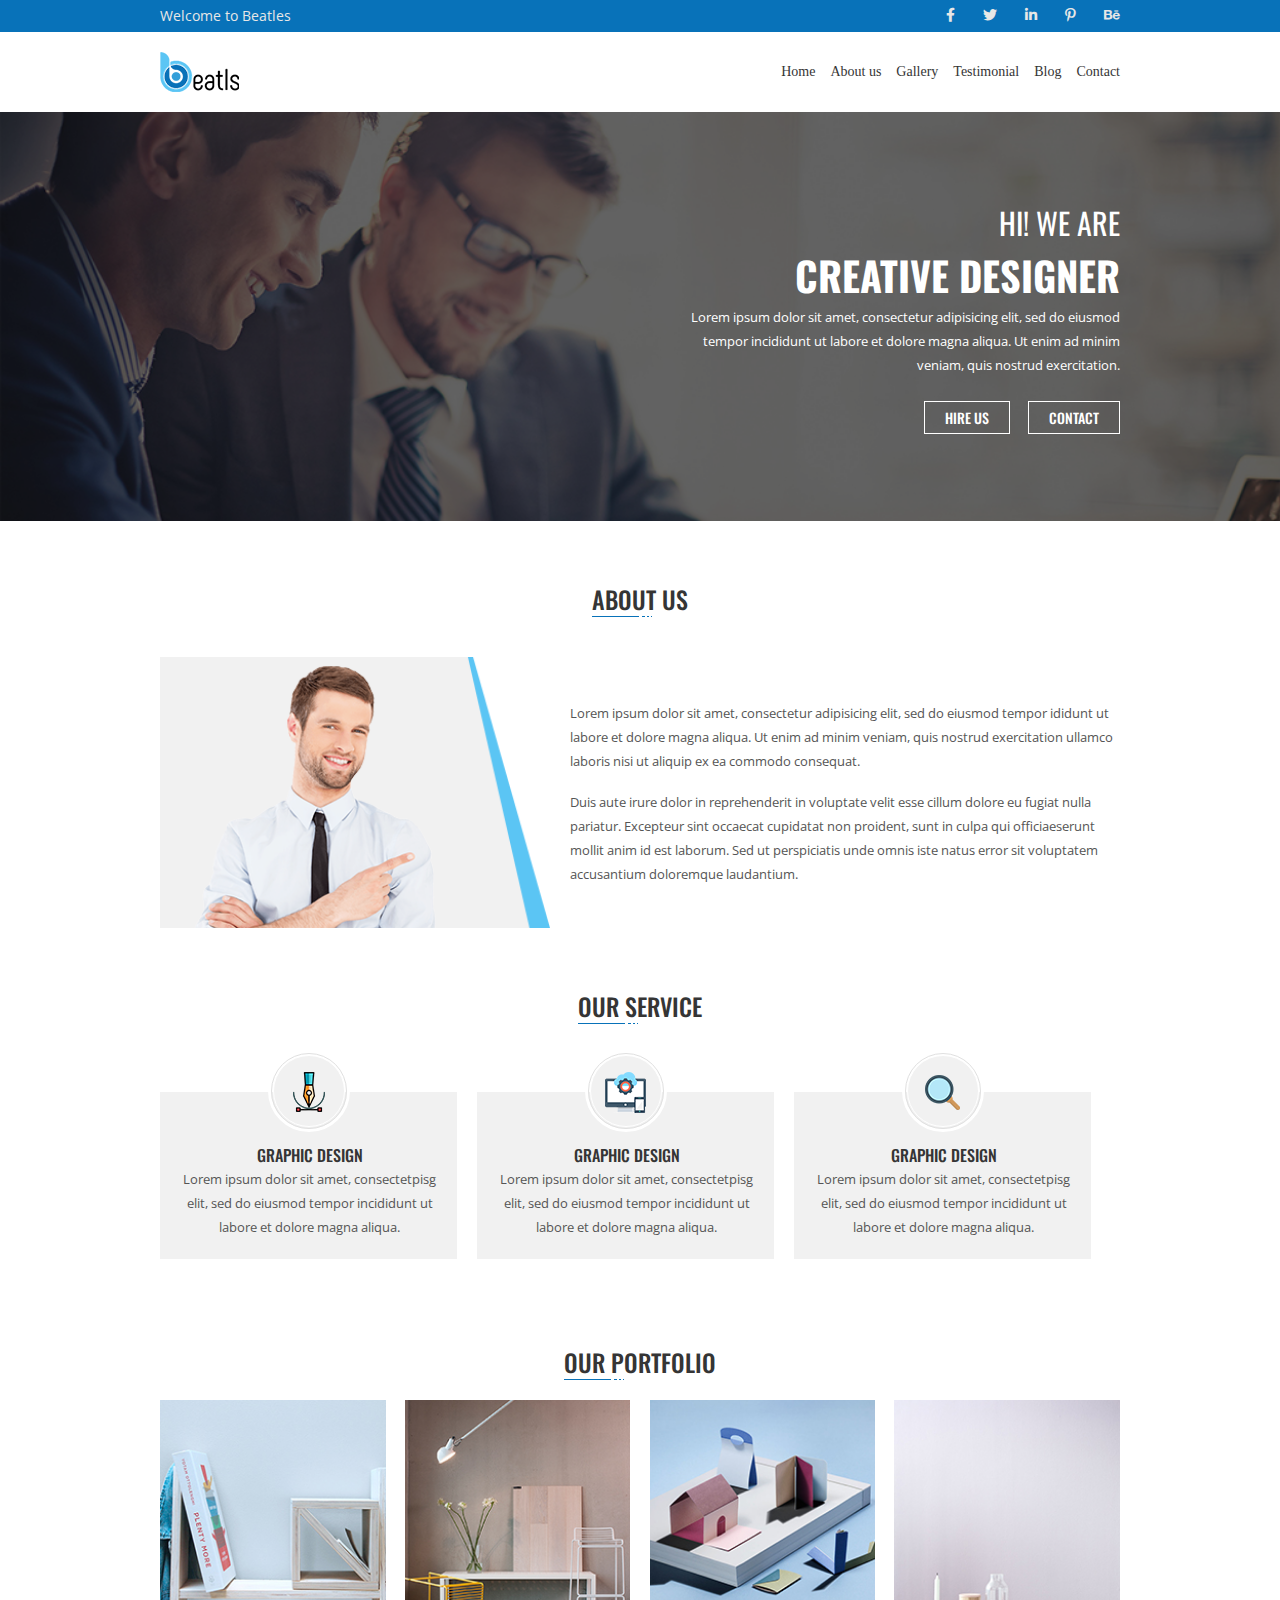
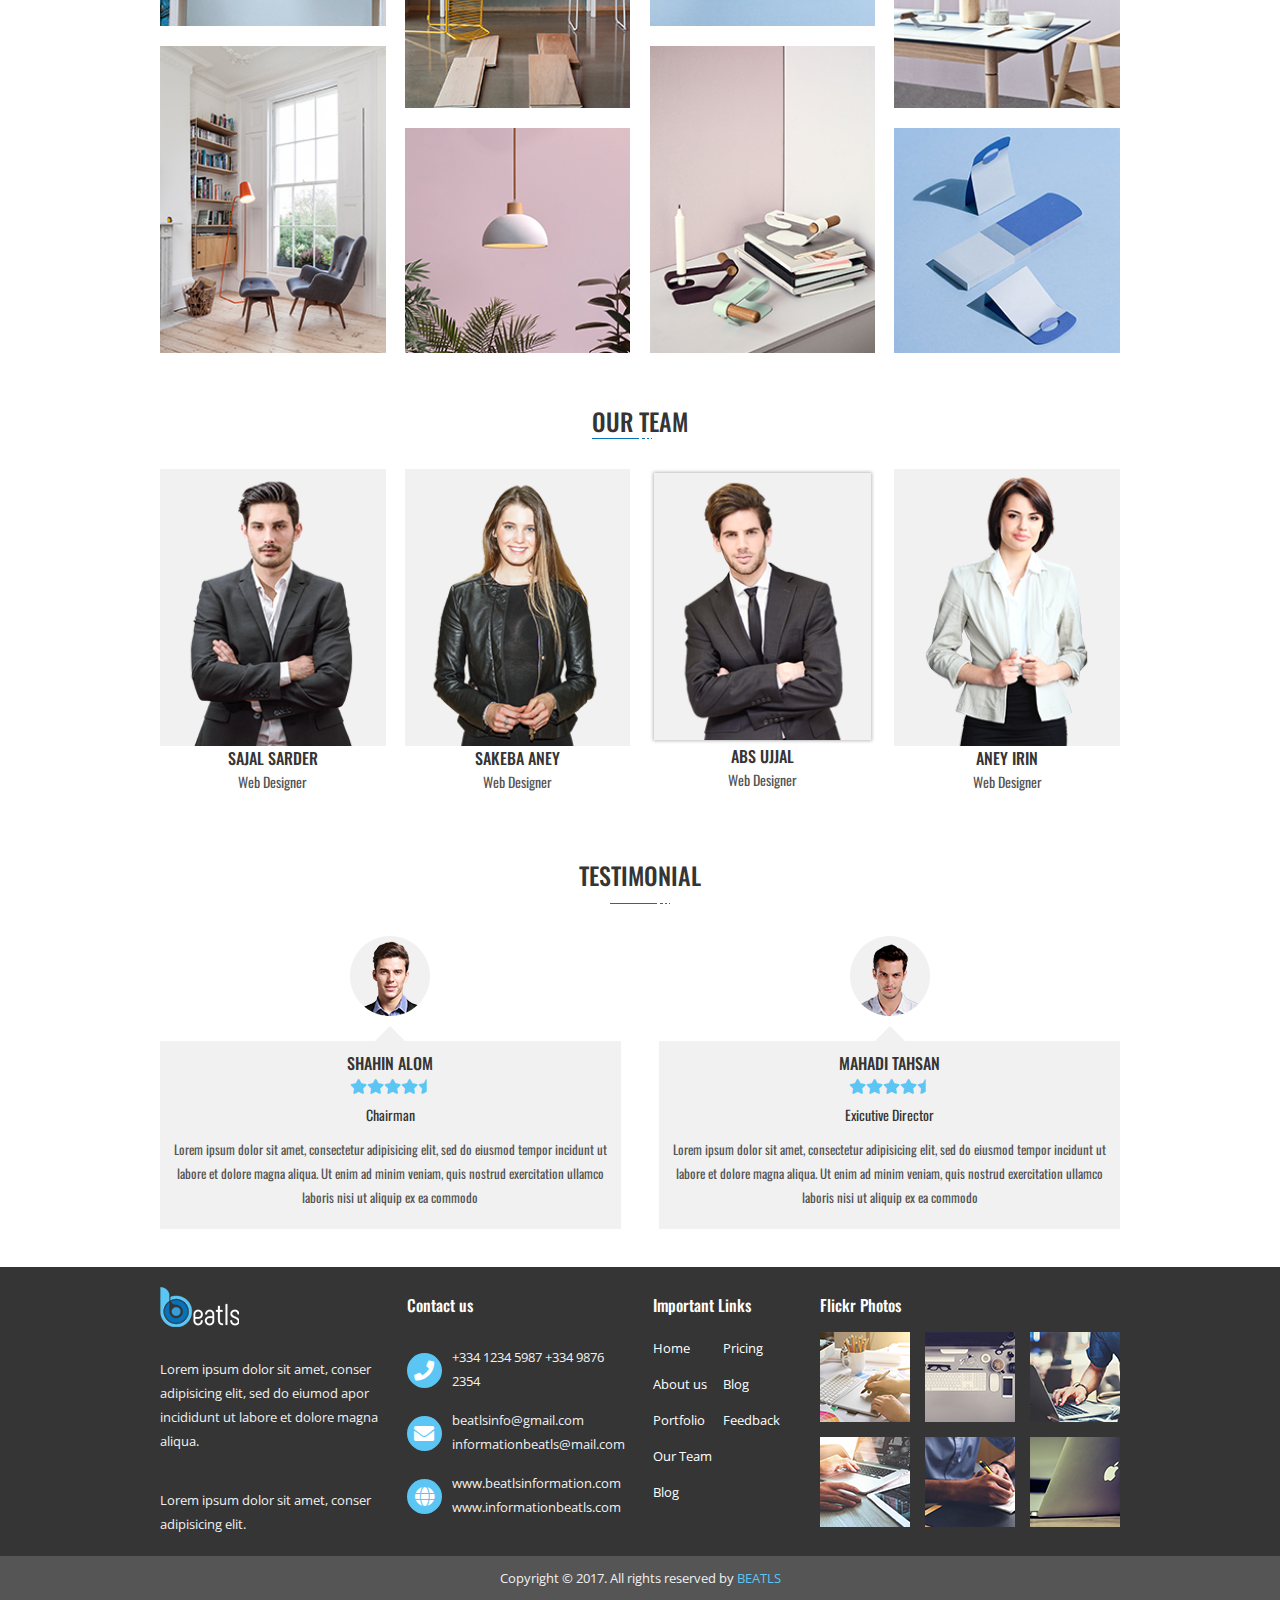
<file: Beatles/index.html>
<!DOCTYPE html>
<html lang="en">

<head>
    <meta charset="UTF-8">
    <title>Beatles</title>
    <link href="https://fonts.googleapis.com/css?family=Open+Sans:300,400,600,700,800&display=swap" rel="stylesheet">
    <link href="https://fonts.googleapis.com/css?family=Oswald:200,300,400,500,600,700&display=swap" rel="stylesheet">
    <link rel="stylesheet" href="css/all.min.css">
    <link rel="stylesheet" href="css/style.css">
</head>

<body>

    <!-- ============================================
            Header part start
    ============================================ -->
    <div class="full_wrapper header_full">
        <div class="container">
            <div class="header_text">
                <p>Welcome to Beatles</p>
            </div>
            <div class="header_icon">
                <a href=""><i class="fab fa-facebook-f"></i></a>
                <a href=""><i class="fab fa-twitter"></i></a>
                <a href=""><i class="fab fa-linkedin-in"></i></a>
                <a href=""><i class="fab fa-pinterest-p"></i></a>
                <a href=""><i class="fab fa-behance"></i></a>
            </div>
        </div>
    </div>
    <!-- ============================================
            Header part end 
    ============================================ -->

    <!-- ============================================
            Menu part start 
    ============================================ -->
    <div class="full_wrapper">
        <div class="container">
            <div class="logo">
                <a href="#"><img src="images/logo.png" alt="logo"></a>
            </div>
            <div class="main_menu">
                <ul>
                    <li><a href="#">Home</a></li>
                    <li><a href="#">About us</a></li>
                    <li><a href="#">Gallery</a></li>
                    <li><a href="#">Testimonial</a></li>
                    <li><a href="#">Blog</a></li>
                    <li><a href="#">Contact</a></li>
                </ul>
            </div>
            <div class="clr"></div>
        </div>
    </div>
    <!-- ============================================
            Menu part end
    ============================================ -->


    <!-- ============================================ 
            Banner part start
    ============================================ -->
    <div class="full_wrapper banner_full">
        <div class="container">
            <div class="banner_text">
                <h2>Hi! We Are</h2>
                <h1>Creative Designer</h1>
                <p>Lorem ipsum dolor sit amet, consectetur adipisicing elit, sed do eiusmod tempor incididunt ut labore et dolore magna aliqua. Ut enim ad minim veniam, quis nostrud exercitation. </p>
                <a href="#">Hire Us</a>
                <a href="#">Contact</a>
            </div>
            <div class="clr"></div>
        </div>
    </div>
    <!-- ============================================
            Banner part end
    ============================================ -->

    <!-- ============================================
            About part start 
    ============================================ -->
    <div class="full_wrapper about_full">
        <div class="container">
            <div class="about_head">
                <h2>About Us</h2>
                <img src="images/about_shape.png" alt="about">
            </div>
            <div class="about_inner">
                <div class="about_img">
                    <img src="images/about_img.png" alt="A Man">
                </div>
                <div class="about_text">
                    <p>Lorem ipsum dolor sit amet, consectetur adipisicing elit, sed do eiusmod tempor ididunt ut labore et dolore magna aliqua. Ut enim ad minim veniam, quis nostrud exercitation ullamco laboris nisi ut aliquip ex ea commodo consequat.
                        <span>Duis aute irure dolor in reprehenderit in voluptate velit esse cillum dolore eu fugiat nulla pariatur. Excepteur sint occaecat cupidatat non proident, sunt in culpa qui officiaeserunt mollit anim id est laborum. Sed ut perspiciatis unde omnis iste natus error sit voluptatem accusantium doloremque laudantium.</span>
                    </p>
                </div>
                <div class="clr"></div>
            </div>
        </div>
    </div>
    <!-- ============================================
            About part end 
    ============================================-->

    <!-- Service part start -->
    <div class="full_wrapper service_full">
        <div class="container">
            <div class="about_head">
                <h2>Our Service</h2>
                <img src="images/about_shape.png" alt="">
            </div>
            <div class="service_inner">
                <div class="service_item">
                    <div class="service_icon">
                        <img src="images/service_icon1.png" alt="icon">
                    </div>
                    <h3>Graphic Design</h3>
                    <p>Lorem ipsum dolor sit amet, consectetpisg elit, sed do eiusmod tempor incididunt ut labore et dolore magna aliqua.</p>
                </div>
                <div class="service_item">
                    <div class="service_icon">
                        <img src="images/service_icon2.png" alt="icon">
                    </div>
                    <h3>Graphic Design</h3>
                    <p>Lorem ipsum dolor sit amet, consectetpisg elit, sed do eiusmod tempor incididunt ut labore et dolore magna aliqua.</p>
                </div>
                <div class="service_item ser_mar">
                    <div class="service_icon">
                        <img src="images/service_icon3.png" alt="icon">
                    </div>
                    <h3>Graphic Design</h3>
                    <p>Lorem ipsum dolor sit amet, consectetpisg elit, sed do eiusmod tempor incididunt ut labore et dolore magna aliqua.</p>
                </div>

            </div>
            <div class="clr"></div>
        </div>
    </div>
    <!-- ============================================
            Service part end 
    ============================================ -->

    <!-- ============================================
            portfolio part start
    ============================================ -->
    <div class="full_wrapper port_full">
        <div class="container">
            <div class="port_head">
                <h2>our portfolio</h2>
                <img src="images/about_shape.png" alt="section_shape">
            </div>
            <div class="port_inner">
                <li>
                    <div class="img">
                        <img src="images/gallery1.jpg" alt="portfolio_image_1">
                        <div class="overly">
                            <a href="#"><i class="fa fa-link"></i></a>
                        </div>
                    </div>
                    <div class="img">
                        <img src="images/gallery2.jpg" alt="portfolio_image_2">
                        <div class="overly">
                            <a href="#"><i class="fa fa-link"></i></a>
                        </div>
                    </div>
                </li>
                <li>
                    <div class="img">
                        <img src="images/gallery3.jpg" alt="portfolio_image_3">
                        <div class="overly">
                            <a href="#"><i class="fa fa-link"></i></a>
                        </div>
                    </div>
                    <div class="img">
                        <img src="images/gallery4.jpg" alt="portfolio_image_4">
                        <div class="overly">
                            <a href="#"><i class="fa fa-link"></i></a>
                        </div>
                    </div>
                </li>
                <li>
                    <div class="img">
                        <img src="images/gallery5.jpg" alt="portfolio_image_5">
                        <div class="overly">
                            <a href="#"><i class="fa fa-link"></i></a>
                        </div>
                    </div>
                    <div class="img">
                        <img src="images/gallery6.jpg" alt="portfolio_image_6">
                        <div class="overly">
                            <a href="#"><i class="fa fa-link"></i></a>
                        </div>
                    </div>
                </li>
                <li>
                    <div class="img">
                        <img src="images/gallery7.jpg" alt="portfolio_image_7">
                        <div class="overly">
                            <a href="#"><i class="fa fa-link"></i></a>
                        </div>
                    </div>
                    <div class="img">
                        <img src="images/gallery8.jpg" alt="portfolio_image_8">
                        <div class="overly">
                            <a href="#"><i class="fa fa-link"></i></a>
                        </div>
                    </div>
                </li>
            </div>
        </div>
    </div>

    <!-- ============================================
                 portfolio part end
    ============================================-->


    <!-- ============================================
                    team part start 
     ============================================-->

    <div class="full_wrapper team_full">
        <div class="container">
            <div class="team_head">
                <h2>our team</h2>
                <img src="images/about_shape.png" alt="section_shape">
            </div>
            <div class="team_inner">
                <div class="team_member">
                    <div class="img">
                        <img src="images/member1.png" alt="team_member_1">
                        <div class="overly">
                            <div class="team_member_link">
                                <a href="#"><i class="fab fa-facebook-f"></i></a>
                                <a href="#"><i class="fab fa-linkedin-in"></i></a>
                                <a href="#"><i class="fab fa-pinterest-p"></i></a>
                                <a href="#"><i class="fab fa-twitter"></i></a>
                            </div>
                        </div>
                    </div>
                    <div class="img_text">
                        <h3>Sajal Sarder</h3>
                        <p>Web Designer</p>
                    </div>
                </div>
                <div class="team_member">
                    <div class="img">
                        <img src="images/member2.png" alt="team_member_2">
                        <div class="overly">
                            <div class="team_member_link">
                                <a href="#"><i class="fab fa-facebook-f"></i></a>
                                <a href="#"><i class="fab fa-linkedin-in"></i></a>
                                <a href="#"><i class="fab fa-pinterest-p"></i></a>
                                <a href="#"><i class="fab fa-twitter"></i></a>
                            </div>
                        </div>
                    </div>
                    <div class="img_text">
                        <h3>Sakeba Aney</h3>
                        <p>Web Designer</p>
                    </div>
                </div>
                <div class="team_member">
                    <div class="img">
                        <img src="images/member3.png" alt="team_member_3">
                        <div class="overly">
                            <div class="team_member_link">
                                <a href="#"><i class="fab fa-facebook-f"></i></a>
                                <a href="#"><i class="fab fa-linkedin-in"></i></a>
                                <a href="#"><i class="fab fa-pinterest-p"></i></a>
                                <a href="#"><i class="fab fa-twitter"></i></a>
                            </div>
                        </div>
                    </div>
                    <div class="img_text">
                        <h3>ABS Ujjal</h3>
                        <p>Web Designer</p>
                    </div>
                </div>
                <div class="team_member">
                    <div class="img">
                        <img src="images/member4.png" alt="team_member_4">
                        <div class="overly">
                            <div class="team_member_link">
                                <a href="#"><i class="fab fa-facebook-f"></i></a>
                                <a href="#"><i class="fab fa-linkedin-in"></i></a>
                                <a href="#"><i class="fab fa-pinterest-p"></i></a>
                                <a href="#"><i class="fab fa-twitter"></i></a>
                            </div>
                        </div>
                    </div>
                    <div class="img_text">
                        <h3>Aney Irin</h3>
                        <p>Web Designer</p>
                    </div>
                </div>
            </div>
        </div>
    </div>
    <!-- ============================================
                    team part end 
     ============================================-->

    <!--  ============================================
            Testimonial part start 
    ============================================ -->
    <div class="full_wrapper testimonial_full">
        <div class="container">
            <div class="testimonial_head">
                <h2>Testimonial</h2>
                <img src="images/about_shape.png" alt="about_shape">
            </div>
            <div class="testimonial_inner">
                <div class="tertimonial_person">
                    <div class="testimonial_img">
                        <img src="images/testimonial1.png" alt="testimonial2">
                    </div>
                    <div class="testimonial_text">
                        <h3>Shahin Alom</h3>
                        <i class="fas fa-star"></i>
                        <i class="fas fa-star"></i>
                        <i class="fas fa-star"></i>
                        <i class="fas fa-star"></i>
                        <i class="fas fa-star-half"></i>
                        <h5>Chairman</h5>
                        <p>Lorem ipsum dolor sit amet, consectetur adipisicing elit, sed do eiusmod tempor incidunt ut labore et dolore magna aliqua. Ut enim ad minim veniam, quis nostrud exercitation ullamco laboris nisi ut aliquip ex ea commodo </p>
                    </div>
                </div>
                <div class="tertimonial_person">
                    <div class="testimonial_img">
                        <img src="images/testimonial2.png" alt="testimonial2">
                    </div>
                    <div class="testimonial_text">
                        <h3>MAhadi Tahsan</h3>
                        <i class="fas fa-star"></i>
                        <i class="fas fa-star"></i>
                        <i class="fas fa-star"></i>
                        <i class="fas fa-star"></i>
                        <i class="fas fa-star-half"></i>
                        <h5>Exicutive Director</h5>
                        <p>Lorem ipsum dolor sit amet, consectetur adipisicing elit, sed do eiusmod tempor incidunt ut labore et dolore magna aliqua. Ut enim ad minim veniam, quis nostrud exercitation ullamco laboris nisi ut aliquip ex ea commodo </p>
                    </div>
                </div>
            </div>
        </div>
    </div>


    <!-- ============================================
            Testimonial part end
    ============================================ -->

    <!-- ============================================
            Footer part start
    ============================================ -->

    <div class="full_wrapper footer_full">
        <div class="container foonter_content">
            <div class="footer_text">
                <img src="images/logo2.png" alt="logo">
                <p>Lorem ipsum dolor sit amet, conser adipisicing elit, sed do eiumod apor incididunt ut labore et dolore magna aliqua.</p>
                <span>Lorem ipsum dolor sit amet, conser adipisicing elit.</span>
            </div>
            <div class="footer_contact">
                <h3>Contact us</h3>
                <p>
                    <i class="fa fa-phone"></i>
                    +334 1234 5987
                    +334 9876 2354
                </p>
                <p>
                    <i class="fa fa-envelope"></i>
                    beatlsinfo@gmail.com
                    informationbeatls@mail.com
                </p>
                <p>
                    <i class="fa fa-globe"></i>
                    www.beatlsinformation.com
                    www.informationbeatls.com
                </p>
            </div>
            <div class="footer_link">
                <h3>Important Links</h3>
                <div class="link">
                    <ul>
                        <li><a href="#"></a>Home</li>
                        <li><a href="#"></a>About us</li>
                        <li><a href="#"></a>Portfolio</li>
                        <li><a href="#"></a>Our Team</li>
                        <li><a href="#"></a>Blog</li>
                    </ul>
                    <ul>
                        <li><a href="#"></a>Pricing</li>
                        <li><a href="#"></a>Blog</li>
                        <li><a href="#"></a>Feedback</li>
                    </ul>
                </div>
            </div>
            <div class="footer_flickr">
                <h3>Flickr Photos</h3>
                <ul>
                    <li><a href="#"><img src="images/flickr1.png" alt="flickr"></a></li>
                    <li><a href="#"><img src="images/flickr2.png" alt="flickr"></a></li>
                    <li><a href="#"><img src="images/flickr3.png" alt="flicker"></a></li>
                </ul>
                <ul>
                    <li><a href="#"><img src="images/flickr4.png" alt="flickr"></a></li>
                    <li><a href="#"><img src="images/flickr5.png" alt="flickr"></a></li>
                    <li><a href="#"><img src="images/flickr6.png" alt="flickr"></a></li>
                </ul>
            </div>
        </div>
        
    </div>
<div class="footer_last">
            <p>Copyright &copy; 2017. All rights reserved by <a href="#">BEATLS</a></p>
        </div>








    <!-- ============================================
            Footer part end
    ============================================ -->





</body>

</html>
</file>
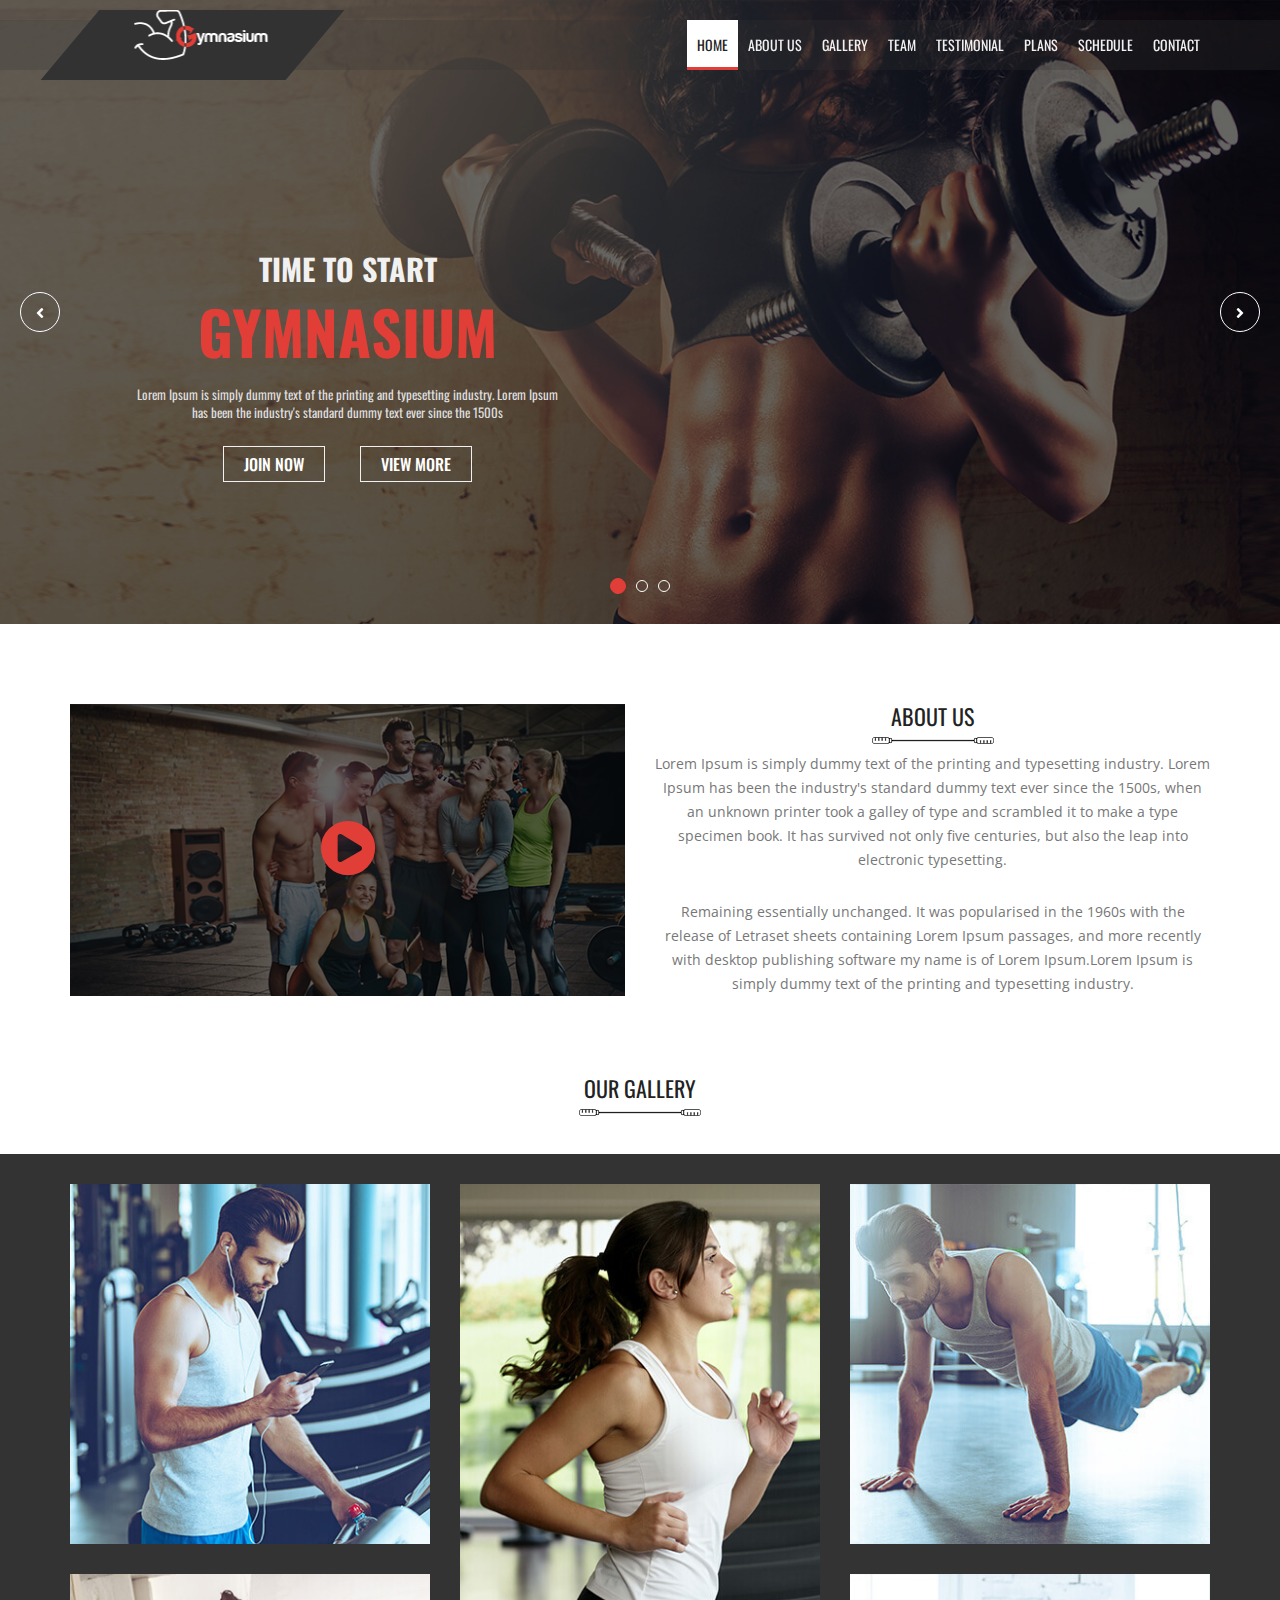
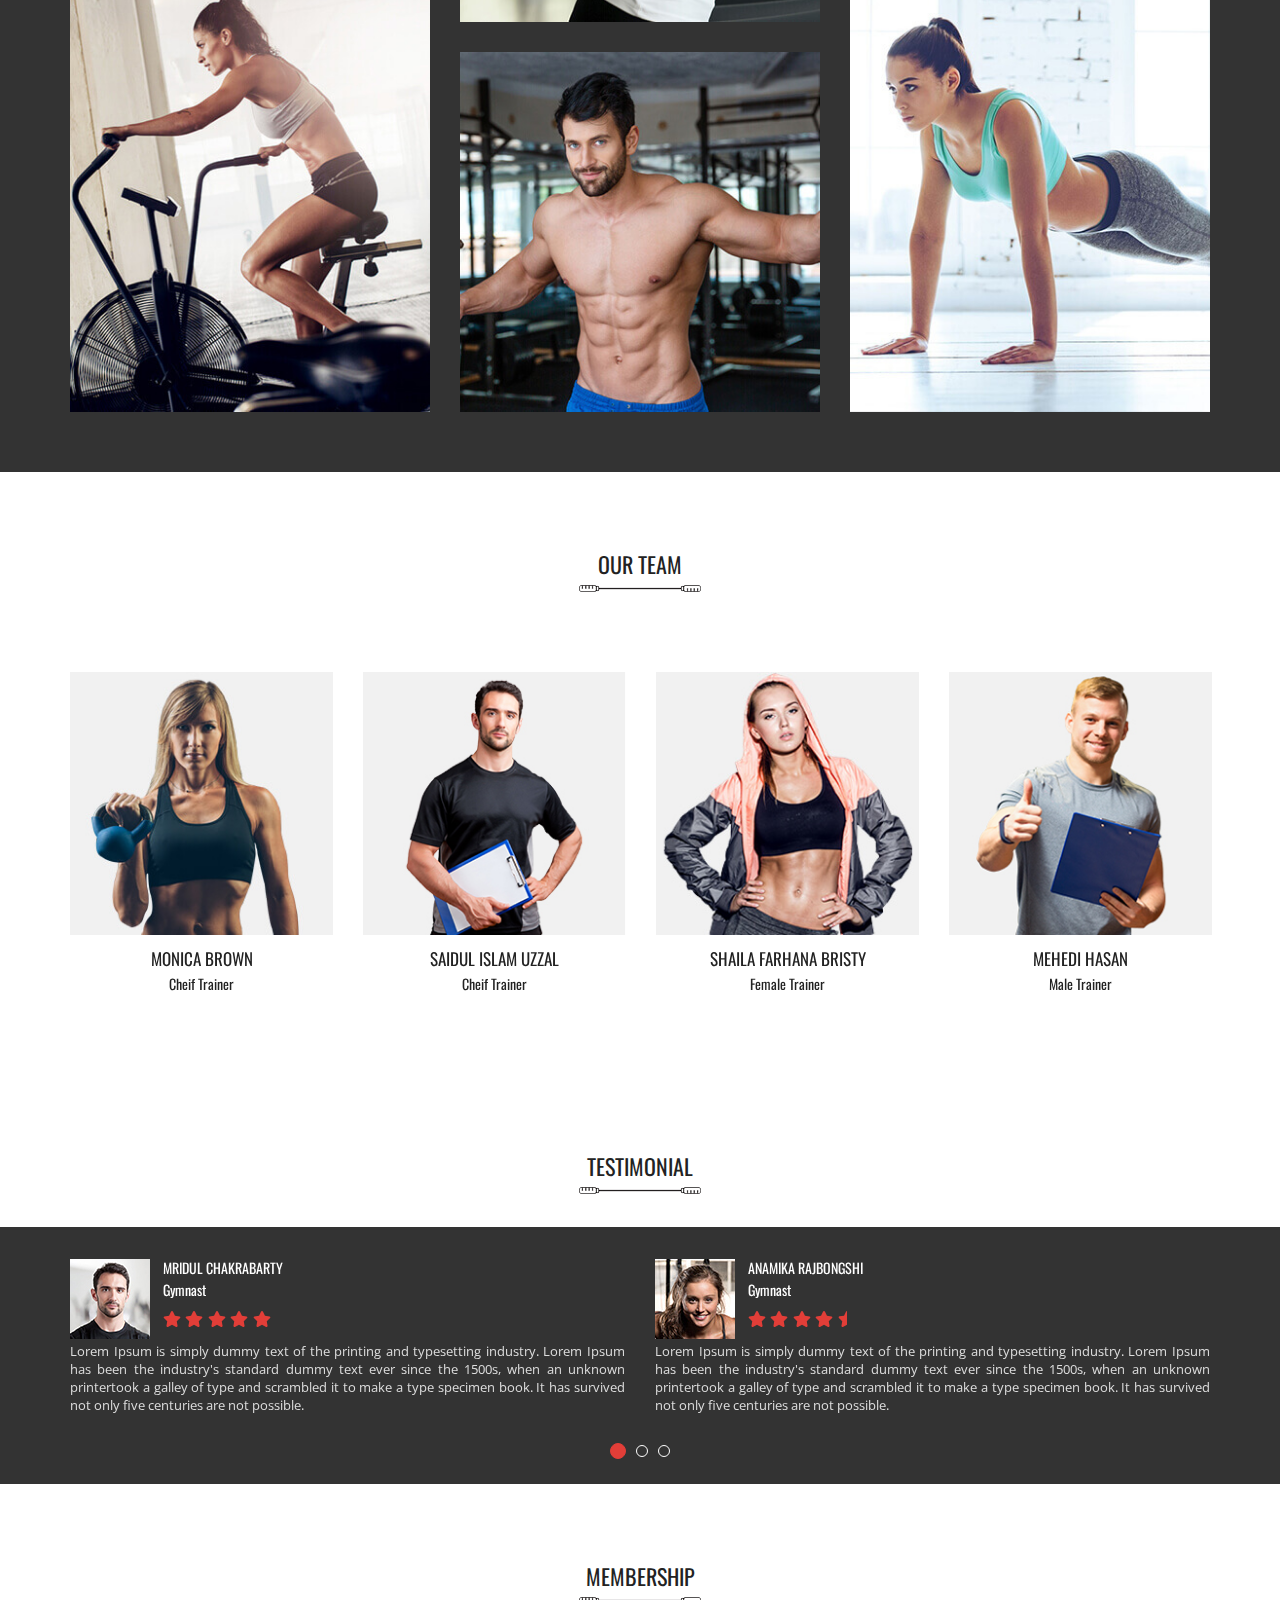
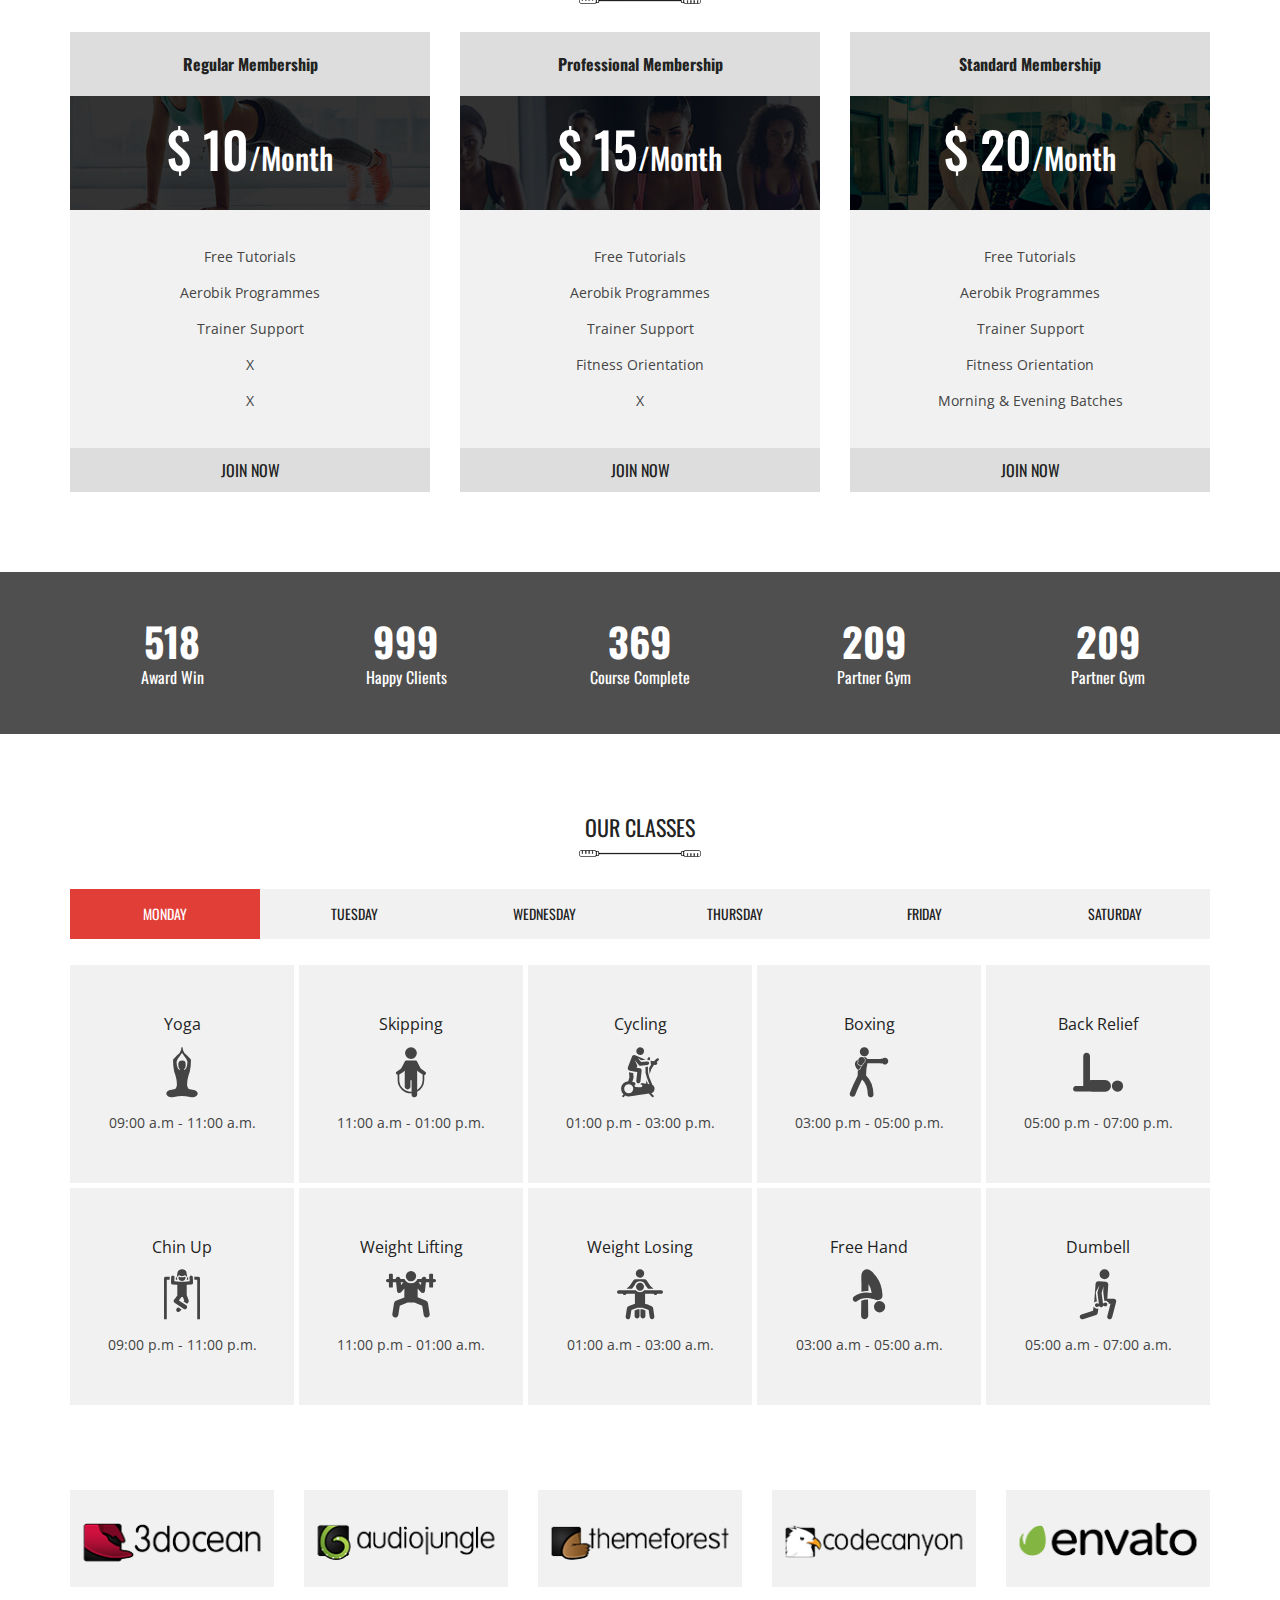
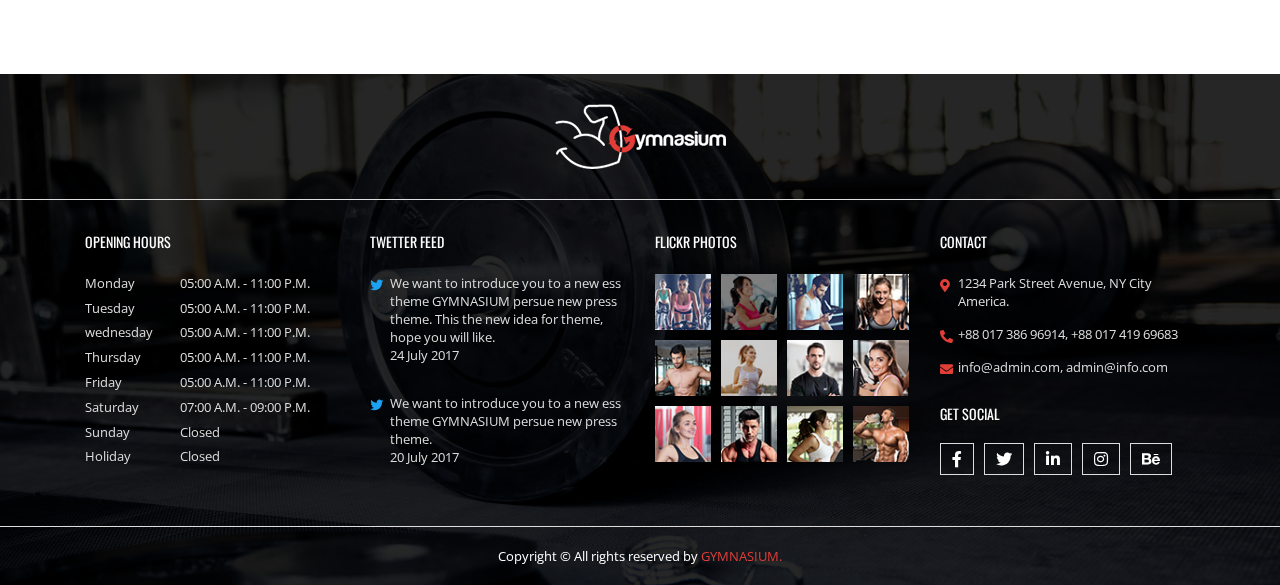
<file: Gymnasium/index.html>
<!DOCTYPE html>
<html lang="en">

<head>
    <meta charset="UTF-8">
    <meta name="viewport" content="width=device-width, initial-scale=1, shrink-to-fit=no">
    <title>Gymnasium</title>
    <link href="https://fonts.googleapis.com/css2?family=Open+Sans:wght@300;400;600;700;800&family=Oswald:wght@200;300;400;500;600;700&display=swap" rel="stylesheet">
    <link rel="stylesheet" href="css/all.min.css">
    <link rel="stylesheet" href="css/bootstrap.min.css">
    <link rel="stylesheet" href="font/flaticon.css">
    <link rel="stylesheet" href="css/slick.css">
    <link rel="stylesheet" href="css/venobox.min.css">
    <link rel="stylesheet" href="css/style.css">
    <link rel="stylesheet" href="css/responsive.css">
</head>

<body data-spy="scroll" data-target=".main_menu" data-offset="40">
    <!-- ======================== Menu Part Start ======================== -->
    <nav class="navbar navbar-expand-md p-0 main_menu">
        <div class="container px-lg-0">
            <a class="navbar-brand py-0" href="#"><img src="img/logo.png" alt="logo"></a>
            <button class="navbar-toggler" type="button" data-toggle="collapse" data-target="#navbarSupportedContent" aria-controls="navbarSupportedContent" aria-expanded="false" aria-label="Toggle navigation">
                <i class="fas fa-bars"></i>
            </button>

            <div class="collapse navbar-collapse" id="navbarSupportedContent">
                <ul class="navbar-nav ml-auto">
                    <li class="nav-item">
                        <a class="nav-link" href="#banner_part">Home</a>
                    </li>
                    <li class="nav-item">
                        <a class="nav-link" href="#about_part">About us</a>
                    </li>
                    <li class="nav-item">
                        <a class="nav-link" href="#gallery_part">gallery</a>
                    </li>
                    <li class="nav-item">
                        <a class="nav-link" href="#team_part">Team</a>
                    </li>
                    <li class="nav-item">
                        <a class="nav-link" href="#testimonial_part">Testimonial</a>
                    </li>
                    <li class="nav-item">
                        <a class="nav-link" href="#membership_part">Plans</a>
                    </li>
                    <li class="nav-item">
                        <a class="nav-link" href="#class_part">schedule</a>
                    </li>
                    <li class="nav-item">
                        <a class="nav-link" href="#footer_part">Contact</a>
                    </li>
                </ul>
            </div>
        </div>
    </nav>
    <!-- ======================== Menu Part End ======================== -->

    <!-- ======================== Banner Part Start ======================== -->
    <section id="banner_part">
        <div class="banner_item" style="background: url(img/banner-2.jpg)">
            <div class="container px-lg-0">
                <div class="row justify-content-start">
                    <div class="col-lg-6 col-md-10">
                        <div class="banner_text text-center">
                            <h2>Time To Start</h2>
                            <h1>Gymnasium</h1>
                            <p>Lorem Ipsum is simply dummy text of the printing and typesetting industry. Lorem Ipsum has been the industry's standard dummy text ever since the 1500s</p>
                            <a href="#">Join Now</a>
                            <a href="#">View More</a>
                        </div>
                    </div>
                </div>
            </div>
        </div>
        <div class="banner_item" style="background: url(img/banner-1.jpg)">
            <div class="container px-lg-0">
                <div class="row justify-content-center">
                    <div class="col-lg-6 col-md-10">
                        <div class="banner_text ifte text-center">
                            <h2>Time To Start</h2>
                            <h1>Gymnasium</h1>
                            <p>Lorem Ipsum is simply dummy text of the printing and typesetting industry. Lorem Ipsum has been the industry's standard dummy text ever since the 1500s</p>
                            <a href="#">Join Now</a>
                            <a href="#">View More</a>
                        </div>
                    </div>
                </div>
            </div>
        </div>
        <div class="banner_item" style="background: url(img/banner-3.jpg)">
            <div class="container px-lg-0">
                <div class="row justify-content-start">
                    <div class="col-lg-6 col-md-10">
                        <div class="banner_text text-center">
                            <h2>Time To Start</h2>
                            <h1>Gymnasium</h1>
                            <p>Lorem Ipsum is simply dummy text of the printing and typesetting industry. Lorem Ipsum has been the industry's standard dummy text ever since the 1500s</p>
                            <a href="#">Join Now</a>
                            <a href="#">View More</a>
                        </div>
                    </div>
                </div>
            </div>
        </div>
    </section>
    <!-- ======================== Banner Part End ======================== -->
    <!-- ======================== About Part Start ======================== -->
    <section id="about_part">
        <div class="container px-lg-0">
            <div class="row">
                <div class="col-lg-6 order-1 order-lg-0">
                    <div class="about_img">
                        <img src="img/video_pic.jpg" class="img-fluid w-100" alt="video">
                        <div class="overly">
                            <a class="venobox" data-autoplay="true" data-vbtype="video" href="https://youtu.be/Tz9d7By2ytQ"><i class="fas fa-play-circle"></i></a>
                        </div>
                    </div>
                </div>
                <div class="col-lg-6 order-0 order-lg-1">
                    <div class="about_text text-center">
                        <h2>About Us</h2>
                        <img src="img/spoon.png" alt="spoon">
                        <p>Lorem Ipsum is simply dummy text of the printing and typesetting industry. Lorem Ipsum has been the industry's standard dummy text ever since the 1500s, when an unknown printer took a galley of type and scrambled it to make a type specimen book. It has survived not only five centuries, but also the leap into electronic typesetting. <span>Remaining essentially unchanged. It was popularised in the 1960s with the release of Letraset sheets containing Lorem Ipsum passages, and more recently with desktop publishing software my name is of Lorem Ipsum.Lorem Ipsum is simply dummy text of the printing and typesetting industry.</span>
                        </p>
                    </div>
                </div>
            </div>
        </div>
    </section>
    <!-- ======================== About Part End ======================== -->

    <!-- ======================== Gallery Part Start ======================== -->
    <section id="gallery_part">
        <div class="container px-lg-0">
            <div class="row">
                <div class="col-lg-12 text-center">
                    <div class="gallery_head">
                        <h2>our gallery</h2>
                        <img src="img/spoon.png" alt="spoon">
                    </div>
                </div>
            </div>
        </div>
        <div class="gallery_banner">
            <div class="container px-lg-0">
                <div class="row">
                    <div class="col-lg-4 col-md-4">
                        <div class="gallery_img mar_bottom venobox" href="img/gallery-1.jpg" data-gall="gallery1">
                            <img src="img/gallery-1.jpg" class="img-fluid w-100" alt="gallery">
                            <div class="overly">
                                <a href="#"><i><i class="fas fa-search-plus"></i></i></a>
                            </div>
                        </div>
                        <div class="gallery_img mar_bottom venobox" href="img/gallery-4.jpg" data-gall="gallery1">
                            <img src="img/gallery-4.jpg" class="img-fluid w-100" alt="gallery">
                            <div class="overly">
                                <a href="#"><i><i class="fas fa-search-plus"></i></i></a>
                            </div>
                        </div>
                    </div>
                    <div class="col-lg-4 col-md-4">
                        <div class="gallery_img mar_bottom venobox" href="img/gallery-2.jpg" data-gall="gallery1">
                            <img src="img/gallery-2.jpg" class="img-fluid w-100" alt="gallery">
                            <div class="overly">
                                <a href="#"><i><i class="fas fa-search-plus"></i></i></a>
                            </div>
                        </div>
                        <div class="gallery_img mar_bottom venobox" href="img/gallery-5.jpg" data-gall="gallery1">
                            <img src="img/gallery-5.jpg" class="img-fluid w-100" alt="gallery">
                            <div class="overly">
                                <a href="#"><i><i class="fas fa-search-plus"></i></i></a>
                            </div>
                        </div>
                    </div>
                    <div class="col-lg-4 col-md-4">
                        <div class="gallery_img mar_bottom venobox" href="img/gallery-3.jpg" data-gall="gallery1">
                            <img src="img/gallery-3.jpg" class="img-fluid w-100" alt="gallery">
                            <div class="overly">
                                <a href="#"><i><i class="fas fa-search-plus"></i></i></a>
                            </div>
                        </div>
                        <div class="gallery_img mar_bottom venobox" href="img/gallery-6.jpg" data-gall="gallery1">
                            <img src="img/gallery-6.jpg" class="img-fluid w-100" alt="gallery">
                            <div class="overly">
                                <a href="#"><i><i class="fas fa-search-plus"></i></i></a>
                            </div>
                        </div>
                    </div>
                </div>
            </div>
        </div>
    </section>

    <!-- ======================== Gallery Part End ======================== -->

    <!-- ======================== Team Part Start ======================== -->
    <section id="team_part">
        <div class="container px-lg-0">
            <div class="row">
                <div class="col-lg-12 text-center">
                    <div class="team_head">
                        <h2>Our Team</h2>
                        <img src="img/spoon.png" alt="spoon">
                    </div>
                </div>
            </div>
            <div class="row team_slider">
                <div class="col-lg-12 text-center">
                    <div class="team_inner">
                        <div class="team_img">
                            <img src="img/team-1.jpg" alt="team" class="img-fluid w-100">
                            <div class="overly">
                                <ul>
                                    <li><a href="#"><i class="fab fa-facebook-f"></i></a></li>
                                    <li><a href="#"><i class="fab fa-twitter"></i></a></li>
                                    <li><a href="#"><i class="fab fa-linkedin-in"></i></a></li>
                                </ul>
                            </div>
                        </div>
                        <div class="team_text">
                            <h4>Monica Brown</h4>
                            <h5>Cheif Trainer</h5>
                            <p>Lorem Ipsum is simply dummy text of the printing and typesetting industry. Lorem Ipsum 1500s.</p>
                        </div>
                    </div>
                </div>
                <div class="col-lg-12 text-center">
                    <div class="team_inner">
                        <div class="team_img">
                            <img src="img/team-2.jpg" alt="team" class="img-fluid w-100">
                            <div class="overly">
                                <ul>
                                    <li><a href="#"><i class="fab fa-facebook-f"></i></a></li>
                                    <li><a href="#"><i class="fab fa-twitter"></i></a></li>
                                    <li><a href="#"><i class="fab fa-linkedin-in"></i></a></li>
                                </ul>
                            </div>
                        </div>
                        <div class="team_text">
                            <h4>Saidul Islam Uzzal</h4>
                            <h5>Cheif Trainer</h5>
                            <p>Lorem Ipsum is simply dummy text of the printing and typesetting industry. Lorem Ipsum 1500s.</p>
                        </div>
                    </div>
                </div>
                <div class="col-lg-12 text-center">
                    <div class="team_inner">
                        <div class="team_img">
                            <img src="img/team-3.jpg" alt="team" class="img-fluid w-100">
                            <div class="overly">
                                <ul>
                                    <li><a href="#"><i class="fab fa-facebook-f"></i></a></li>
                                    <li><a href="#"><i class="fab fa-twitter"></i></a></li>
                                    <li><a href="#"><i class="fab fa-linkedin-in"></i></a></li>
                                </ul>
                            </div>
                        </div>
                        <div class="team_text">
                            <h4>Shaila Farhana Bristy</h4>
                            <h5>Female Trainer</h5>
                            <p>Lorem Ipsum is simply dummy text of the printing and typesetting industry. Lorem Ipsum 1500s.</p>
                        </div>
                    </div>
                </div>
                <div class="col-lg-12 text-center">
                    <div class="team_inner">
                        <div class="team_img">
                            <img src="img/team-4.jpg" alt="team" class="img-fluid w-100">
                            <div class="overly">
                                <ul>
                                    <li><a href="#"><i class="fab fa-facebook-f"></i></a></li>
                                    <li><a href="#"><i class="fab fa-twitter"></i></a></li>
                                    <li><a href="#"><i class="fab fa-linkedin-in"></i></a></li>
                                </ul>
                            </div>
                        </div>
                        <div class="team_text">
                            <h4>Mehedi Hasan</h4>
                            <h5>Male Trainer</h5>
                            <p>Lorem Ipsum is simply dummy text of the printing and typesetting industry. Lorem Ipsum 1500s.</p>
                        </div>
                    </div>
                </div>
            </div>
        </div>
    </section>
    <!-- ======================== Team Part End ======================== -->

    <!-- ======================== Testimonial Part Start ======================== -->
    <section id="testimonial_part">
        <div class="container px-lg-0">
            <div class="row">
                <div class="col-lg-12 text-center">
                    <div class="tsm_head">
                        <h2>Testimonial</h2>
                        <img src="img/spoon.png" alt="spoon">
                    </div>
                </div>
            </div>
        </div>
        <div class="testi_inner">
            <div class="container px-lg-0">
                <div class="row text_slide">
                    <div class="col-lg-12">
                        <div class="testi_text">
                            <div class="row">
                                <div class="col-lg-12">
                                    <div class="test_top">
                                        <img src="img/client-1.jpg" alt="Client">
                                        <h4>Mridul Chakrabarty</h4>
                                        <h5>Gymnast</h5>
                                        <i class="fas fa-star"></i>
                                        <i class="fas fa-star"></i>
                                        <i class="fas fa-star"></i>
                                        <i class="fas fa-star"></i>
                                        <i class="fas fa-star"></i>
                                    </div>
                                </div>
                                <div class="col-lg-12">
                                    <div class="test_down">
                                        <p>Lorem Ipsum is simply dummy text of the printing and typesetting industry. Lorem Ipsum has been the industry's standard dummy text ever since the 1500s, when an unknown printertook a galley of type and scrambled it to make a type specimen book. It has survived not only five centuries are not possible.</p>
                                    </div>
                                </div>
                            </div>
                        </div>
                    </div>
                    <div class="col-lg-12">
                        <div class="testi_text">
                            <div class="row">
                                <div class="col-lg-12">
                                    <div class="test_top">
                                        <img src="img/client-2.jpg" alt="Client">
                                        <h4>Anamika Rajbongshi</h4>
                                        <h5>Gymnast</h5>
                                        <i class="fas fa-star"></i>
                                        <i class="fas fa-star"></i>
                                        <i class="fas fa-star"></i>
                                        <i class="fas fa-star"></i>
                                        <i class="fas fa-star-half"></i>
                                    </div>
                                </div>
                                <div class="col-lg-12">
                                    <div class="test_down">
                                        <p>Lorem Ipsum is simply dummy text of the printing and typesetting industry. Lorem Ipsum has been the industry's standard dummy text ever since the 1500s, when an unknown printertook a galley of type and scrambled it to make a type specimen book. It has survived not only five centuries are not possible.</p>
                                    </div>
                                </div>
                            </div>
                        </div>
                    </div>
                    <div class="col-lg-12">
                        <div class="testi_text">
                            <div class="row">
                                <div class="col-lg-12">
                                    <div class="test_top">
                                        <img src="img/client-1.jpg" alt="Client">
                                        <h4>Mridul Chakrabarty</h4>
                                        <h5>Gymnast</h5>
                                        <i class="fas fa-star"></i>
                                        <i class="fas fa-star"></i>
                                        <i class="fas fa-star"></i>
                                        <i class="fas fa-star"></i>
                                        <i class="fas fa-star"></i>
                                    </div>
                                </div>
                                <div class="col-lg-12">
                                    <div class="test_down">
                                        <p>Lorem Ipsum is simply dummy text of the printing and typesetting industry. Lorem Ipsum has been the industry's standard dummy text ever since the 1500s, when an unknown printertook a galley of type and scrambled it to make a type specimen book. It has survived not only five centuries are not possible.</p>
                                    </div>
                                </div>
                            </div>
                        </div>
                    </div>
                </div>
            </div>
        </div>
    </section>
    <!-- ======================== Testimonial Part End ======================== -->

    <!-- ======================== Membership Part Start ======================== -->
    <section id="membership_part">
        <div class="container px-lg-0">
            <div class="row">
                <div class="col-lg-12 text-center">
                    <div class="member_head">
                        <h2>Membership</h2>
                        <img src="img/spoon.png" alt="spoon">
                    </div>
                </div>
            </div>
            <div class="row member_inner">
                <div class="col-lg-4 col-md-4 text-center asad">
                    <div class="pricing_text">
                        <h3>Regular Membership</h3>
                        <h2 style="background: url(img/price-bg-1.jpg);">$ 10<span>/Month</span></h2>
                        <ul>
                            <li>Free Tutorials</li>
                            <li>Aerobik Programmes</li>
                            <li>Trainer Support</li>
                            <li>X</li>
                            <li>X</li>
                        </ul>
                        <a href="#">Join Now</a>
                    </div>
                </div>
                <div class="col-lg-4 col-md-4 text-center asad">
                    <div class="pricing_text">
                        <h3>Professional Membership</h3>
                        <h2 style="background: url(img/price-bg-2.jpg);">$ 15<span>/Month</span></h2>
                        <ul>
                            <li>Free Tutorials</li>
                            <li>Aerobik Programmes</li>
                            <li>Trainer Support</li>
                            <li>Fitness Orientation</li>
                            <li>X</li>
                        </ul>
                        <a href="#">Join Now</a>
                    </div>
                </div>
                <div class="col-lg-4 col-md-4 text-center asad">
                    <div class="pricing_text">
                        <h3>Standard Membership</h3>
                        <h2 style="background: url(img/price-bg-3.jpg);">$ 20<span>/Month</span></h2>
                        <ul>
                            <li>Free Tutorials</li>
                            <li>Aerobik Programmes</li>
                            <li>Trainer Support</li>
                            <li>Fitness Orientation</li>
                            <li>Morning &#38; Evening Batches</li>
                        </ul>
                        <a href="#">Join Now</a>
                    </div>
                </div>
            </div>
        </div>
    </section>
    <!-- ======================== Membership Part End ======================== -->


    <!-- ======================== Counter Part Start ======================== -->
    <section id="counter_part">
        <div class="container px-lg-0">
            <div class="row text-center">
                <div class="col">
                    <div class="counter_text">
                        <h3 class="counter">518</h3>
                        <p>Award Win</p>
                    </div>
                </div>
                <div class="col">
                    <div class="counter_text">
                        <h3 class="counter">999</h3>
                        <p>Happy Clients</p>
                    </div>
                </div>
                <div class="col">
                    <div class="counter_text">
                        <h3 class="counter">369</h3>
                        <p>Course Complete</p>
                    </div>
                </div>
                <div class="col">
                    <div class="counter_text">
                        <h3 class="counter">209</h3>
                        <p>Partner Gym</p>
                    </div>
                </div>

                <div class="col">
                    <div class="counter_text">
                        <h3 class="counter">209</h3>
                        <p>Partner Gym</p>
                    </div>
                </div>
            </div>
        </div>
    </section>
    <!-- ======================== Counter Part End ======================== -->

    <!-- ======================== Class Part Start ======================== -->

    <section id="class_part">
        <div class="container px-lg-0">
            <div class="row">
                <div class="col-lg-12">
                    <div class="class_head text-center">
                        <h2>Our Classes</h2>
                        <img src="img/spoon.png" alt="spoon">
                    </div>
                </div>
            </div>
            <div class="row">
                <div class="col-lg-12">
                    <ul class="nav nav-pills mb-3 class_menu" id="pills-tab" role="tablist">
                        <li class="nav-item">
                            <a class="nav-link active" id="monday" data-toggle="pill" href="#monday_text" role="tab" aria-controls="monday_text" aria-selected="true">Monday</a>
                        </li>
                        <li class="nav-item">
                            <a class="nav-link" id="tuesday" data-toggle="pill" href="#tuesday_text" role="tab" aria-controls="tuesday_text" aria-selected="true">Tuesday</a>
                        </li>
                        <li class="nav-item">
                            <a class="nav-link" id="wednesday" data-toggle="pill" href="#wednesday_text" role="tab" aria-controls="wednesday_text" aria-selected="true">Wednesday</a>
                        </li>
                        <li class="nav-item">
                            <a class="nav-link" id="thursday" data-toggle="pill" href="#thursday_text" role="tab" aria-controls="thursday_text" aria-selected="true">Thursday</a>
                        </li>
                        <li class="nav-item">
                            <a class="nav-link" id="friday" data-toggle="pill" href="#friday_text" role="tab" aria-controls="friday_text" aria-selected="true">Friday</a>
                        </li>
                        <li class="nav-item">
                            <a class="nav-link" id="saturday" data-toggle="pill" href="#saturday_text" role="tab" aria-controls="saturday_text" aria-selected="true">Saturday</a>
                        </li>
                    </ul>
                </div>
                <div class="col-lg-12 text-center">
                    <div class="tab-content class_text" id="pills-tabContent">
                        <div class="tab-pane fade show active" id="monday_text" role="tabpanel" aria-labelledby="monday">
                            <ul>
                                <li>
                                    <h6>Yoga</h6>
                                    <i class="flaticon-buddhist-yoga-pose"></i>
                                    <p>09:00 a.m - 11:00 a.m.</p>
                                </li>
                                <li>
                                    <h6>Skipping</h6>
                                    <i class="flaticon-man-jumping-rope"></i>
                                    <p>11:00 a.m - 01:00 p.m.</p>
                                </li>
                                <li>
                                    <h6>Cycling</h6>
                                    <i class="flaticon-exercise"></i>
                                    <p>01:00 p.m - 03:00 p.m.</p>
                                </li>
                                <li>
                                    <h6>Boxing</h6>
                                    <i class="flaticon-man-boxing"></i>
                                    <p>03:00 p.m - 05:00 p.m.</p>
                                </li>
                                <li>
                                    <h6>Back Relief</h6>
                                    <i class="flaticon-man-doing-yoga-1"></i>
                                    <p>05:00 p.m - 07:00 p.m.</p>
                                </li>
                                <li>
                                    <h6>Chin Up</h6>
                                    <i class="flaticon-pull-up"></i>
                                    <p>09:00 p.m - 11:00 p.m.</p>
                                </li>
                                <li>
                                    <h6>Weight Lifting</h6>
                                    <i class="flaticon-weightlifting"></i>
                                    <p>11:00 p.m - 01:00 a.m.</p>
                                </li>
                                <li>
                                    <h6>Weight Losing</h6>
                                    <i class="flaticon-yoga"></i>
                                    <p>01:00 a.m - 03:00 a.m.</p>
                                </li>
                                <li>
                                    <h6>Free Hand</h6>
                                    <i class="flaticon-man-doing-yoga"></i>
                                    <p>03:00 a.m - 05:00 a.m.</p>
                                </li>
                                <li>
                                    <h6>Dumbell</h6>
                                    <i class="flaticon-exercise-1"></i>
                                    <p>05:00 a.m - 07:00 a.m.</p>
                                </li>
                            </ul>
                        </div>
                        <div class="tab-pane fade show" id="tuesday_text" role="tabpanel" aria-labelledby="tuesday">
                            <ul>
                                <li>
                                    <h6>Back Relief</h6>
                                    <i class="flaticon-man-doing-yoga-1"></i>
                                    <p>05:00 p.m - 07:00 p.m.</p>
                                </li>
                                <li>
                                    <h6>Chin Up</h6>
                                    <i class="flaticon-pull-up"></i>
                                    <p>09:00 p.m - 11:00 p.m.</p>
                                </li>
                                <li>
                                    <h6>Weight Lifting</h6>
                                    <i class="flaticon-weightlifting"></i>
                                    <p>11:00 p.m - 01:00 a.m.</p>
                                </li>
                                <li>
                                    <h6>Weight Losing</h6>
                                    <i class="flaticon-yoga"></i>
                                    <p>01:00 a.m - 03:00 a.m.</p>
                                </li>

                                <li>
                                    <h6>Yoga</h6>
                                    <i class="flaticon-buddhist-yoga-pose"></i>
                                    <p>09:00 a.m - 11:00 a.m.</p>
                                </li>
                                <li>
                                    <h6>Skipping</h6>
                                    <i class="flaticon-man-jumping-rope"></i>
                                    <p>11:00 a.m - 01:00 p.m.</p>
                                </li>
                                <li>
                                    <h6>Cycling</h6>
                                    <i class="flaticon-exercise"></i>
                                    <p>01:00 p.m - 03:00 p.m.</p>
                                </li>
                                <li>
                                    <h6>Boxing</h6>
                                    <i class="flaticon-man-boxing"></i>
                                    <p>03:00 p.m - 05:00 p.m.</p>
                                </li>
                                <li>
                                    <h6>Free Hand</h6>
                                    <i class="flaticon-man-doing-yoga"></i>
                                    <p>03:00 a.m - 05:00 a.m.</p>
                                </li>
                                <li>
                                    <h6>Dumbell</h6>
                                    <i class="flaticon-exercise-1"></i>
                                    <p>05:00 a.m - 07:00 a.m.</p>
                                </li>
                            </ul>
                        </div>
                        <div class="tab-pane fade show" id="wednesday_text" role="tabpanel" aria-labelledby="wednesday">
                            <ul>
                                <li>
                                    <h6>Chin Up</h6>
                                    <i class="flaticon-pull-up"></i>
                                    <p>09:00 p.m - 11:00 p.m.</p>
                                </li>
                                <li>
                                    <h6>Weight Lifting</h6>
                                    <i class="flaticon-weightlifting"></i>
                                    <p>11:00 p.m - 01:00 a.m.</p>
                                </li>
                                <li>
                                    <h6>Weight Losing</h6>
                                    <i class="flaticon-yoga"></i>
                                    <p>01:00 a.m - 03:00 a.m.</p>
                                </li>
                                <li>
                                    <h6>Free Hand</h6>
                                    <i class="flaticon-man-doing-yoga"></i>
                                    <p>03:00 a.m - 05:00 a.m.</p>
                                </li>
                                <li>
                                    <h6>Dumbell</h6>
                                    <i class="flaticon-exercise-1"></i>
                                    <p>05:00 a.m - 07:00 a.m.</p>
                                </li>
                                <li>
                                    <h6>Yoga</h6>
                                    <i class="flaticon-buddhist-yoga-pose"></i>
                                    <p>09:00 a.m - 11:00 a.m.</p>
                                </li>
                                <li>
                                    <h6>Skipping</h6>
                                    <i class="flaticon-man-jumping-rope"></i>
                                    <p>11:00 a.m - 01:00 p.m.</p>
                                </li>
                                <li>
                                    <h6>Cycling</h6>
                                    <i class="flaticon-exercise"></i>
                                    <p>01:00 p.m - 03:00 p.m.</p>
                                </li>
                                <li>
                                    <h6>Boxing</h6>
                                    <i class="flaticon-man-boxing"></i>
                                    <p>03:00 p.m - 05:00 p.m.</p>
                                </li>
                                <li>
                                    <h6>Back Relief</h6>
                                    <i class="flaticon-man-doing-yoga-1"></i>
                                    <p>05:00 p.m - 07:00 p.m.</p>
                                </li>
                            </ul>
                        </div>
                        <div class="tab-pane fade show" id="thursday_text" role="tabpanel" aria-labelledby="thursday">
                            <ul>
                                <li>
                                    <h6>Yoga</h6>
                                    <i class="flaticon-buddhist-yoga-pose"></i>
                                    <p>09:00 a.m - 11:00 a.m.</p>
                                </li>
                                <li>
                                    <h6>Skipping</h6>
                                    <i class="flaticon-man-jumping-rope"></i>
                                    <p>11:00 a.m - 01:00 p.m.</p>
                                </li>
                                <li>
                                    <h6>Cycling</h6>
                                    <i class="flaticon-exercise"></i>
                                    <p>01:00 p.m - 03:00 p.m.</p>
                                </li>

                                <li>
                                    <h6>Weight Losing</h6>
                                    <i class="flaticon-yoga"></i>
                                    <p>01:00 a.m - 03:00 a.m.</p>
                                </li>
                                <li>
                                    <h6>Free Hand</h6>
                                    <i class="flaticon-man-doing-yoga"></i>
                                    <p>03:00 a.m - 05:00 a.m.</p>
                                </li>
                                <li>
                                    <h6>Dumbell</h6>
                                    <i class="flaticon-exercise-1"></i>
                                    <p>05:00 a.m - 07:00 a.m.</p>
                                </li>
                                <li>
                                    <h6>Boxing</h6>
                                    <i class="flaticon-man-boxing"></i>
                                    <p>03:00 p.m - 05:00 p.m.</p>
                                </li>
                                <li>
                                    <h6>Back Relief</h6>
                                    <i class="flaticon-man-doing-yoga-1"></i>
                                    <p>05:00 p.m - 07:00 p.m.</p>
                                </li>
                                <li>
                                    <h6>Chin Up</h6>
                                    <i class="flaticon-pull-up"></i>
                                    <p>09:00 p.m - 11:00 p.m.</p>
                                </li>
                                <li>
                                    <h6>Weight Lifting</h6>
                                    <i class="flaticon-weightlifting"></i>
                                    <p>11:00 p.m - 01:00 a.m.</p>
                                </li>
                            </ul>
                        </div>
                        <div class="tab-pane fade show" id="friday_text" role="tabpanel" aria-labelledby="friday">
                            <ul>
                                <li>
                                    <h6>Yoga</h6>
                                    <i class="flaticon-buddhist-yoga-pose"></i>
                                    <p>09:00 a.m - 11:00 a.m.</p>
                                </li>
                                <li>
                                    <h6>Skipping</h6>
                                    <i class="flaticon-man-jumping-rope"></i>
                                    <p>11:00 a.m - 01:00 p.m.</p>
                                </li>
                                <li>
                                    <h6>Cycling</h6>
                                    <i class="flaticon-exercise"></i>
                                    <p>01:00 p.m - 03:00 p.m.</p>
                                </li>
                                <li>
                                    <h6>Boxing</h6>
                                    <i class="flaticon-man-boxing"></i>
                                    <p>03:00 p.m - 05:00 p.m.</p>
                                </li>
                                <li>
                                    <h6>Back Relief</h6>
                                    <i class="flaticon-man-doing-yoga-1"></i>
                                    <p>05:00 p.m - 07:00 p.m.</p>
                                </li>
                                <li>
                                    <h6>Chin Up</h6>
                                    <i class="flaticon-pull-up"></i>
                                    <p>09:00 p.m - 11:00 p.m.</p>
                                </li>
                                <li>
                                    <h6>Weight Lifting</h6>
                                    <i class="flaticon-weightlifting"></i>
                                    <p>11:00 p.m - 01:00 a.m.</p>
                                </li>
                                <li>
                                    <h6>Weight Losing</h6>
                                    <i class="flaticon-yoga"></i>
                                    <p>01:00 a.m - 03:00 a.m.</p>
                                </li>
                                <li>
                                    <h6>Free Hand</h6>
                                    <i class="flaticon-man-doing-yoga"></i>
                                    <p>03:00 a.m - 05:00 a.m.</p>
                                </li>
                                <li>
                                    <h6>Dumbell</h6>
                                    <i class="flaticon-exercise-1"></i>
                                    <p>05:00 a.m - 07:00 a.m.</p>
                                </li>
                            </ul>
                        </div>
                        <div class="tab-pane fade show" id="saturday_text" role="tabpanel" aria-labelledby="saturday">
                            <ul>
                                <li>
                                    <h6>Free Hand</h6>
                                    <i class="flaticon-man-doing-yoga"></i>
                                    <p>03:00 a.m - 05:00 a.m.</p>
                                </li>
                                <li>
                                    <h6>Dumbell</h6>
                                    <i class="flaticon-exercise-1"></i>
                                    <p>05:00 a.m - 07:00 a.m.</p>
                                </li>
                                <li>
                                    <h6>Boxing</h6>
                                    <i class="flaticon-man-boxing"></i>
                                    <p>03:00 p.m - 05:00 p.m.</p>
                                </li>
                                <li>
                                    <h6>Back Relief</h6>
                                    <i class="flaticon-man-doing-yoga-1"></i>
                                    <p>05:00 p.m - 07:00 p.m.</p>
                                </li>
                                <li>
                                    <h6>Chin Up</h6>
                                    <i class="flaticon-pull-up"></i>
                                    <p>09:00 p.m - 11:00 p.m.</p>
                                </li>
                                <li>
                                    <h6>Weight Lifting</h6>
                                    <i class="flaticon-weightlifting"></i>
                                    <p>11:00 p.m - 01:00 a.m.</p>
                                </li>
                                <li>
                                    <h6>Weight Losing</h6>
                                    <i class="flaticon-yoga"></i>
                                    <p>01:00 a.m - 03:00 a.m.</p>
                                </li>
                                <li>
                                    <h6>Yoga</h6>
                                    <i class="flaticon-buddhist-yoga-pose"></i>
                                    <p>09:00 a.m - 11:00 a.m.</p>
                                </li>
                                <li>
                                    <h6>Skipping</h6>
                                    <i class="flaticon-man-jumping-rope"></i>
                                    <p>11:00 a.m - 01:00 p.m.</p>
                                </li>
                                <li>
                                    <h6>Cycling</h6>
                                    <i class="flaticon-exercise"></i>
                                    <p>01:00 p.m - 03:00 p.m.</p>
                                </li>
                            </ul>
                        </div>
                    </div>
                </div>
            </div>
        </div>
    </section>
    <!-- ======================== Class Part End ======================== -->
    <!-- ======================== Client Part Start ======================== -->
    <section>
        <div class="container px-lg-0">
            <div class="row client_logo">
                <div class="col">
                    <a href="#"><img src="img/t1.png" class="img-fluid w-100" alt="t1"></a>
                </div>
                <div class="col">
                    <a href="#"><img src="img/t2.png" class="img-fluid w-100" alt="t2"></a>
                </div>
                <div class="col">
                    <a href="#"><img src="img/t3.png" class="img-fluid w-100" alt="t3"></a>
                </div>
                <div class="col">
                    <a href="#"><img src="img/t4.png" class="img-fluid w-100" alt="t4"></a>
                </div>
                <div class="col">
                    <a href="#"><img src="img/t5.png" class="img-fluid w-100" alt="t5"></a>
                </div>
                <div class="col">
                    <a href="#"><img src="img/t3.png" class="img-fluid w-100" alt="t5"></a>
                </div>
            </div>
        </div>
    </section>
    <!-- ======================== Client Part End ======================== -->
    <!-- ========================  Footer Part Start ======================== -->
    <footer id="footer_part">
        <div class="row mx-0 foot_border">
            <div class="col-lg-12  text-center">
                <div class="footer_logo">
                    <img src="img/ftr-logo.png" alt="logo">
                </div>
            </div>
        </div>
        <div class="container">
            <div class="row footer_pad">
                <div class="col-lg-12">
                    <div class="row">
                        <div class="col-lg-3 col-md-6">
                            <div class="footer_head">
                                <h4>Opening Hours</h4>
                            </div>
                            <div class="row">
                                <div class="col-lg-4 col-4">
                                    <div class="footer_left">
                                        <ul>
                                            <li class="days">Monday</li>
                                            <li class="days">Tuesday</li>
                                            <li class="days">wednesday</li>
                                            <li class="days">Thursday</li>
                                            <li class="days">Friday</li>
                                            <li class="days">Saturday</li>
                                            <li class="days">Sunday</li>
                                            <li>Holiday</li>
                                        </ul>
                                    </div>
                                </div>
                                <div class="col-lg-8 col-8">
                                    <div class="footer_left">
                                        <ul>
                                            <li class="time">05:00 A.M. - 11:00 P.M.</li>
                                            <li class="time">05:00 A.M. - 11:00 P.M.</li>
                                            <li class="time">05:00 A.M. - 11:00 P.M.</li>
                                            <li class="time">05:00 A.M. - 11:00 P.M.</li>
                                            <li class="time">05:00 A.M. - 11:00 P.M.</li>
                                            <li class="time">07:00 A.M. - 09:00 P.M.</li>
                                            <li class="time">Closed</li>
                                            <li class="time">Closed</li>
                                        </ul>
                                    </div>
                                </div>
                            </div>
                        </div>
                        <div class="col-lg-3 col-md-6">
                            <div class="footer_head">
                                <h4>Twetter Feed</h4>
                            </div>
                            <div class="footer_mid_left">
                                <p><i class="fab fa-twitter"></i>We want to introduce you to a new ess theme GYMNASIUM persue new press theme. This the new idea for theme, hope you will like.
                                    <span>24 July 2017</span></p>
                                <p><i class="fab fa-twitter"></i>We want to introduce you to a new ess theme GYMNASIUM persue new press theme.
                                    <span>20 July 2017</span></p>
                            </div>
                        </div>
                        <div class="col-lg-3 col-md-6">
                            <div class="footer_head">
                                <h4>Flickr Photos</h4>
                            </div>
                            <div class="footer_fast_right">
                                <ul>
                                    <li><img src="img/fp1.jpg" class="img-fluid w-100" alt="fp"></li>
                                    <li><img src="img/fp2.jpg" class="img-fluid w-100" alt="fp"></li>
                                    <li><img src="img/fp3.jpg" class="img-fluid w-100" alt="fp"></li>
                                    <li><img src="img/fp4.jpg" class="img-fluid w-100" alt="fp"></li>
                                </ul>
                                <ul>
                                    <li><img src="img/fp5.jpg" class="img-fluid w-100" alt="fp"></li>
                                    <li><img src="img/fp6.jpg" class="img-fluid w-100" alt="fp"></li>
                                    <li><img src="img/fp7.jpg" class="img-fluid w-100" alt="fp"></li>
                                    <li><img src="img/fp8.jpg" class="img-fluid w-100" alt="fp"></li>
                                </ul>
                                <ul>
                                    <li><img src="img/fp9.jpg" class="img-fluid w-100" alt="fp"></li>
                                    <li><img src="img/fp10.jpg" class="img-fluid w-100" alt="fp"></li>
                                    <li><img src="img/fp11.jpg" class="img-fluid w-100" alt="fp"></li>
                                    <li><img src="img/fp12.jpg" class="img-fluid w-100" alt="fp"></li>
                                </ul>
                            </div>
                        </div>
                        <div class="col-lg-3 col-md-6">
                            <div class="footer_head">
                                <h4>Contact</h4>
                            </div>
                            <div class="footer_last_right">
                                <p><i class="fas fa-map-marker-alt"></i>1234 Park Street Avenue, NY City America.</p>
                                <p><i class="fas fa-phone-alt"></i>+88 017 386 96914, +88 017 419 69683</p>
                                <p><i class="fas fa-envelope"></i>info@admin.com, admin@info.com</p>
                                <h5>get Social</h5>
                                <ul>
                                    <li><a href="#"><i class="fab fa-facebook-f"></i></a></li>
                                    <li><a href="#"><i class="fab fa-twitter"></i></a></li>
                                    <li><a href="#"><i class="fab fa-linkedin-in"></i></a></li>
                                    <li><a href="#"><i class="fab fa-instagram"></i></a></li>
                                    <li><a href="#"><i class="fab fa-behance"></i></a></li>
                                </ul>
                            </div>
                        </div>
                    </div>
                </div>
            </div>
        </div>
        <div class="row mx-0 inner_pad">
            <div class="col-lg-12  text-center">
                <div class="footer_inner">
                    <p>Copyright &copy; All rights reserved by <span>GYMNASIUM.</span></p>
                </div>
            </div>
        </div>
    </footer>
    <!-- ========================  Footer Part End ======================== -->
    
    <!-- ======================== Back to top Part Start ======================== -->
    <div class="btp text-center">
        <i class="fas fa-angle-double-up"></i>
    </div>
    
    
    
    
    <!-- ======================== Back to top Part End ======================== -->
    <script src="js/jquery-1.12.4.min.js"></script>
    <script src="js/popper.min.js"></script>
    <script src="js/bootstrap.min.js"></script>

    <script src="js/slick.min.js"></script>
    <script src="js/venobox.min.js"></script>
    <script src="js/waypoints.min.js"></script>
    <script src="js/jquery.counterup.min.js"></script>
    <script src="js/script.js"></script>
</body>

</html>
</file>
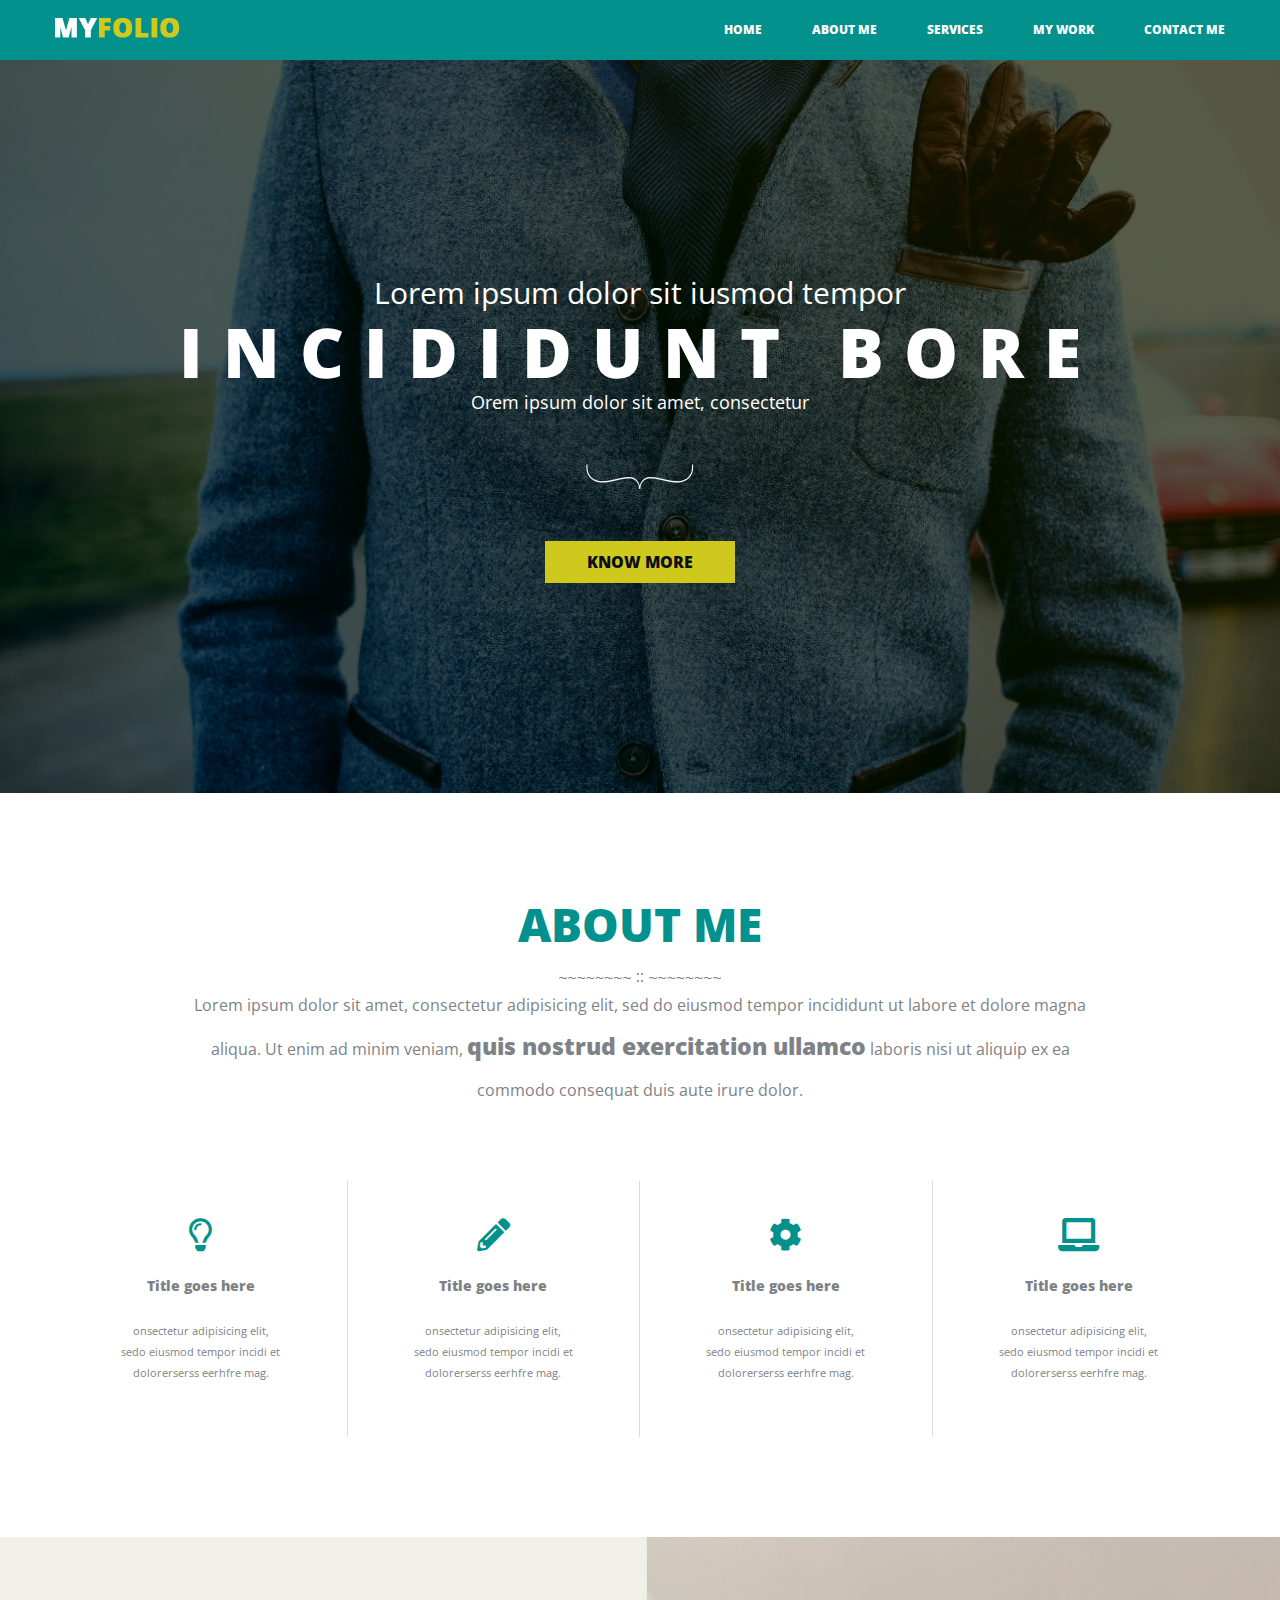
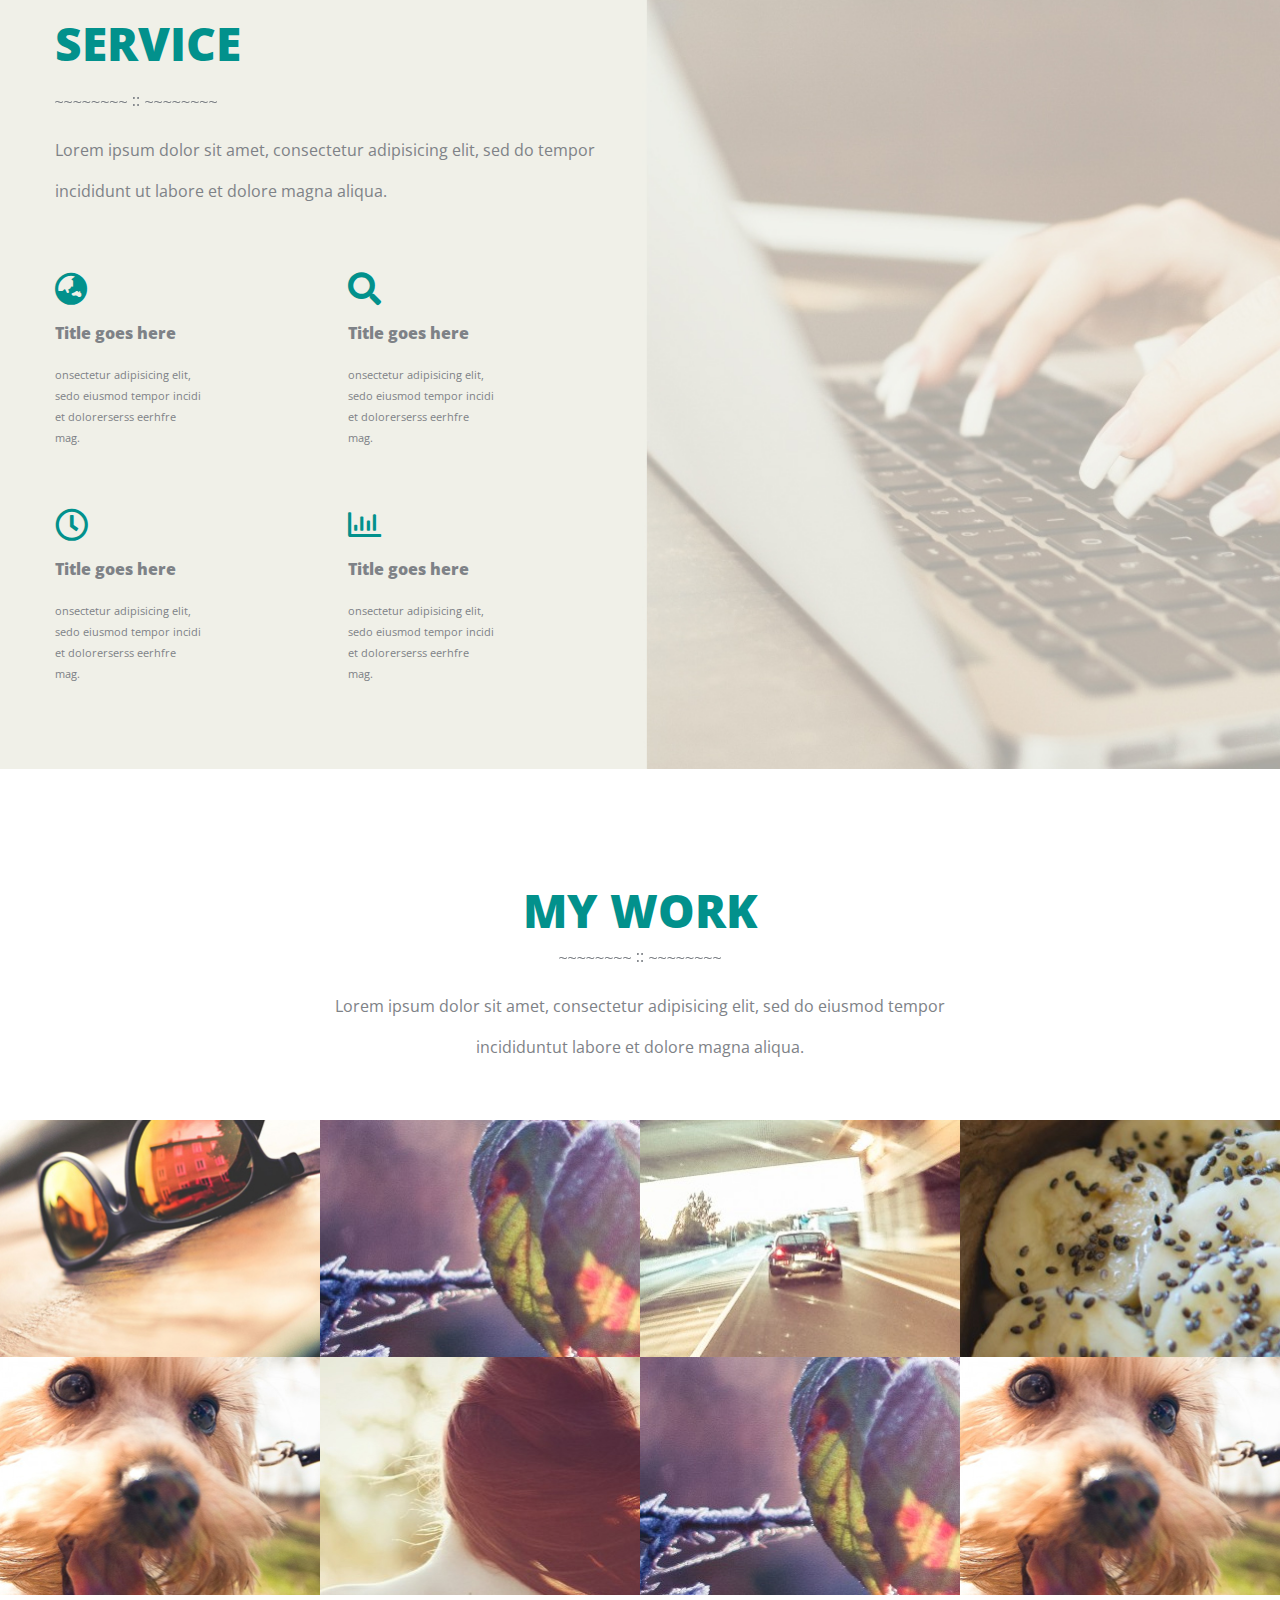
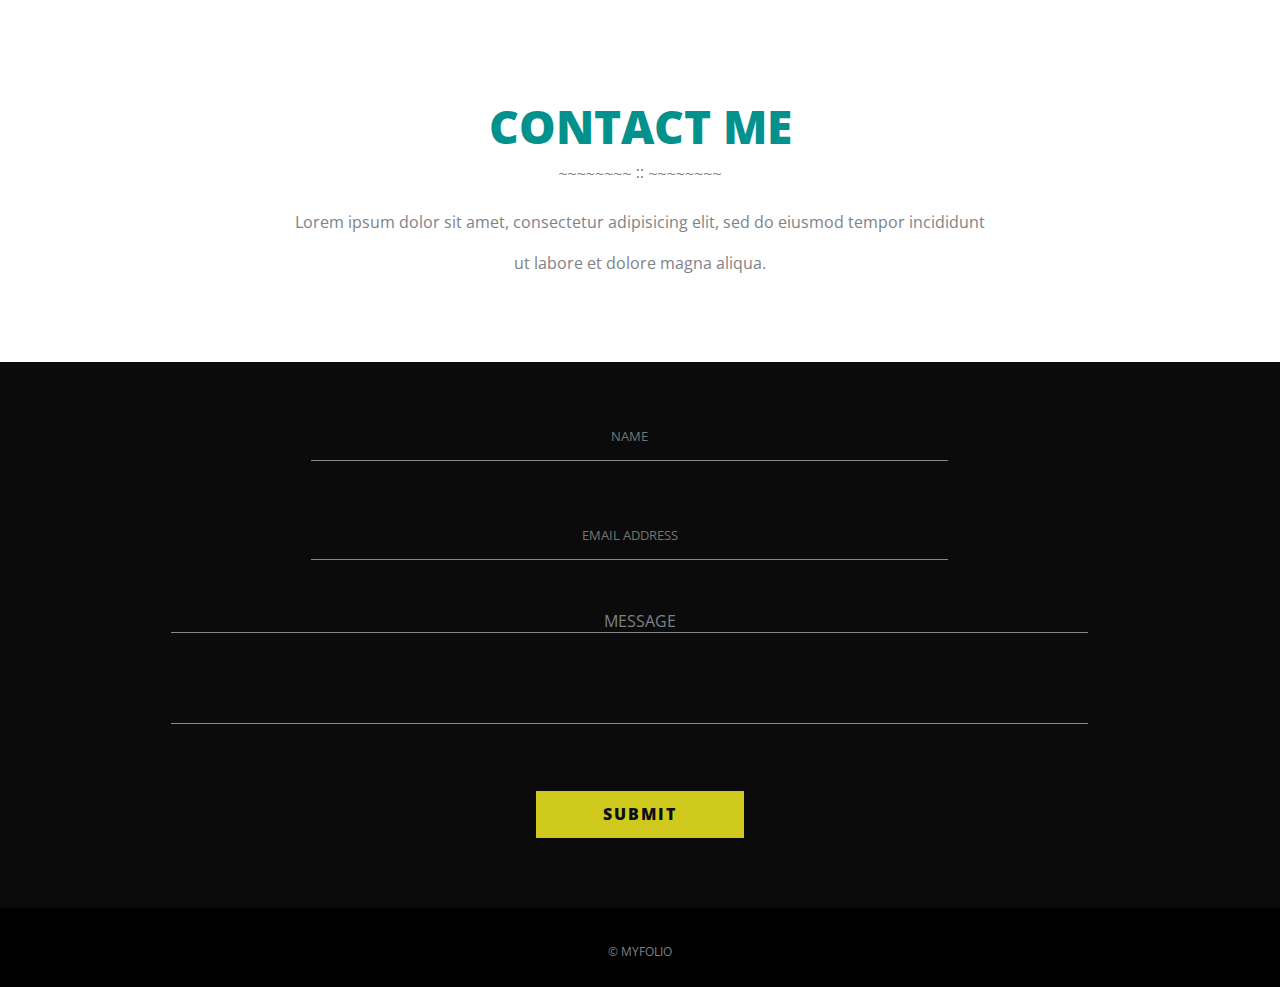
<file: My Folio/index.html>
<!DOCTYPE html>
<html lang="en">

<head>
    <meta charset="UTF-8">
    <title>MYFOLIO</title>
    <link href="https://fonts.googleapis.com/css?family=Open+Sans:300,400,600,700,800&amp;display=swap" rel="stylesheet">
    <link rel="stylesheet" href="css/all.min.css">
    <link rel="stylesheet" href="css/style.css">
</head>

<body>
    <!-- Menu part start-->
    <div class="full_wrapper menu_full">
        <div class="container menu_cont">
            <div class="logo">
                <a href="#"><img src="img/logo.png" alt="logo"></a>
            </div>
            <div class="main_menu">
                <ul>
                    <li><a href="#">Home</a></li>
                    <li><a href="#">About Me</a></li>
                    <li><a href="#">Services</a></li>
                    <li><a href="#">My Work</a></li>
                    <li><a href="#">Contact ME</a></li>
                </ul>
            </div>
        </div>
    </div>
    <!-- Menu part End-->

    <!-- Banner part start-->
    <div class="full_wrapper banner_full">
        <div class="container">
            <div class="banner-text">
                <h3>Lorem ipsum dolor sit iusmod tempor</h3>
                <h1>incididunt bore</h1>
                <p>Orem ipsum dolor sit amet, consectetur </p>
                <img src="img/banner-shape.png" alt="banner-shape">
                <a href="#">Know More</a>
            </div>
        </div>
    </div>
    <!-- Banner part End-->

    <!-- About part start-->
    <div class="full_wrapper about_full">
        <div class="container">
            <div class="about_head">
                <h2>About Me</h2>
                <img src="img/about-shap.png" alt="about">
                <p>Lorem ipsum dolor sit amet, consectetur adipisicing elit, sed do eiusmod tempor incididunt ut labore et dolore magna aliqua. Ut enim ad minim veniam, <span>quis nostrud exercitation ullamco</span> laboris nisi ut aliquip ex ea
                    commodo consequat duis aute irure dolor.</p>
            </div>
            <div class="about_inner">
                <div class="about_text">
                    <i class="far fa-lightbulb"></i>
                    <h4>Title goes here</h4>
                    <p>onsectetur adipisicing elit, sedo eiusmod tempor incidi et dolorerserss eerhfre mag.</p>
                </div>
                <div class="about_text">
                    <i class="fas fa-pencil-alt"></i>
                    <h4>Title goes here</h4>
                    <p>onsectetur adipisicing elit, sedo eiusmod tempor incidi et dolorerserss eerhfre mag.</p>
                </div>
                <div class="about_text">
                    <i class="fas fa-cog"></i>
                    <h4>Title goes here</h4>
                    <p>onsectetur adipisicing elit, sedo eiusmod tempor incidi et dolorerserss eerhfre mag.</p>
                </div>
                <div class="about_text about_border">
                    <i class="fas fa-laptop"></i>
                    <h4>Title goes here</h4>
                    <p>onsectetur adipisicing elit, sedo eiusmod tempor incidi et dolorerserss eerhfre mag.</p>
                </div>
                <div class="clr"></div>
            </div>
        </div>
    </div>
    <!-- About part End-->

    <!-- Service part start-->
    <div class="full_wrapper service_full">
        <div class="container">
            <div class="service_main">
                <div class="service_head">
                    <h2>Service</h2>
                    <img src="img/about-shap.png" alt="about">
                    <p>Lorem ipsum dolor sit amet, consectetur adipisicing elit, sed do
                        tempor incididunt ut labore et dolore magna aliqua.</p>
                </div>

                <div class="service_inner">
                    <div class="service_text">
                        <i class="fas fa-globe-asia"></i>
                        <h4>Title goes here</h4>
                        <p>onsectetur adipisicing elit, sedo eiusmod tempor incidi
                            et dolorerserss eerhfre mag.</p>
                    </div>
                    <div class="service_text">
                        <i class="fas fa-search"></i>
                        <h4>Title goes here</h4>
                        <p>onsectetur adipisicing elit, sedo eiusmod tempor incidi
                            et dolorerserss eerhfre mag.</p>
                    </div>
                    <div class="service_text">
                        <i class="far fa-clock"></i>
                        <h4>Title goes here</h4>
                        <p>onsectetur adipisicing elit, sedo eiusmod tempor incidi
                            et dolorerserss eerhfre mag.</p>
                    </div>
                    <div class="service_text">
                        <i class="far fa-chart-bar"></i>
                        <h4>Title goes here</h4>
                        <p>onsectetur adipisicing elit, sedo eiusmod tempor incidi
                            et dolorerserss eerhfre mag.</p>
                    </div>
                    <div class="clr"></div>
                </div>
            </div>
        </div>
    </div>
    <!-- Service part End-->

    <!-- Work part start-->
    <div class="full_wrapper work_full">
        <div class="container">
            <div class="work_head">
                <h2>My Work</h2>
                <img src="img/about-shap.png" alt="about">
                <p>Lorem ipsum dolor sit amet, consectetur adipisicing elit, sed do eiusmod tempor incididuntut labore et dolore magna aliqua.</p>
            </div>
        </div>
        <div class="work_inner">
            <div class="work_img">
                <img src="img/work1.jpg" alt="work">
                <div class="overly">
                    <h4>Title goes here</h4>
                    <p>onsectetur adipisicing elit, sedo eiusmod tempor incidiet dolorerserss eerhfre mag.</p>
                </div>
            </div>
            <div class="work_img">
                <img src="img/work2.jpg" alt="work">
                <div class="overly">
                    <h4>Title goes here</h4>
                    <p>onsectetur adipisicing elit, sedo eiusmod tempor incidiet dolorerserss eerhfre mag.</p>
                </div>
            </div>
            <div class="work_img">
                <img src="img/work3.jpg" alt="work">
                <div class="overly">
                    <h4>Title goes here</h4>
                    <p>onsectetur adipisicing elit, sedo eiusmod tempor incidiet dolorerserss eerhfre mag.</p>
                </div>
            </div>
            <div class="work_img">
                <img src="img/work4.jpg" alt="work">
                <div class="overly">
                    <h4>Title goes here</h4>
                    <p>onsectetur adipisicing elit, sedo eiusmod tempor incidiet dolorerserss eerhfre mag.</p>
                </div>
            </div>
            <div class="work_img">
                <img src="img/work5.jpg" alt="work">
                <div class="overly">
                    <h4>Title goes here</h4>
                    <p>onsectetur adipisicing elit, sedo eiusmod tempor incidiet dolorerserss eerhfre mag.</p>
                </div>
            </div>
            <div class="work_img">
                <img src="img/work6.jpg" alt="work">
                <div class="overly">
                    <h4>Title goes here</h4>
                    <p>onsectetur adipisicing elit, sedo eiusmod tempor incidiet dolorerserss eerhfre mag.</p>
                </div>
            </div>
            <div class="work_img">
                <img src="img/work2.jpg" alt="work">
                <div class="overly">
                    <h4>Title goes here</h4>
                    <p>onsectetur adipisicing elit, sedo eiusmod tempor incidiet dolorerserss eerhfre mag.</p>
                </div>
            </div>
            <div class="work_img">
                <img src="img/work5.jpg" alt="work">
                <div class="overly">
                    <h4>Title goes here</h4>
                    <p>onsectetur adipisicing elit, sedo eiusmod tempor incidiet dolorerserss eerhfre mag.</p>
                </div>
            </div>
            <div class="clr"></div>
        </div>
    </div>
    <!-- Work part End-->

    <!-- Contact part start-->
    <div class="full_wrapper">
        <div class="container">
            <div class="contact_head">
                <h2>Contact Me</h2>
                <img src="img/about-shap.png" alt="">
                <p>Lorem ipsum dolor sit amet, consectetur adipisicing elit, sed do eiusmod tempor incididunt
                    ut labore et dolore magna aliqua.</p>
            </div>
        </div>
        <div class="contact_main">
            <div class="container">
                <div class="contact_form">
                    <form>
                        <input type="text" placeholder="Name">
                        <input type="email" placeholder="Email Address">
                        <label for="">Message</label>
                        <textarea name="" id="" cols="30" rows="10"></textarea>
                        <button type="submit">Submit</button>
                    </form>
                </div>
            </div>
        </div>
        <div class="contact_bottom">
            <p>&copy; MYFOLIO</p>
        </div>
    </div>

    <!--Contact part end -->


</body>

</html>
</file>
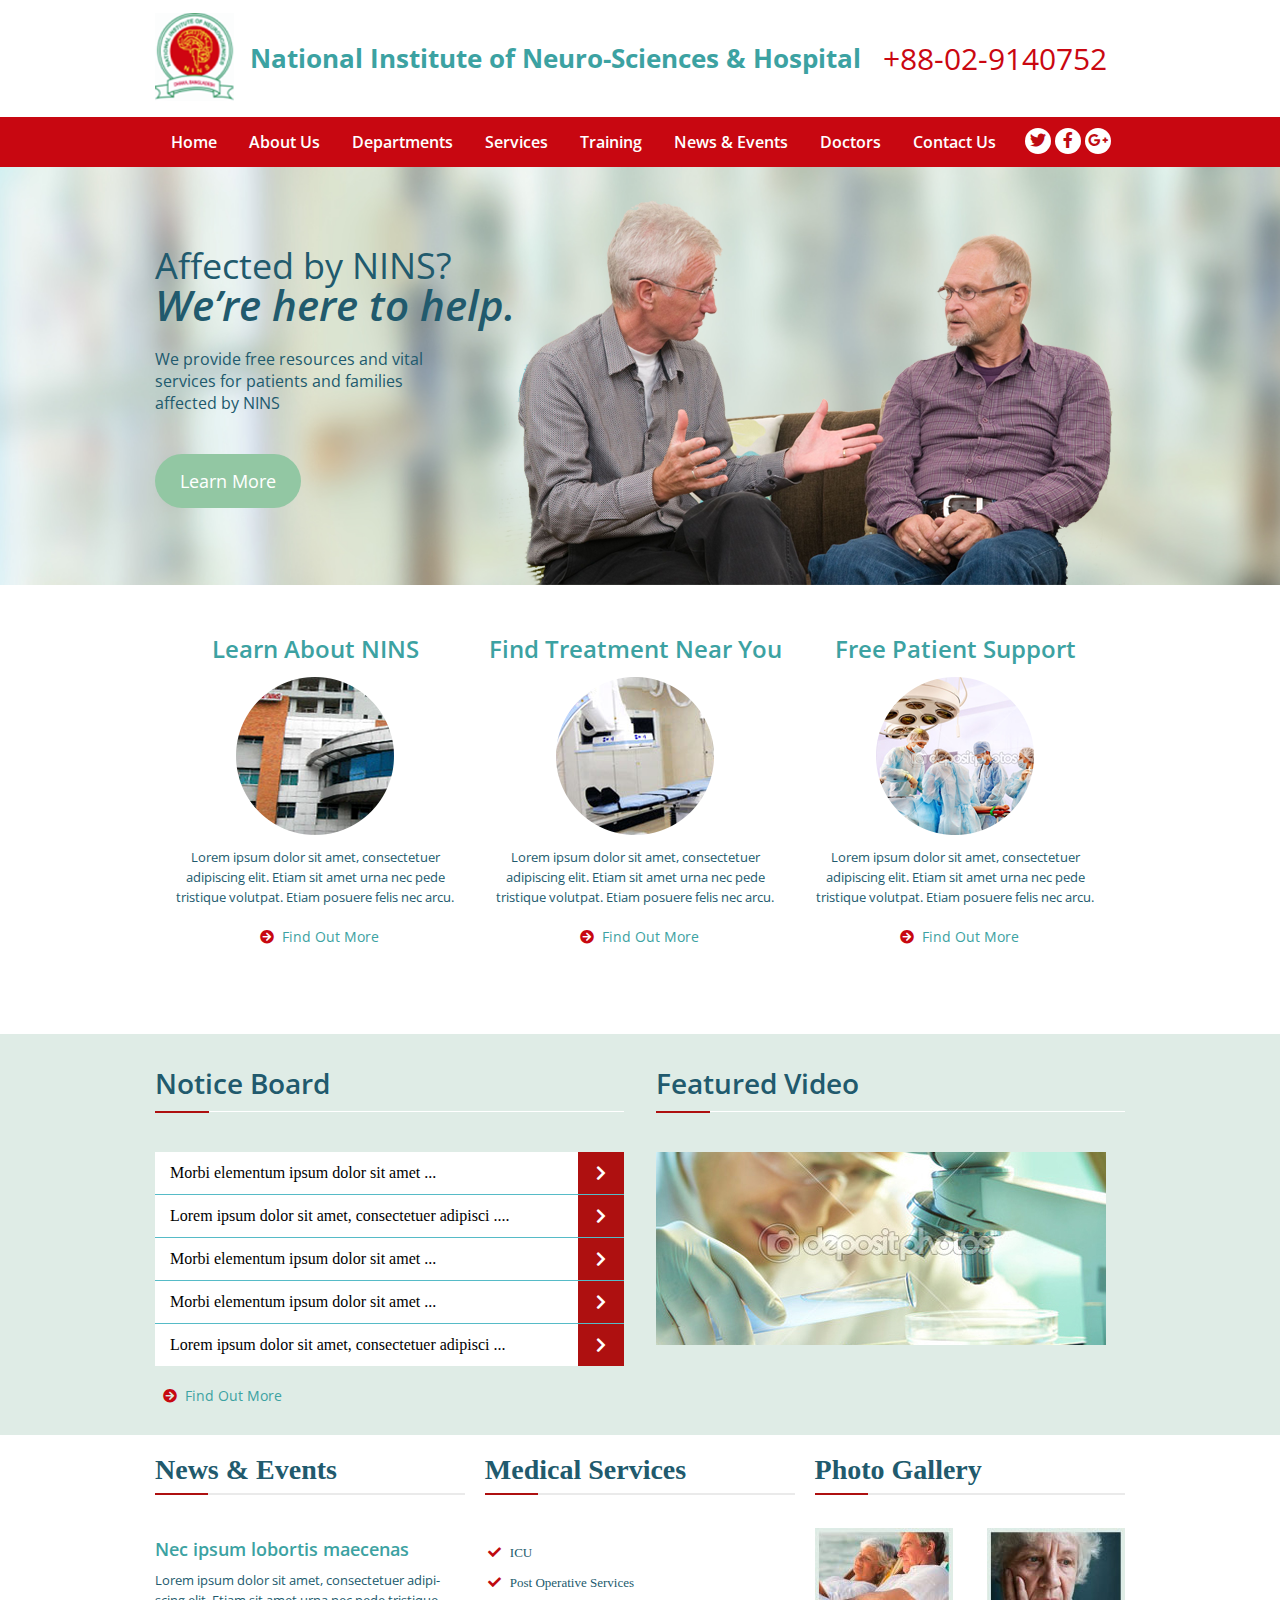
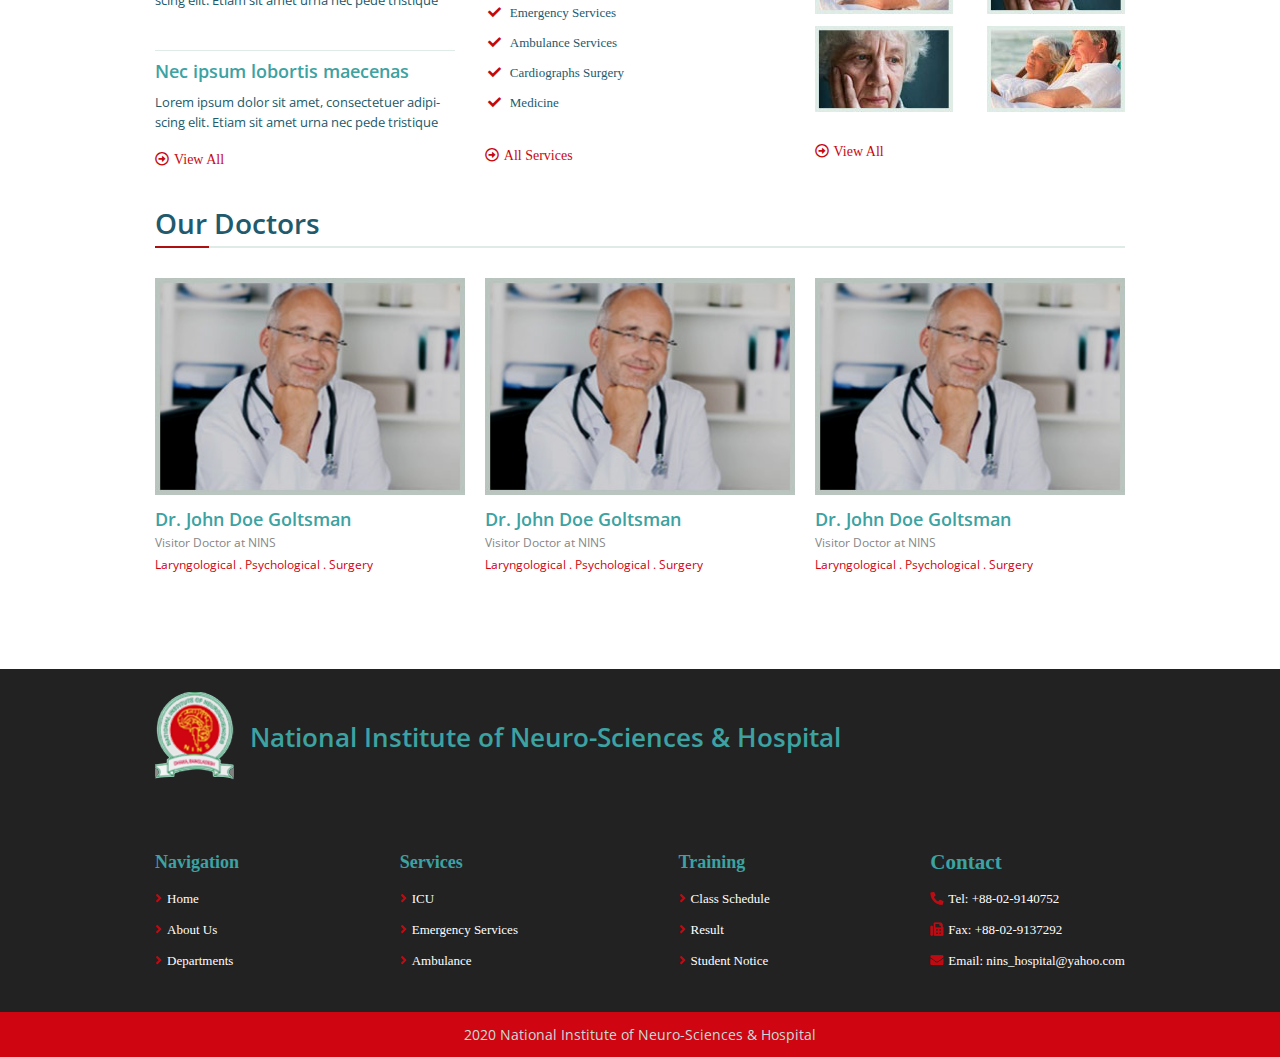
<file: National Hospital/index.html>
<!DOCTYPE html>
<html lang="en">

<head>
    <meta charset="UTF-8">
    <title>NINS</title>
    <link href="https://fonts.googleapis.com/css?family=Open+Sans:300,400,600,700,800&display=swap" rel="stylesheet">
    <link rel="stylesheet" href="css/all.min.css">
    <link rel="stylesheet" href="css/style.css">
</head>

<body>
    <!-- ==================================================
                    Header Part Start
     ================================================== -->
    <div class="full_wrapper header-full">
        <div class="container">
            <div class="logo">
                <a href="#"><img src="images/logo.png" alt="logo"></a>
            </div>
            <div class="header-text">
                <h2>National Institute of Neuro-Sciences &amp; Hospital</h2>
            </div>
            <div class="header-number">
                <p>+88-02-9140752</p>
            </div>
            <div class="clr"></div>
        </div>
    </div>
    <!-- ==================================================
                    Header Part End
     ================================================== -->
    <!-- ==================================================
                    Menu Part Start
     ================================================== -->
    <div class="full_wrapper menu-full">
        <div class="container">
            <div class="main-menu">
                <ul>
                    <li><a href="#">Home</a></li>
                    <li><a href="#">About Us</a></li>
                    <li><a href="#">Departments</a></li>
                    <li><a href="#">Services</a></li>
                    <li><a href="#">Training</a></li>
                    <li><a href="#">News &amp; Events</a></li>
                    <li><a href="#">Doctors</a></li>
                    <li><a href="#">Contact Us</a></li>
                </ul>
            </div>
            <div class="main-icon">
                <a href="#"><i class="fab fa-twitter"></i></a>
                <a href="#"><i class="fab fa-facebook-f"></i></a>
                <a href="#"><i class="fab fa-google-plus-g"></i></a>
            </div>
            <div class="clr"></div>
        </div>
    </div>
    <!-- ==================================================
                    Menu Part End
     ================================================== -->
     
    <!-- ==================================================
                    Banner Part Start
     ================================================== -->
    <div class="full_wrapper banner_full">
        <div class="container banner_content">
            <div class="banner_text">
                <h2>Affected by NINS?</h2>
                <h1>We’re here to help.</h1>
                <p>We provide free resources and vital services for patients and families affected by NINS</p>
                <a href="#">Learn More</a>
            </div>
            <div class="banner_img">
                <img src="images/banner_2.png" alt="Banner">
            </div>
            <div class="clr"></div>
        </div>
    </div>
    <!-- ==================================================
                    Banner Part End
     ================================================== -->

    <!-- ==================================================
                    About Part Start
     ================================================== -->
    <div class="full_wrapper">
        <div class="container about_cont">
            <div class="about">
                <h3>Learn About NINS</h3>
                <img src="images/about_img1.png" alt="img 1">
                <p>Lorem ipsum dolor sit amet, consectetuer adipiscing elit. Etiam sit amet urna nec pede tristique volutpat. Etiam posuere felis nec arcu. </p>
                <a href="#"><i class="fas fa-arrow-circle-right"></i>Find Out More</a>
            </div>
            <div class="about">
                <h3>Find Treatment Near You</h3>
                <img src="images/about_img2.png" alt="img 2">
                <p>Lorem ipsum dolor sit amet, consectetuer adipiscing elit. Etiam sit amet urna nec pede tristique volutpat. Etiam posuere felis nec arcu. </p>
                <a href="#"><i class="fas fa-arrow-circle-right"></i>Find Out More</a>
            </div>
            <div class="about">
                <h3>Free Patient Support</h3>
                <img src="images/about_img3.png" alt="img 3">
                <p>Lorem ipsum dolor sit amet, consectetuer adipiscing elit. Etiam sit amet urna nec pede tristique volutpat. Etiam posuere felis nec arcu. </p>
                <a href="#"><i class="fas fa-arrow-circle-right"></i>Find Out More</a>
            </div>
            <div class="clr"></div>
        </div>
    </div>
    <!-- ==================================================
                    About Part End
     ================================================== -->

    <!-- ==================================================
                    Notice Part Start
     ================================================== -->

    <div class="full_wrapper notice_full">
        <div class="container">
            <div class="notice_main">
                <h2>Notice Board</h2>
                <ul>
                    <li>Morbi elementum ipsum dolor sit amet ...<i class="fas fa-chevron-right"></i></li>
                    <li>Lorem ipsum dolor sit amet, consectetuer adipisci ....<i class="fas fa-chevron-right"></i></li>
                    <li>Morbi elementum ipsum dolor sit amet ...<i class="fas fa-chevron-right"></i></li>
                    <li>Morbi elementum ipsum dolor sit amet ...<i class="fas fa-chevron-right"></i></li>
                    <li>Lorem ipsum dolor sit amet, consectetuer adipisci ...<i class="fas fa-chevron-right"></i></li>
                </ul>
                <div class="view_all">
                    <a href="#"><i class="fas fa-arrow-circle-right"></i>Find Out More</a>
                </div>
            </div>
            <div class="feature_main">
                <div class="notice_main">
                    <h2>Featured Video</h2>
                </div>
                <div class="feature_video">
                    <iframe width="560" height="315" src="https://www.youtube.com/embed/oJKc55xVeTY" frameborder="0" allow="accelerometer; autoplay; encrypted-media; gyroscope; picture-in-picture" allowfullscreen></iframe>
                    <img src="images/feature.jpg" alt="feature">
                </div>


            </div>
            <div class="clr"></div>
        </div>
    </div>

    <!-- ==================================================
                    Notice Part End
     ================================================== -->

    <!-- ==================================================
                Events Part Start
     ================================================== -->

    <div class="full_wrapper">
        <div class="container section_three">
            <div class="item">
                <h2>News &amp; Events</h2>
                <div class="News">
                    <ul>
                        <li>
                            <h3>Nec ipsum lobortis maecenas</h3>
                            <p class="mar">Lorem ipsum dolor sit amet, consectetuer adipi- scing elit. Etiam sit amet urna nec pede tristique</p>
                        </li>
                        <li><span></span></li>
                        <li>
                            <h3>Nec ipsum lobortis maecenas</h3>
                            <p>Lorem ipsum dolor sit amet, consectetuer adipi- scing elit. Etiam sit amet urna nec pede tristique</p>
                        </li>
                    </ul>
                </div>
                <a href="#"><i class="far fa-arrow-alt-circle-right"></i>View All</a>
            </div>
            <div class="item">
                <h2>Medical Services</h2>
                <div class="service">
                    <ul>
                        <li>
                            <a href="#"><i class="fas fa-check"></i>ICU</a>
                        </li>
                        <li>
                            <a href="#"><i class="fas fa-check"></i>Post Operative Services</a>
                        </li>
                        <li>
                            <a href="#"><i class="fas fa-check"></i>Emergency Services</a>
                        </li>
                        <li>
                            <a href="#"><i class="fas fa-check"></i>Ambulance Services</a>
                        </li>
                        <li>
                            <a href="#"><i class="fas fa-check"></i>Cardiographs Surgery</a>
                        </li>
                        <li>
                            <a href="#"><i class="fas fa-check"></i>Medicine</a>
                        </li>
                    </ul>
                </div>
                <a href="#"><i class="far fa-arrow-alt-circle-right"></i>All Services</a>
            </div>
            <div class="item">
                <h2>Photo Gallery</h2>
                <div class="photo">
                    <ul>
                        <li><img src="images/even1.jpg" alt="even"></li>
                        <li><img src="images/even2.jpg" alt="even"></li>
                        <li><img src="images/even2.jpg" alt="even"></li>
                        <li><img src="images/even1.jpg" alt="even"></li>
                    </ul>
                </div>
                <a href="#"><i class="far fa-arrow-alt-circle-right"></i>View All</a>
            </div>
        </div>
    </div>



    <!-- ==================================================
                Events Part End
     ================================================== -->

    <!-- ==================================================
                Doctor Part Start
     ================================================== -->
    <div class="full_wrapper">
        <div class="container doctor_content">
            <div class="item">
                <h2>Our Doctors</h2>
                <div class="doctor_main">
                    <div class="doctor">
                        <div class="img">
                            <img src="images/doctor1.jpg" alt="doctor">
                            <div class="overly"></div>
                        </div>
                        <h4><a href="#">Dr. John Doe Goltsman</a></h4>
                        <h5>Visitor Doctor at NINS</h5>
                        <p>Laryngological . Psychological . Surgery</p>
                    </div>
                    <div class="doctor">
                        <div class="img">
                            <img src="images/doctor1.jpg" alt="doctor">
                            <div class="overly"></div>
                        </div>
                        <h4><a href="#">Dr. John Doe Goltsman</a></h4>
                        <h5>Visitor Doctor at NINS</h5>
                        <p>Laryngological . Psychological . Surgery</p>
                    </div>
                    <div class="doctor">
                        <div class="img">
                            <img src="images/doctor1.jpg" alt="doctor">
                            <div class="overly"></div>
                        </div>
                        <h4><a href="#">Dr. John Doe Goltsman</a></h4>
                        <h5>Visitor Doctor at NINS</h5>
                        <p>Laryngological . Psychological . Surgery</p>
                    </div>
                </div>
                <div class="clr"></div>
            </div>
        </div>
    </div>
    
    <!-- ==================================================
                Doctor Part End
     ================================================== -->

    <!-- ==================================================
                footer Part Start
     ================================================== -->
    <div class="full_wrapper footer_full">
        <div class="container footer_content">
            <div class="footer_top">
                <div class="footer_logo">
                    <a href="#"><img src="images/logo2.png" alt="logo"></a>
                </div>
                <div class="footer_name">
                    <h3>National Institute of Neuro-Sciences &amp; Hospital</h3>
                </div>
            </div>
            <div class="clr"></div>
            <div class="footer_main">
                <div class="item">
                    <h3>Navigation</h3>
                    <ul>
                        <li>
                            <a href="#"><i class="fas fa-angle-right"></i>Home</a>
                        </li>
                        <li>
                            <a href="#"><i class="fas fa-angle-right"></i>About Us</a>
                        </li>
                        <li>
                            <a href="#"><i class="fas fa-angle-right"></i>Departments</a>
                        </li>
                    </ul>
                </div>
                <div class="item">
                    <h3>Services</h3>
                    <ul>
                        <li>
                            <a href="#"><i class="fas fa-angle-right"></i>ICU</a>
                        </li>
                        <li>
                            <a href="#"><i class="fas fa-angle-right"></i>Emergency Services</a>
                        </li>
                        <li>
                            <a href="#"><i class="fas fa-angle-right"></i>Ambulance</a>
                        </li>
                    </ul>
                </div>
                <div class="item">
                    <h3>Training</h3>
                    <ul>
                        <li>
                            <a href="#"><i class="fas fa-angle-right"></i>Class Schedule</a>
                        </li>
                        <li>
                            <a href="#"><i class="fas fa-angle-right"></i>Result</a>
                        </li>
                        <li>
                            <a href="#"><i class="fas fa-angle-right"></i>Student Notice</a>
                        </li>
                    </ul>
                </div>
                <div class="item_contact">
                    <h3>Contact</h3>
                    <ul>
                        <li><i class="fas fa-phone-alt"></i>Tel: +88-02-9140752</li>
                        <li><i class="fas fa-fax"></i>Fax: +88-02-9137292</li>
                        <li><i class="fas fa-envelope"></i>Email: nins_hospital@yahoo.com</li>
                    </ul>
                </div>
            </div>
            <div class="clr"></div>
        </div>
        <div class="footer_last">
            <p>2020 National Institute of Neuro-Sciences &amp; Hospital</p>
        </div>
    </div>

    <!-- ==================================================
                footer Part End
     ================================================== -->

</body>

</html>
</file>
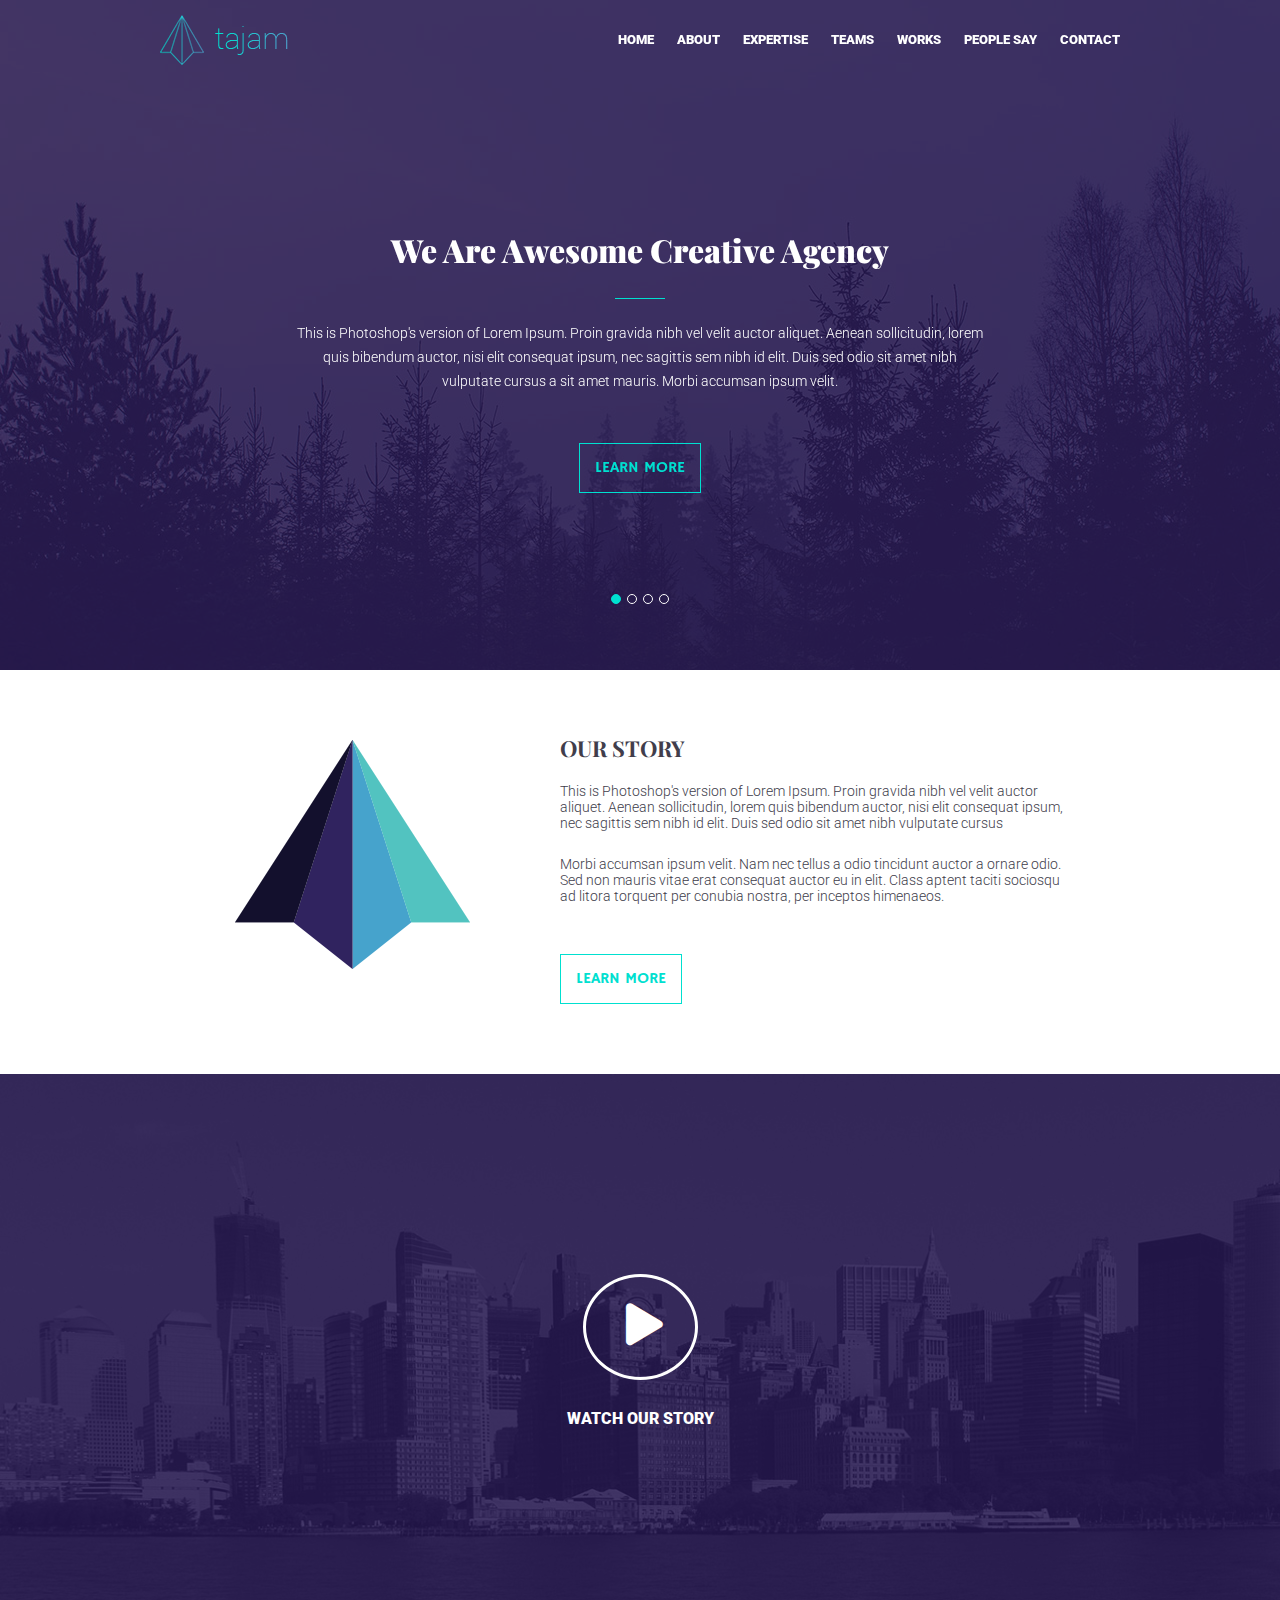
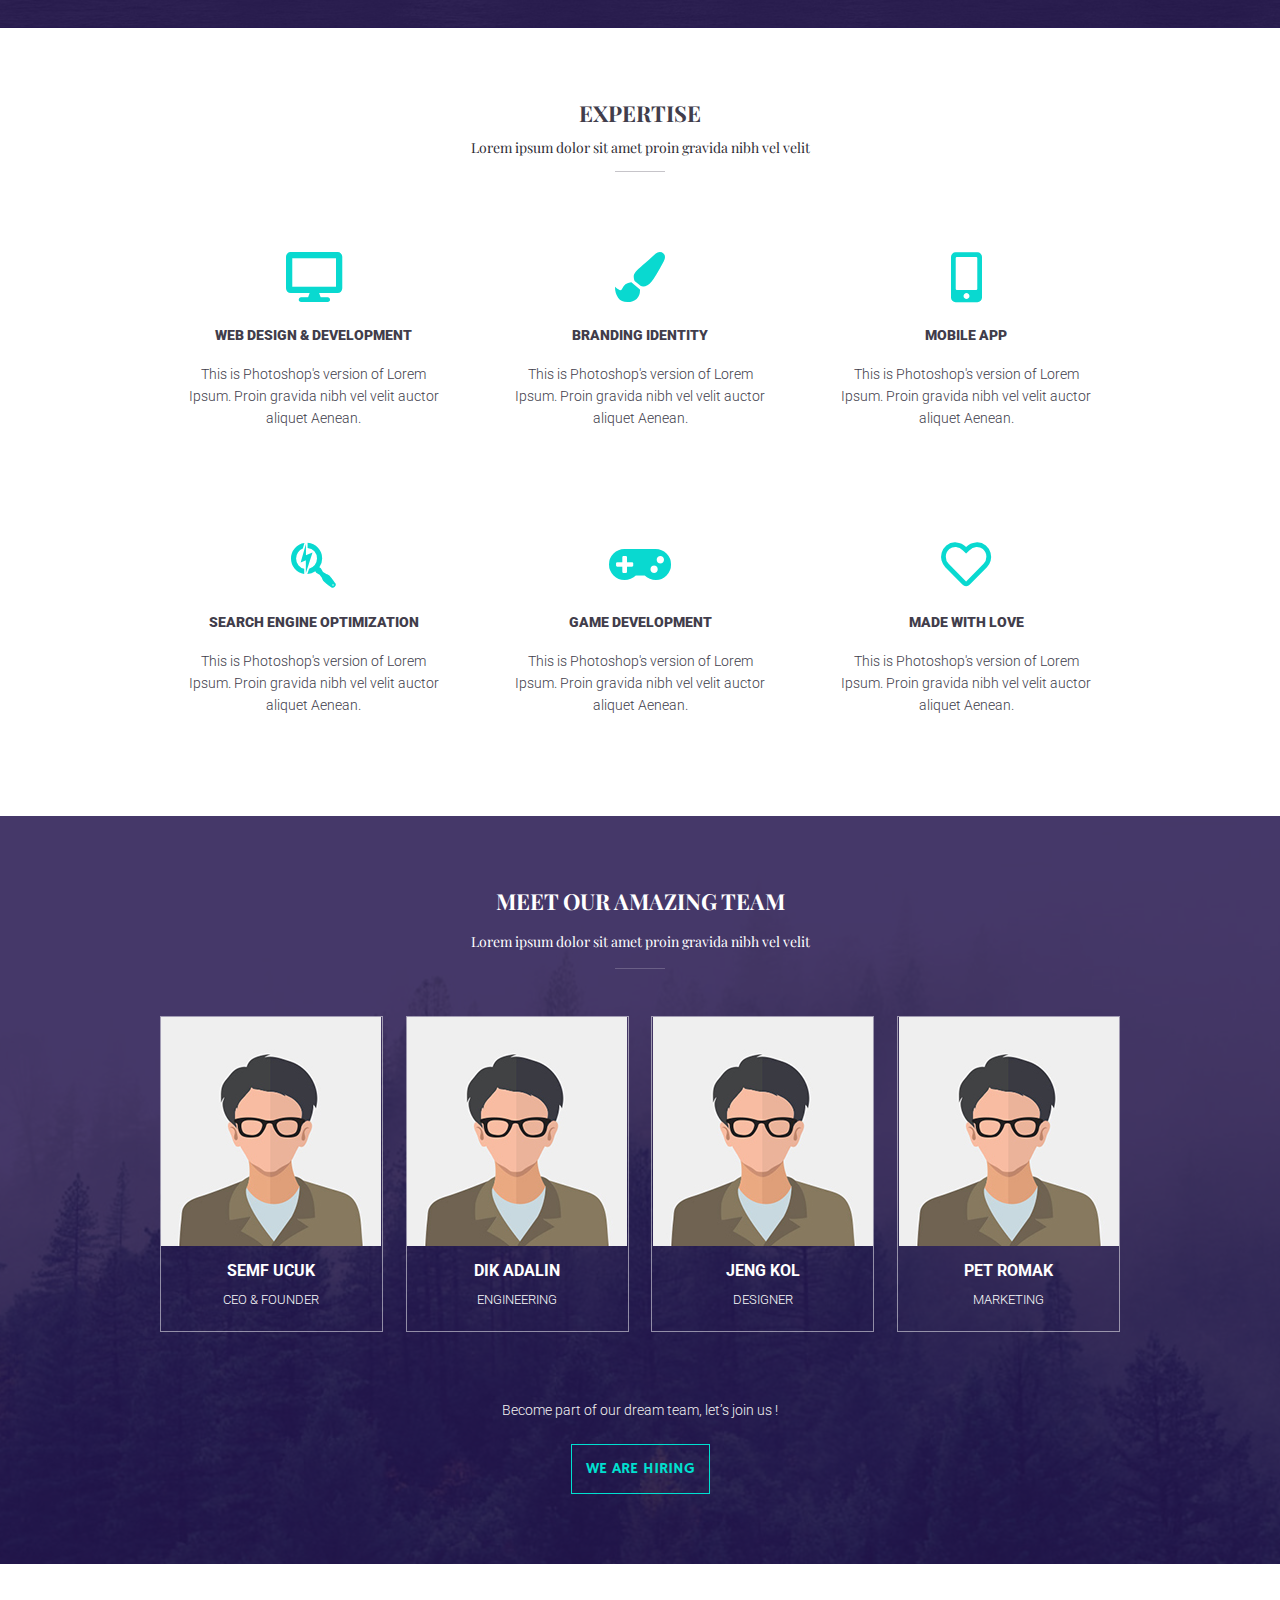
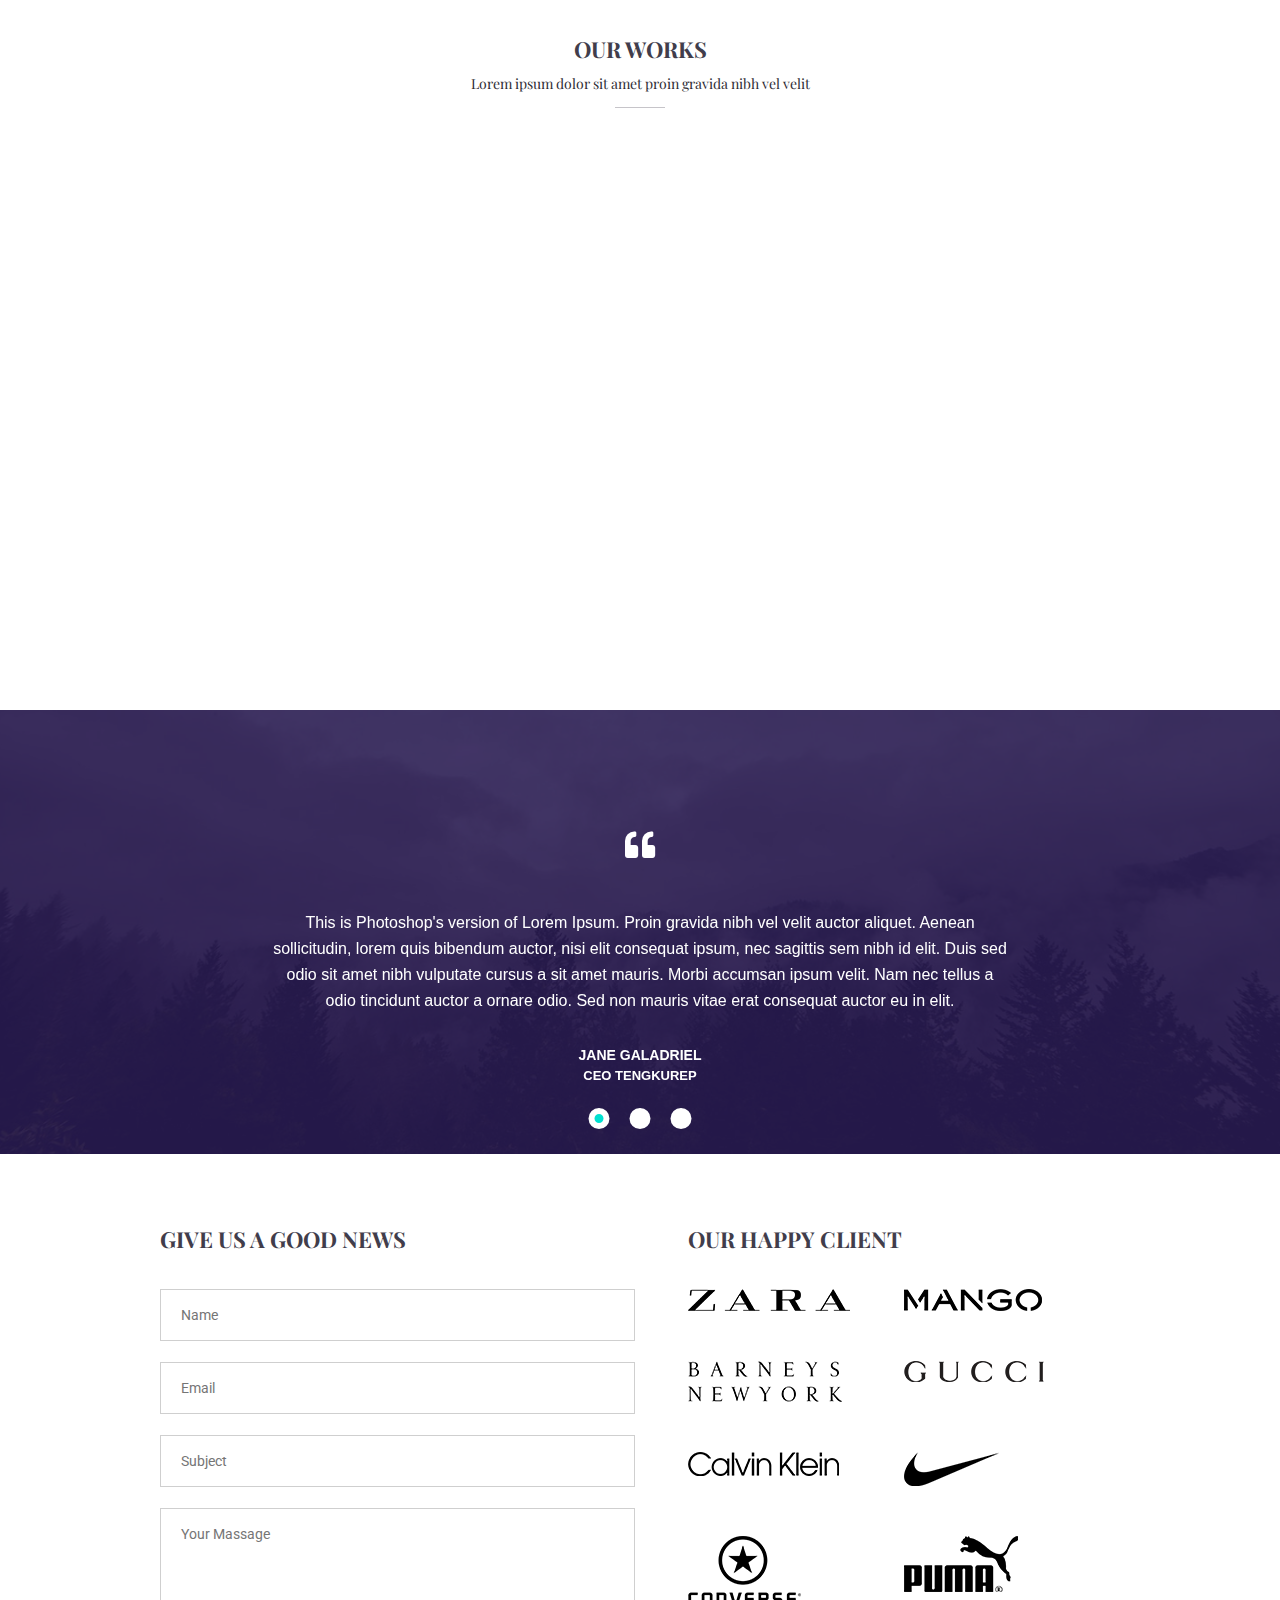
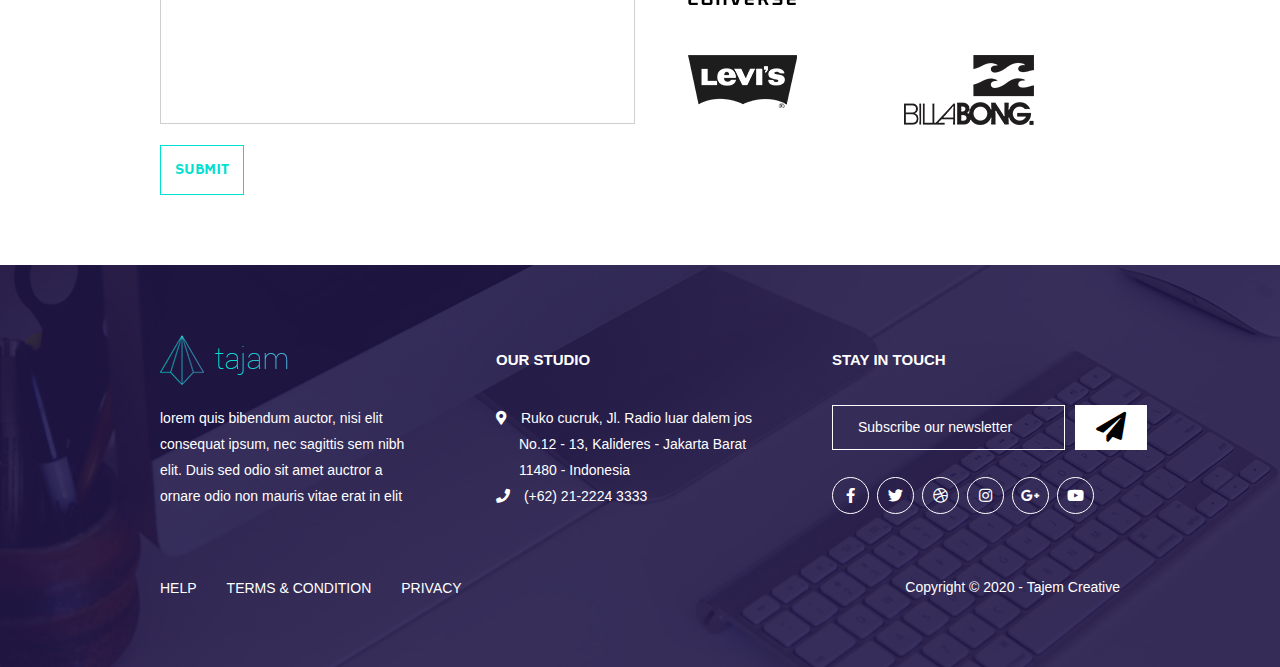
<file: Tajam/index.html>
<!DOCTYPE html>
<html lang="en">

<head>
    <meta charset="UTF-8">
    <title>Tajam</title>
    <link rel="stylesheet" href="css/all.min.css">
    <link href="https://fonts.googleapis.com/css?family=Hammersmith+One|Playfair+Display:400,500,600,700,800,900|Roboto:100,300,400,500,700,900&display=swap" rel="stylesheet">
    <link rel="stylesheet" href="css/slick.css">
    <link rel="stylesheet" href="css/venobox.css">
    <link rel="stylesheet" href="css/animate.css">
    <link rel="stylesheet" href="css/style.css">
</head>

<body>



    <!-- ===========================  Banner Start =============================   -->
    <div class="full_wrapper header_full">
        <div class="banner_slider">
            <div class="item_1"></div>
            <div class="item_2"></div>
            <div class="item_3"></div>
            <div class="item_4"></div>
        </div>
        <div class="overlay">
            <div class="container header_content">
                <h1>We Are Awesome Creative Agency</h1>
                <p>This is Photoshop's version of Lorem Ipsum. Proin gravida nibh vel velit auctor aliquet. Aenean sollicitudin, lorem quis bibendum auctor, nisi elit consequat ipsum, nec sagittis sem nibh id elit. Duis sed odio sit amet nibh vulputate cursus a sit amet mauris. Morbi accumsan ipsum velit.</p>
                <a href="#">LEARN MORE</a>
            </div>
        </div>
        
        <div class="container header_container">
            <div class="logo">
                <img src="img/logo.png" alt="logo">
            </div>
            <div class="menu">
                <ul>
                    <li><a href="#">HOME</a></li>
                    <li><a href="#">ABOUT</a></li>
                    <li><a href="#">EXPERTISE</a></li>
                    <li><a href="#">TEAMS</a></li>
                    <li><a href="#">WORKS</a></li>
                    <li><a href="#">PEOPLE SAY</a></li>
                    <li><a href="#">CONTACT</a></li>
                </ul>
            </div>

        </div>
    </div>
    <!-- ===========================  Banner End =============================  -->


    <!-- ===========================  STORY Start =============================   -->
    <div class="full_wrapper story_full">
        <div class="container story_content">
            <div class="story_img">
                <img src="img/story_icon_img.png" alt="story">
            </div>
            <div class="story_writhing">
                <h2>OUR STORY</h2>
                <P>This is Photoshop's version of Lorem Ipsum. Proin gravida nibh vel velit auctor aliquet. Aenean sollicitudin, lorem quis bibendum auctor, nisi elit consequat ipsum, nec sagittis sem nibh id elit. Duis sed odio sit amet nibh vulputate cursus <span>Morbi accumsan ipsum velit. Nam nec tellus a odio tincidunt auctor a ornare odio. Sed non mauris vitae erat consequat auctor eu in elit. Class aptent taciti sociosqu ad litora torquent per conubia nostra, per inceptos himenaeos.</span></P>
                <a href="#">LEARN MORE</a>
            </div>
        </div>
        <div class="story_viedo_full">
            <div class="story_viedo_inner">
                <a class="venobox" data-autoplay="true" data-vbtype="video" href="https://youtu.be/UtDpYVf9jKU"><i class="fas fa-play"></i></a>
                <p>WATCH OUR STORY</p>
            </div>
            <div class="overly"></div>
        </div>

    </div>
    <!-- ===========================  STORY End =============================  -->



    <!-- ===========================  DEVICE part Start ============================= -->
    <div class="full_wrapper device_full">
        <div class="container device_container">
            <div class="head">
                <h2>EXPERTISE</h2>
                <p>Lorem ipsum dolor sit amet proin gravida nibh vel velit</p>
            </div>
            <div class="body">
                <div class="item">
                    <i class="fas fa-desktop"></i>
                    <a href="#">
                        <h3>WEB DESIGN &#38; DEVELOPMENT</h3>
                    </a>
                    <p>This is Photoshop's version of Lorem Ipsum. Proin gravida nibh vel velit auctor aliquet Aenean.</p>
                </div>
                <div class="item">
                    <i class="fas fa-paint-brush"></i>
                    <a href="#">
                        <h3>BRANDING IDENTITY</h3>
                    </a>
                    <p>This is Photoshop's version of Lorem Ipsum. Proin gravida nibh vel velit auctor aliquet Aenean.</p>
                </div>
                <div class="item">
                    <i class="fas fa-mobile-alt"></i>
                    <a href="#">
                        <h3>MOBILE APP</h3>
                    </a>
                    <p>This is Photoshop's version of Lorem Ipsum. Proin gravida nibh vel velit auctor aliquet Aenean.</p>
                </div>
            </div>
            <div class="body">
                <div class="item">
                    <i class="fab fa-searchengin"></i>
                    <a href="#">
                        <h3>SEARCH ENGINE OPTIMIZATION</h3>
                    </a>
                    <p>This is Photoshop's version of Lorem Ipsum. Proin gravida nibh vel velit auctor aliquet Aenean.</p>
                </div>
                <div class="item">
                    <i class="fas fa-gamepad"></i>
                    <a href="#">
                        <h3>GAME DEVELOPMENT</h3>
                    </a>
                    <p>This is Photoshop's version of Lorem Ipsum. Proin gravida nibh vel velit auctor aliquet Aenean.</p>
                </div>
                <div class="item">
                    <i class="far fa-heart"></i>
                    <a href="#">
                        <h3>MADE WITH LOVE</h3>
                    </a>
                    <p>This is Photoshop's version of Lorem Ipsum. Proin gravida nibh vel velit auctor aliquet Aenean.</p>
                </div>
            </div>
        </div>
    </div>
    <!-- ===========================  DEVICE part End =============================  -->


    <!-- ===========================  Team part Start =============================   -->

    <div class="full_wrapper team_full">
        <div class="container team_content">
            <div class="team_head">
                <h2>MEET OUR AMAZING TEAM</h2>
                <p>Lorem ipsum dolor sit amet proin gravida nibh vel velit</p>
            </div>
            <div class="team_body">
                <div class="member">
                    <div class="img">
                        <img src="img/member.jpg" alt="member">
                    </div>
                    <div class="text">
                        <a href="#">
                            <h3>SEMF UCUK</h3>
                        </a>
                        <p>CEO &amp; FOUNDER</p>
                    </div>
                </div>
                <div class="member">
                    <div class="img">
                        <img src="img/member.jpg" alt="member">
                    </div>
                    <div class="text">
                        <a href="#">
                            <h3>DIK ADALIN</h3>
                        </a>
                        <p>ENGINEERING</p>
                    </div>
                </div>
                <div class="member">
                    <div class="img">
                        <img src="img/member.jpg" alt="member">
                    </div>
                    <div class="text">
                        <a href="#">
                            <h3>JENG KOL</h3>
                        </a>
                        <p>DESIGNER</p>
                    </div>
                </div>
                <div class="member">
                    <div class="img">
                        <img src="img/member.jpg" alt="member">
                    </div>
                    <div class="text">
                        <a href="#">
                            <h3>PET ROMAK</h3>
                        </a>
                        <p>MARKETING</p>
                    </div>
                </div>
            </div>
            <div class="team_footer">
                <p>Become part of our dream team, let’s join us ! </p>
                <a href="#">WE ARE HIRING</a>
            </div>
        </div>
        <div class="overly"></div>
    </div>


    <!-- ===========================  Team part End =============================  -->

    <!-- ===========================  Work part Start =============================   -->

    <div class="full_wrapper work_full">
        <div class="container work_container">
            <div class="work_head">
                <h2>OUR WORKS</h2>
                <p>Lorem ipsum dolor sit amet proin gravida nibh vel velit</p>
            </div>
        </div>
        <div class="mix_menu wow bounceInDown">
            <ul>
                <li data-filter="all">All</li>
                <li data-filter=".wdg">Web Design</li>
                <li data-filter=".wd">Web Development</li>
                <li data-filter=".gd">Graphic Design</li>
                <li data-filter=".an">Animation</li>
            </ul>
        </div>
        <div class="mix_item wow bounceInUp">
            <div class="item mix wdg">
                <a href="#">
                    <img src="img/gallery1.jpg" alt="#">
                </a>
            </div>
            <div class="item mix wd an">
                <a href="#">
                    <img src="img/gallery2.jpg" alt="#">
                </a>
            </div>
            <div class="item mix gd">
                <a href="#">
                    <img src="img/gallery3.jpg" alt="#">
                </a>
            </div>
            <div class="item mix an">
                <a href="#">
                    <img src="img/gallery4.jpg" alt="#">
                </a>
            </div>
            <div class="item mix wdg">
                <a href="#">
                    <img src="img/gallery5.jpg" alt="#">
                </a>
            </div>
            <div class="item mix wd">
                <a href="#">
                    <img src="img/gallery6.jpg" alt="#">
                </a>
            </div>
            <div class="item mix wdg">
                <a href="#">
                    <img src="img/gallery7.jpg" alt="#">
                </a>
            </div>
            <div class="item mix gd">
                <a href="#">
                    <img src="img/gallery8.jpg" alt="#">
                </a>
            </div>
            <div class="item mix an wd">
                <a href="#">
                    <img src="img/gallery5.jpg" alt="#">
                </a>
            </div>
            <div class="item mix wd">
                <a href="#">
                    <img src="img/gallery4.jpg" alt="#">
                </a>
            </div>
            <div class="item mix wdg">
                <a href="#">
                    <img src="img/gallery6.jpg" alt="#">
                </a>
            </div>
            <div class="item mix wd">
                <a href="#">
                    <img src="img/gallery3.jpg" alt="#">
                </a>
            </div>
        </div>
        <div class="clr"></div>
        <div class="link wow swing">
            <a href="#">LOAD MORE</a>
        </div>
    </div>
    <!-- ===========================  Work part End =============================  -->


    <!-- ===========================  TextSlider Part Start =============================   -->

    <div class="full_wrapper ts_full">
        <div class="container ts_container">
            <div class="text_slider">
                <div class="item">
                    <i class="fas fa-quote-left"></i>
                    <p>This is Photoshop's version of Lorem Ipsum. Proin gravida nibh vel velit auctor aliquet. Aenean sollicitudin, lorem quis bibendum auctor, nisi elit consequat ipsum, nec sagittis sem nibh id elit. Duis sed odio sit amet nibh vulputate cursus a sit amet mauris. Morbi accumsan ipsum velit. Nam nec tellus a odio tincidunt auctor a ornare odio. Sed non mauris vitae erat consequat auctor eu in elit.</p>
                    <h3>JANE GALADRIEL</h3>
                    <h4>CEO TENGKUREP</h4>
                </div>
                <div class="item">
                    <i class="fas fa-quote-left"></i>
                    <p>This is Photoshop's version of Lorem Ipsum. Proin gravida nibh vel velit auctor aliquet. Aenean sollicitudin, lorem quis bibendum auctor, nisi elit consequat ipsum, nec sagittis sem nibh id elit. Duis sed odio sit amet nibh vulputate cursus a sit amet mauris. Morbi accumsan ipsum velit. Nam nec tellus a odio tincidunt auctor a ornare odio. Sed non mauris vitae erat consequat auctor eu in elit.</p>
                    <h3>JANE GALADRIEL</h3>
                    <h4>CEO TENGKUREP</h4>
                </div>
                <div class="item">
                    <i class="fas fa-quote-left"></i>
                    <p>This is Photoshop's version of Lorem Ipsum. Proin gravida nibh vel velit auctor aliquet. Aenean sollicitudin, lorem quis bibendum auctor, nisi elit consequat ipsum, nec sagittis sem nibh id elit. Duis sed odio sit amet nibh vulputate cursus a sit amet mauris. Morbi accumsan ipsum velit. Nam nec tellus a odio tincidunt auctor a ornare odio. Sed non mauris vitae erat consequat auctor eu in elit.</p>
                    <h3>JANE GALADRIEL</h3>
                    <h4>CEO TENGKUREP</h4>
                </div>
            </div>
        </div>
        <div class="overly"></div>
    </div>



    <!-- ===========================  TextSlider Part End =============================  -->










    <!-- ===========================  News part Start =============================   -->

    <div class="full_wrapper news_full">
        <div class="container news_container">
            <div class="item1">
                <h2>GIVE US A GOOD NEWS</h2>

                <form>
                    <input type="text" placeholder="Name" id="name">
                    <div id="name_err"></div>
                    <input type="text" placeholder="Email">
                    <input type="text" placeholder="Subject">
                    <textarea name="message" id="" placeholder="Your Massage"></textarea>
                    <button type="submit" onclick="return form_valid()">SUBMIT</button>
                </form>
            </div>
            <div class="item2">
                <h2>OUR HAPPY CLIENT</h2>
                <div class="body">
                    <div class="img">
                    <a href="#"><img src="img/client_1.png" alt="client"></a>
                </div>
                <div class="img">
                    <a href="#"><img src="img/client_2.png" alt="client"></a>
                </div>
                <div class="img">
                    <a href="#"><img src="img/client3.png" alt="client"></a>
                </div>
                <div class="img">
                    <a href="#"><img src="img/client_4.png" alt="client"></a>
                </div>
                <div class="img">
                    <a href="#"><img src="img/client_5.png" alt="client"></a>
                </div>
                <div class="img">
                    <a href="#"><img src="img/client_6.png" alt="client"></a>
                </div>
                <div class="img">
                    <a href="#"><img src="img/client_7.png" alt="client"></a>
                </div>
                <div class="img">
                    <a href="#"><img src="img/client_8.png" alt="client"></a>
                </div>
                <div class="img">
                    <a href="#"><img src="img/client_9.png" alt="client"></a>
                </div>
                <div class="img">
                    <a href="#"><img src="img/client_10.png" alt="client"></a>
                </div>
                </div>
                
            </div>
        </div>
    </div>

    <!-- ===========================  News part End =============================  -->









    <!-- =========================== Footer Part Start =============================   -->

    
       <div class="full_wrapper footer_full">
        <div class="container footer_container">
            <div class="body">
                <div class="item footer_text">
                    <div class="footer_logo">
                        <a href="#"><img src="img/logo.png" alt="logo"></a>
                    </div>
                    <div class="text">
                        <p>lorem quis bibendum auctor, nisi elit consequat ipsum, nec sagittis sem nibh elit. Duis sed odio sit amet auctror a ornare odio non mauris vitae erat in elit</p>
                    </div>
                </div>
                <div class="item footer_location">
                    <h3>OUR STUDIO</h3>
                    <div class="text">
                        <p>
                            <i class="fas fa-map-marker-alt"></i>
                            Ruko cucruk, Jl. Radio luar dalem jos
                            <span>No.12 - 13, Kalideres - Jakarta Barat</span>
                            <span>11480 - Indonesia</span>
                        </p>
                        <p>
                            <i class="fas fa-phone"></i>
                            (+62) 21-2224 3333
                        </p>
                    </div>
                </div>
                <div class="item footer_social_link">
                    <h3>STAY IN TOUCH</h3>
                    <div class="text">
                        <div class="newsletter">
                            <input type="text" placeholder="Subscribe our newsletter">
                            <button name="submit" id="submit" type="submit"><i class="fas fa-paper-plane"></i></button>
                        </div>
                        <ul>
                            <li><a href="#"><i class="fab fa-facebook-f"></i></a></li>
                            <li><a href="#"><i class="fab fa-twitter"></i></a></li>
                            <li><a href="#"><i class="fab fa-dribbble"></i></a></li>
                            <li><a href="#"><i class="fab fa-instagram"></i></a></li>
                            <li><a href="#"><i class="fab fa-google-plus-g"></i></a></li>
                            <li><a href="#"><i class="fab fa-youtube"></i></a></li>
                        </ul>
                    </div>
                </div>
            </div>
            <div class="copyright">
                <ul>
                    <li><a href="#">HELP</a></li>
                    <li><a href="#">TERMS &amp; CONDITION</a></li>
                    <li><a href="#">PRIVACY</a></li>
                </ul>
                <p>Copyright © 2020 - Tajem Creative</p>
            </div>
        </div>
        <div class="overly"></div>
    </div>

    <!-- =========================== Footer Part End =============================  -->
    
    
    <!-- =========================== Back to top Part End =============================  -->
       
       <div class="btp">
           <i class="fas fa-chevron-up"></i>
       </div>
       
       
    <!-- =========================== Back to top Part End =============================  -->


    <script src="js/jquery-1.12.4.min.js"></script>
    <script src="js/slick.min.js"></script>
    <script src="js/venobox.min.js"></script>
    <script src="js/mixitup.min.js"></script>
    <script src="js/wow.min.js"></script>
    <script src="js/script.js"></script>
</body>

</html>
</file>
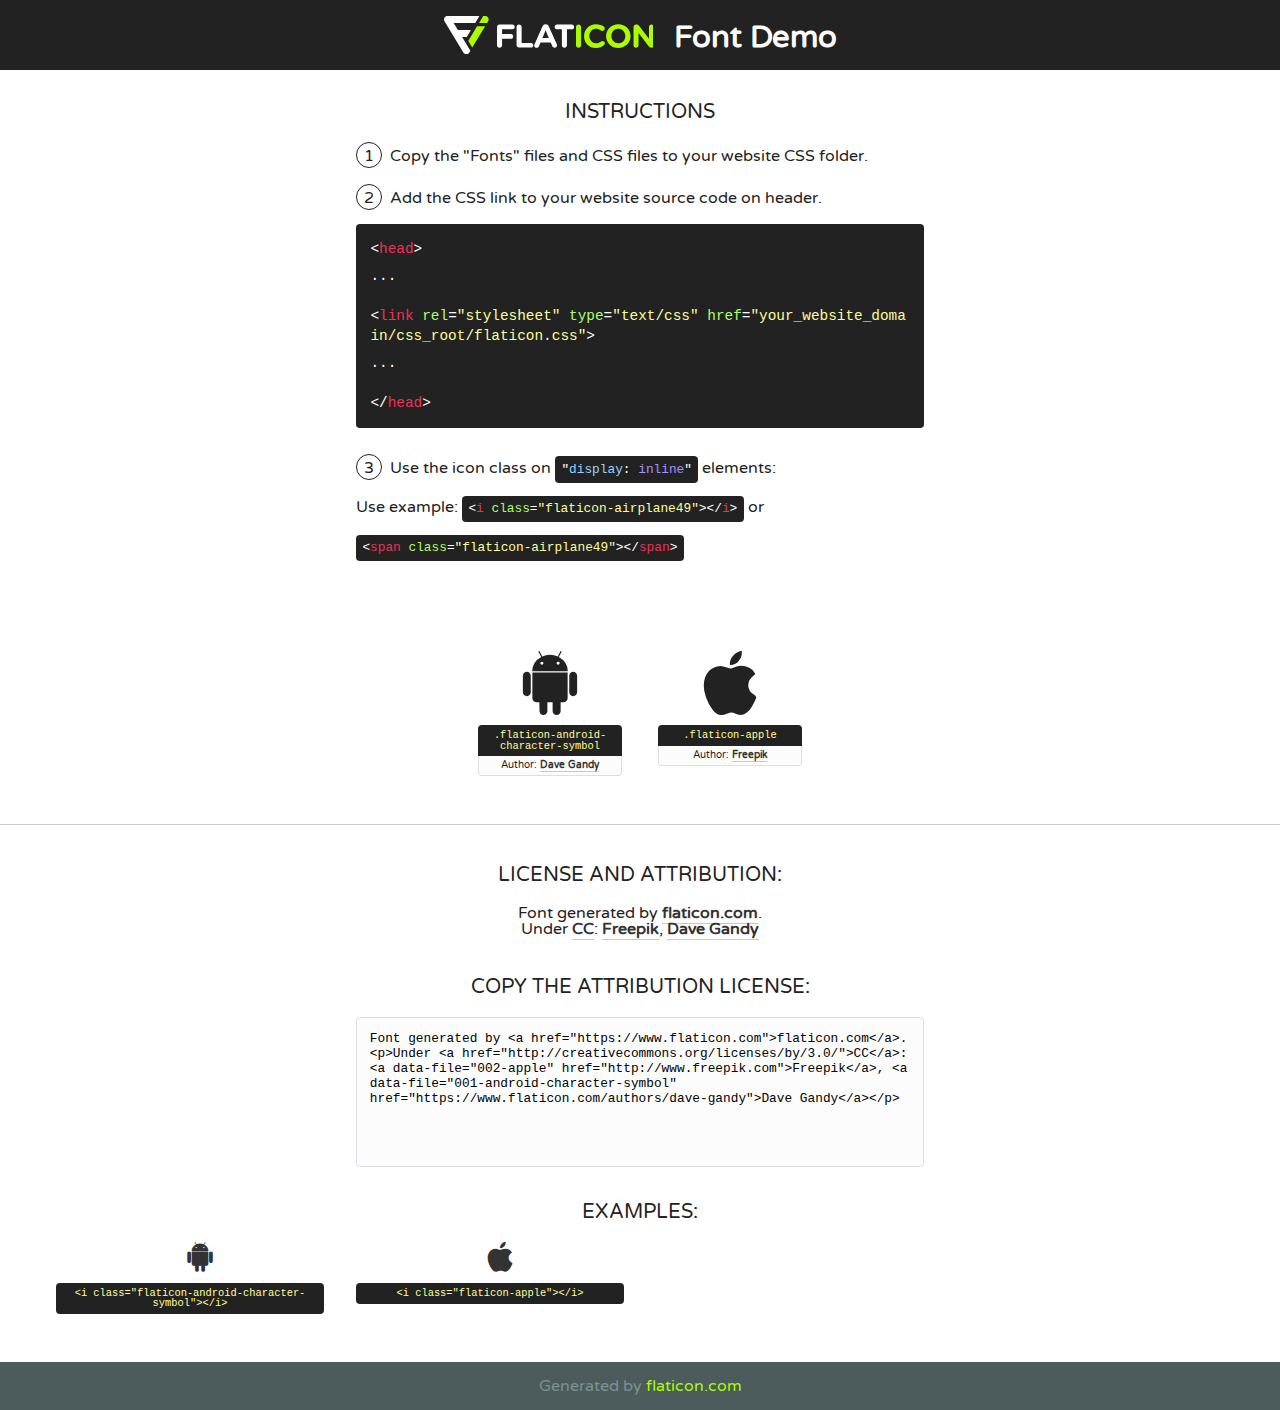
<file: Appon/font/flaticon.html>
<!DOCTYPE html>
<!--
  Flaticon icon font: Flaticon
  Creation date: 16/06/2020 16:12
-->
<html>
<!DOCTYPE html>
<html>

<head>
    <title>Flaticon WebFont</title>
    <link href="http://fonts.googleapis.com/css?family=Varela+Round" rel="stylesheet" type="text/css" />
    <link rel="stylesheet" type="text/css" href="flaticon.css">
    <meta charset="UTF-8">
    <style>
    html, body, div, span, applet, object, iframe,
    h1, h2, h3, h4, h5, h6, p, blockquote, pre,
    a, abbr, acronym, address, big, cite, code,
    del, dfn, em, img, ins, kbd, q, s, samp,
    small, strike, strong, sub, sup, tt, var,
    b, u, i, center,
    dl, dt, dd, ol, ul, li,
    fieldset, form, label, legend,
    table, caption, tbody, tfoot, thead, tr, th, td,
    article, aside, canvas, details, embed, 
    figure, figcaption, footer, header, hgroup, 
    menu, nav, output, ruby, section, summary,
    time, mark, audio, video {
        margin: 0;
        padding: 0;
        border: 0;
        font-size: 100%;
        font: inherit;
        vertical-align: baseline;
    }
    /* HTML5 display-role reset for older browsers */
    article, aside, details, figcaption, figure, 
    footer, header, hgroup, menu, nav, section {
        display: block;
    }
    body {
        line-height: 1;
    }
    ol, ul {
        list-style: none;
    }
    blockquote, q {
        quotes: none;
    }
    blockquote:before, blockquote:after,
    q:before, q:after {
        content: '';
        content: none;
    }
    table {
        border-collapse: collapse;
        border-spacing: 0;
    }
    body {
        font-family: 'Varela Round', Helvetica, Arial, sans-serif;
        font-size: 16px;
        color: #222;
    }
    a {
        color: #333;
        border-bottom: 1px solid #a9fd00;
        font-weight: bold;
        text-decoration: none;
    }
    * {
        -moz-box-sizing: border-box;
        -webkit-box-sizing: border-box;
        box-sizing: border-box;
        margin: 0;
        padding: 0;
    }
    [class^="flaticon-"]:before, [class*=" flaticon-"]:before, [class^="flaticon-"]:after, [class*=" flaticon-"]:after {
        font-family: Flaticon;
        font-size: 30px;
        font-style: normal;
        margin-left: 20px;
        color: #333;
    }
    .wrapper {
        max-width: 600px;
        margin: auto;
        padding: 0 1em;
    }
    .title {
        font-size: 1.25em;
        text-align: center;
        margin-bottom: 1em;
        text-transform: uppercase;
    }
    header {
        text-align: center;
        background-color: #222;
        color: #fff;
        padding: 1em;
    }
    header .logo {
        width: 210px;
        height: 38px;
        display: inline-block;
        vertical-align: middle;
        margin-right: 1em;
        border: none;
    }
    header strong {
        font-size: 1.95em;
        font-weight: bold;
        vertical-align: middle;
        margin-top: 5px;
        display: inline-block;
    }
    .demo {
        margin: 2em auto;
        line-height: 1.25em;
    }
    .demo ul li {
        margin-bottom: 1em;
    }
    .demo ul li .num {
        color: #222;
        border-radius: 20px;
        display: inline-block;
        width: 26px;
        padding: 3px;
        height: 26px;
        text-align: center;
        margin-right: 0.5em;
        border: 1px solid #222;
    }
    .demo ul li code {
        background-color: #222;
        border-radius: 4px;
        padding: 0.25em 0.5em;
        display: inline-block;
        color: #fff;
        font-family: Consolas,Monaco,Lucida Console,Liberation Mono,DejaVu Sans Mono,Bitstream Vera Sans Mono,Courier New, monospace;
        font-weight: lighter;
        margin-top: 1em;
        font-size: 0.8em;
        word-break: break-all;
    }
    .demo ul li code.big {
        padding: 1em;
        font-size: 0.9em;
    }
    .demo ul li code .red {
        color: #EF3159;
    }
    .demo ul li code .green {
        color: #ACFF65;
    }
    .demo ul li code .yellow {
        color: #FFFF99;
    }
    .demo ul li code .blue {
        color: #99D3FF;
    }
    .demo ul li code .purple {
        color: #A295FF;
    }
    .demo ul li code .dots {
        margin-top: 0.5em;
        display: block;
    }
    #glyphs {
        border-bottom: 1px solid #ccc;
        padding: 2em 0;
        text-align: center;
    }
    .glyph {
        display: inline-block;
        width: 9em;
        margin: 1em;
        text-align: center;
        vertical-align: top;
        background: #FFF;
    }
    .glyph .glyph-icon {
        padding: 10px;
        display: block;
        font-family:"Flaticon";
        font-size: 64px;
        line-height: 1;
    }
    .glyph .glyph-icon:before {
        font-size: 64px;
        color: #222;
        margin-left: 0;
    }
    .class-name {
        font-size: 0.65em;
        background-color: #222;
        color: #fff;
        border-radius: 4px 4px 0 0;
        padding: 0.5em;
        color: #FFFF99;
        font-family: Consolas,Monaco,Lucida Console,Liberation Mono,DejaVu Sans Mono,Bitstream Vera Sans Mono,Courier New, monospace;
    }
    .author-name {
        font-size: 0.6em;
        background-color: #fcfcfd;
        border: 1px solid #DEDEE4;
        border-top: 0;
        border-radius: 0 0 4px 4px;
        padding: 0.5em;
    }
    .class-name:last-child {
        font-size: 10px;
        color:#888;
    }
    .class-name:last-child a {
        font-size: 10px;
        color:#555;
    }
    .class-name:last-child a:hover {
        color:#a9fd00;
    }
    .glyph > input {
        display: block;
        width: 100px;
        margin: 5px auto;
        text-align: center;
        font-size: 12px;
        cursor: text;
    }
    .glyph > input.icon-input {
        font-family:"Flaticon";
        font-size: 16px;
        margin-bottom: 10px;
    }
    .attribution .title {
        margin-top: 2em;
    }
    .attribution textarea {
        background-color: #fcfcfd;
        padding: 1em;
        border: none;
        box-shadow: none;
        border: 1px solid #DEDEE4;
        border-radius: 4px;
        resize: none;
        width: 100%;
        height: 150px;
        font-size: 0.8em;
        font-family: Consolas,Monaco,Lucida Console,Liberation Mono,DejaVu Sans Mono,Bitstream Vera Sans Mono,Courier New, monospace;
        -webkit-appearance: none;
    }
    .iconsuse {
        margin: 2em auto;
        text-align: center;
        max-width: 1200px;
    }
    .iconsuse:after {
        content: '';
        display: table;
        clear: both;
    }
    .iconsuse .image {
        float: left;
        width: 25%;
        padding: 0 1em;
    }
    .iconsuse .image p {
        margin-bottom: 1em;
    }
    .iconsuse .image span {
        display: block;
        font-size: 0.65em;
        background-color: #222;
        color: #fff;
        border-radius: 4px;
        padding: 0.5em;
        color: #FFFF99;
        margin-top: 1em;
        font-family: Consolas,Monaco,Lucida Console,Liberation Mono,DejaVu Sans Mono,Bitstream Vera Sans Mono,Courier New, monospace;
    }
    #footer {
        text-align: center;
        background-color: #4C5B5C;
        color: #7c9192;
        padding: 1em;
    }
    #footer a {
        border: none;
        color: #a9fd00;
        font-weight: normal;
    }
    @media (max-width: 960px) {
        .iconsuse .image {
            width: 50%;
        }
    }
    @media (max-width: 560px) {
        .iconsuse .image {
            width: 100%;
        }
    }
    </style>
</head>

<body class="characters-off">

    <header>
        <a href="https://www.flaticon.com" target="_blank" class="logo">
            <svg version="1.1" xmlns="http://www.w3.org/2000/svg" xmlns:xlink="http://www.w3.org/1999/xlink" xmlns:a="http://ns.adobe.com/AdobeSVGViewerExtensions/3.0/" viewBox="0 0 560.875 102.036" enable-background="new 0 0 560.875 102.036" xml:space="preserve">
                <defs>
                </defs>
                <g>
                    <g class="letters">
                        <path fill="#ffffff" d="M141.596,29.675c0-3.777,2.985-6.767,6.764-6.767h34.438c3.426,0,6.15,2.728,6.15,6.15
                        c0,3.43-2.724,6.149-6.15,6.149h-27.674v13.091h23.719c3.429,0,6.151,2.724,6.151,6.15c0,3.43-2.723,6.149-6.151,6.149h-23.719
                        v17.574c0,3.773-2.986,6.761-6.764,6.761c-3.779,0-6.764-2.989-6.764-6.761V29.675z"></path>
                        <path fill="#ffffff" d="M193.844,29.149c0-3.781,2.985-6.767,6.764-6.767c3.776,0,6.763,2.985,6.763,6.767v42.957h25.039
                        c3.426,0,6.149,2.726,6.149,6.153c0,3.425-2.723,6.15-6.149,6.15h-31.802c-3.779,0-6.764-2.986-6.764-6.768V29.149z"></path>
                        <path fill="#ffffff" d="M241.891,75.71l21.438-48.407c1.492-3.341,4.215-5.357,7.906-5.357h0.792
                        c3.686,0,6.323,2.017,7.815,5.357l21.439,48.407c0.436,0.967,0.701,1.845,0.701,2.723c0,3.602-2.809,6.501-6.414,6.501
                        c-3.161,0-5.269-1.845-6.499-4.655l-4.132-9.661h-27.059l-4.301,10.102c-1.144,2.631-3.426,4.214-6.237,4.214
                        c-3.517,0-6.24-2.81-6.24-6.325C241.1,77.64,241.451,76.677,241.891,75.71z M279.932,58.666l-8.521-20.297l-8.526,20.297H279.932
                        z"></path>
                        <path fill="#ffffff" d="M314.864,35.387H301.86c-3.429,0-6.239-2.813-6.239-6.238c0-3.429,2.811-6.24,6.239-6.24h39.533
                        c3.426,0,6.237,2.811,6.237,6.24c0,3.425-2.811,6.238-6.237,6.238h-13.001v42.785c0,3.773-2.99,6.761-6.764,6.761
                        c-3.779,0-6.764-2.989-6.764-6.761V35.387z"></path>
                        <path fill="#A9FD00" d="M352.615,29.149c0-3.781,2.985-6.767,6.767-6.767c3.774,0,6.761,2.985,6.761,6.767v49.024
                        c0,3.773-2.987,6.761-6.761,6.761c-3.781,0-6.767-2.989-6.767-6.761V29.149z"></path>
                        <path fill="#A9FD00" d="M374.132,53.836v-0.179c0-17.481,13.178-31.801,32.065-31.801c9.22,0,15.459,2.458,20.557,6.238
                        c1.402,1.054,2.637,2.985,2.637,5.357c0,3.692-2.985,6.59-6.681,6.59c-1.845,0-3.071-0.702-4.044-1.319
                        c-3.776-2.813-7.729-4.393-12.562-4.393c-10.364,0-17.831,8.611-17.831,19.154v0.173c0,10.542,7.291,19.329,17.831,19.329
                        c5.715,0,9.492-1.756,13.359-4.834c1.049-0.874,2.458-1.491,4.039-1.491c3.429,0,6.325,2.813,6.325,6.236
                        c0,2.106-1.056,3.78-2.282,4.834c-5.539,4.834-12.036,7.733-21.878,7.733C387.572,85.464,374.132,71.493,374.132,53.836z"></path>
                        <path fill="#A9FD00" d="M433.009,53.836v-0.179c0-17.481,13.79-31.801,32.766-31.801c18.981,0,32.592,14.143,32.592,31.628v0.173
                        c0,17.483-13.785,31.807-32.769,31.807C446.625,85.464,433.009,71.32,433.009,53.836z M484.224,53.836v-0.179
                        c0-10.539-7.725-19.326-18.626-19.326c-10.893,0-18.449,8.611-18.449,19.154v0.173c0,10.542,7.73,19.329,18.626,19.329
                        C476.676,72.986,484.224,64.378,484.224,53.836z"></path>
                        <path fill="#A9FD00" d="M506.233,29.321c0-3.774,2.99-6.763,6.767-6.763h1.401c3.252,0,5.183,1.583,7.029,3.953l26.093,34.265
                        V29.059c0-3.692,2.99-6.677,6.681-6.677c3.683,0,6.671,2.985,6.671,6.677v48.934c0,3.78-2.987,6.765-6.764,6.765h-0.436
                        c-3.257,0-5.188-1.581-7.034-3.953l-27.056-35.492v32.944c0,3.687-2.985,6.676-6.678,6.676c-3.683,0-6.673-2.989-6.673-6.676
                        V29.321z"></path>
                    </g>
                    <g class="insignia">
                        <path fill="#ffffff" d="M48.372,56.137h12.517l11.156-18.537H37.186L25.688,18.539h57.825L94.668,0H9.271
                        C5.925,0,2.842,1.801,1.198,4.716c-1.644,2.907-1.593,6.482,0.134,9.343l50.38,83.501c1.678,2.781,4.689,4.476,7.938,4.476
                        c3.246,0,6.257-1.695,7.935-4.476l2.898-4.804L48.372,56.137z"></path>
                        <g class="i">
                            <path fill="#A9FD00" d="M93.575,18.539h0.031v0.004l21.652,0.004l2.705-4.488c1.727-2.861,1.778-6.436,0.133-9.343
                            C116.454,1.801,113.371,0,110.026,0h-5.294L93.575,18.539z"></path>
                            <polygon fill="#A9FD00" points="88.291,27.356 64.725,66.486 75.519,84.404 109.942,27.356"></polygon>
                        </g>
                    </g>
                </g>
            </svg>
        </a>
        <strong>Font Demo</strong>
    </header>


    <section class="demo wrapper">

        <p class="title">Instructions</p>

        <ul>
            <li>
                <span class="num">1</span>Copy the "Fonts" files and CSS files to your website CSS folder.
            </li>
            <li>
                <span class="num">2</span>Add the CSS link to your website source code on header.
                <code class="big">
                    &lt;<span class="red">head</span>&gt;
                    <br/><span class="dots">...</span>
                    <br/>&lt;<span class="red">link</span> <span class="green">rel</span>=<span class="yellow">"stylesheet"</span> <span class="green">type</span>=<span class="yellow">"text/css"</span> <span class="green">href</span>=<span class="yellow">"your_website_domain/css_root/flaticon.css"</span>&gt;
                    <br/><span class="dots">...</span>
                    <br/>&lt;/<span class="red">head</span>&gt;
                </code>
            </li>

            <li>
                <p>
                    <span class="num">3</span>Use the icon class on <code>"<span class="blue">display</span>:<span class="purple"> inline</span>"</code> elements:
                    <br />
                    Use example: <code>&lt;<span class="red">i</span> <span class="green">class</span>=<span class="yellow">&quot;flaticon-airplane49&quot;</span>&gt;&lt;/<span class="red">i</span>&gt;</code> or <code>&lt;<span class="red">span</span> <span class="green">class</span>=<span class="yellow">&quot;flaticon-airplane49&quot;</span>&gt;&lt;/<span class="red">span</span>&gt;</code>
            </li>
        </ul>

    </section>




   <section id="glyphs">          
    
      
        <div class="glyph"><div class="glyph-icon flaticon-android-character-symbol"></div>
            <div class="class-name">.flaticon-android-character-symbol</div>
            <div class="author-name">Author: <a data-file="001-android-character-symbol" href="https://www.flaticon.com/authors/dave-gandy">Dave Gandy</a> </div> 
        </div>        
        
        <div class="glyph"><div class="glyph-icon flaticon-apple"></div>
            <div class="class-name">.flaticon-apple</div>
            <div class="author-name">Author: <a data-file="002-apple" href="http://www.freepik.com">Freepik</a> </div> 
        </div>        
        

    </section>



    <section class="attribution wrapper"   style="text-align:center;">

      <div class="title">License and attribution:</div><div class="attrDiv">Font generated by <a href="https://www.flaticon.com">flaticon.com</a>. <div><p>Under <a href="http://creativecommons.org/licenses/by/3.0/">CC</a>: <a data-file="002-apple" href="http://www.freepik.com">Freepik</a>, <a data-file="001-android-character-symbol" href="https://www.flaticon.com/authors/dave-gandy">Dave Gandy</a></p>  </div>
      </div>
      <div class="title">Copy the Attribution License:</div>

    <textarea onclick="this.focus();this.select();">Font generated by &lt;a href=&quot;https://www.flaticon.com&quot;&gt;flaticon.com&lt;/a&gt;. <p>Under <a href="http://creativecommons.org/licenses/by/3.0/">CC</a>: <a data-file="002-apple" href="http://www.freepik.com">Freepik</a>, <a data-file="001-android-character-symbol" href="https://www.flaticon.com/authors/dave-gandy">Dave Gandy</a></p>  
     </textarea>

    </section>

    <section class="iconsuse">

          <div class="title">Examples:</div>            
             
            <div class="image">
                <p>
                    <i class="glyph-icon flaticon-android-character-symbol"></i> 
                    <span>&lt;i class=&quot;flaticon-android-character-symbol&quot;&gt;&lt;/i&gt;</span>
                </p>
            </div>
            
            <div class="image">
                <p>
                    <i class="glyph-icon flaticon-apple"></i> 
                    <span>&lt;i class=&quot;flaticon-apple&quot;&gt;&lt;/i&gt;</span>
                </p>
            </div>
                       
        </div>
                            
    </section>

<div id="footer">
    <div>Generated by <a href="https://www.flaticon.com">flaticon.com</a>
    </div>
</div>



</body>
</html>
</file>
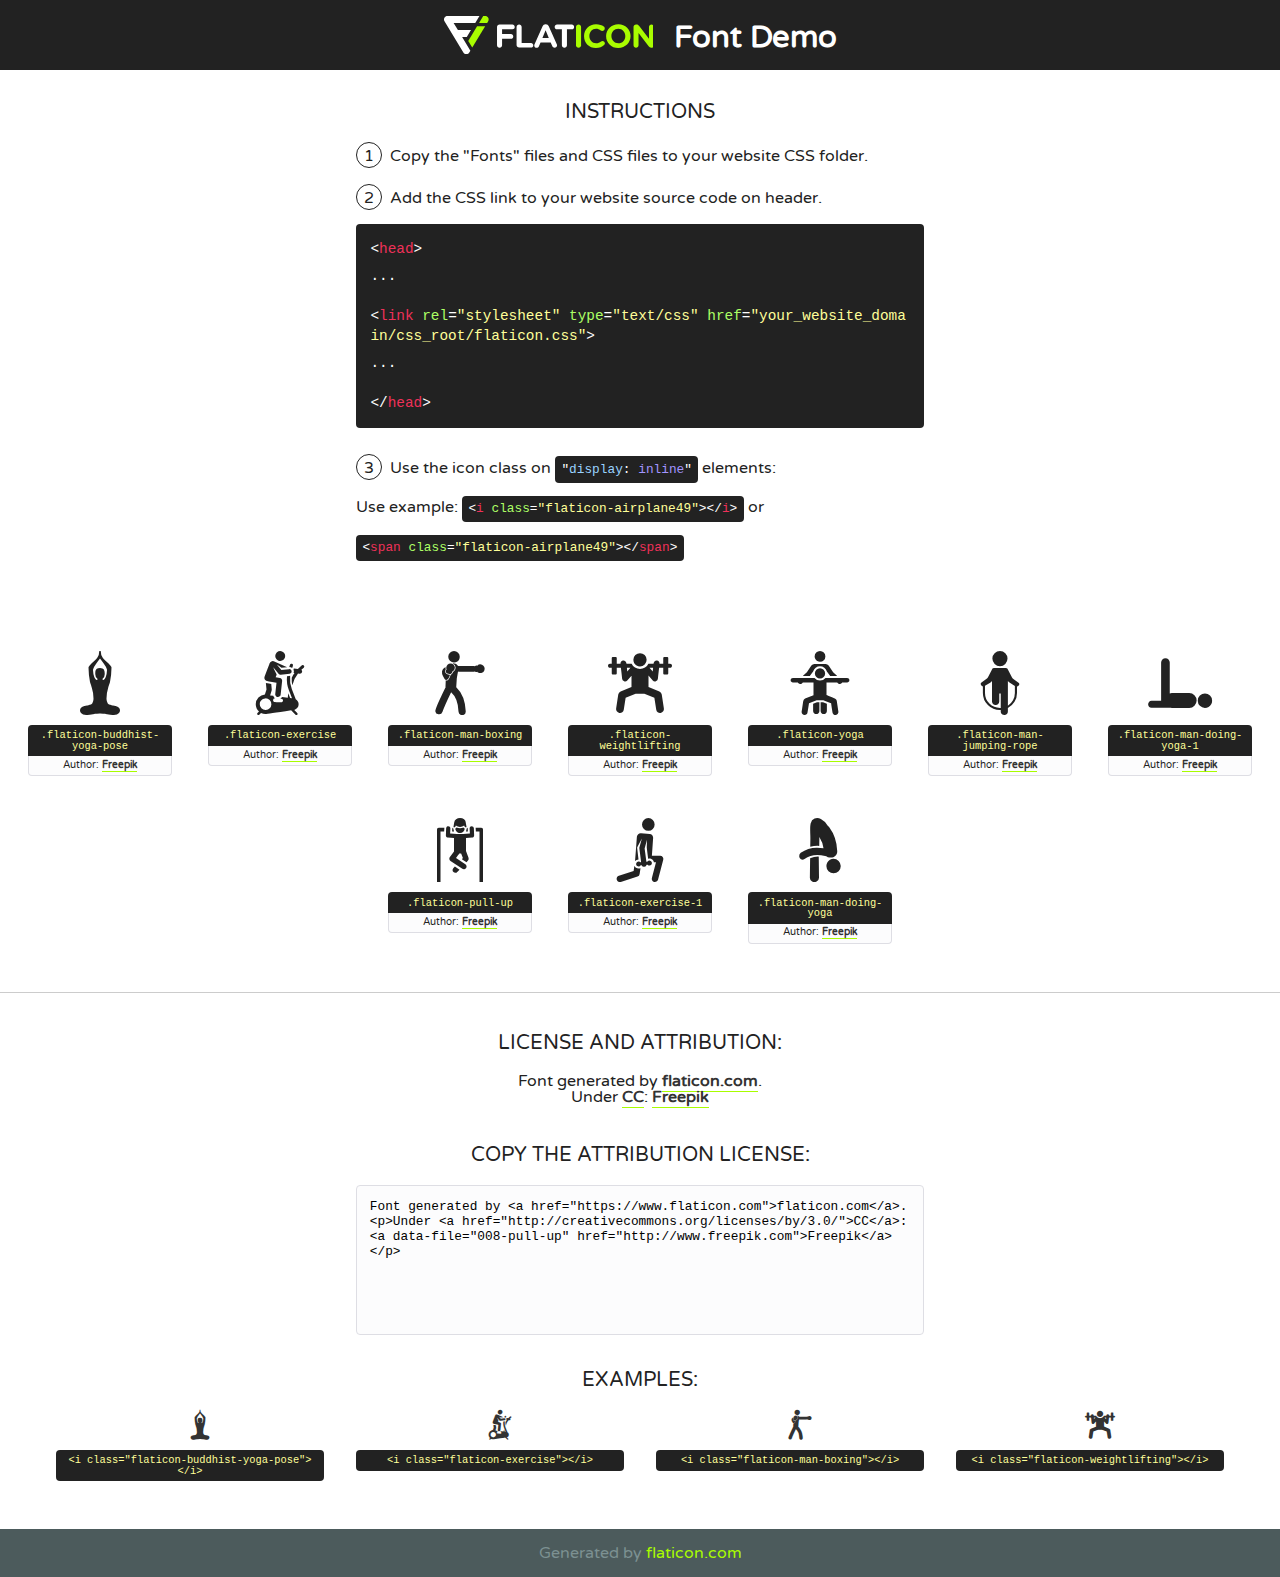
<file: Gymnasium/font/flaticon.html>
<!DOCTYPE html>
<!--
  Flaticon icon font: Flaticon
  Creation date: 27/05/2020 16:29
-->
<html>
<!DOCTYPE html>
<html>

<head>
    <title>Flaticon WebFont</title>
    <link href="http://fonts.googleapis.com/css?family=Varela+Round" rel="stylesheet" type="text/css" />
    <link rel="stylesheet" type="text/css" href="flaticon.css">
    <meta charset="UTF-8">
    <style>
    html, body, div, span, applet, object, iframe,
    h1, h2, h3, h4, h5, h6, p, blockquote, pre,
    a, abbr, acronym, address, big, cite, code,
    del, dfn, em, img, ins, kbd, q, s, samp,
    small, strike, strong, sub, sup, tt, var,
    b, u, i, center,
    dl, dt, dd, ol, ul, li,
    fieldset, form, label, legend,
    table, caption, tbody, tfoot, thead, tr, th, td,
    article, aside, canvas, details, embed, 
    figure, figcaption, footer, header, hgroup, 
    menu, nav, output, ruby, section, summary,
    time, mark, audio, video {
        margin: 0;
        padding: 0;
        border: 0;
        font-size: 100%;
        font: inherit;
        vertical-align: baseline;
    }
    /* HTML5 display-role reset for older browsers */
    article, aside, details, figcaption, figure, 
    footer, header, hgroup, menu, nav, section {
        display: block;
    }
    body {
        line-height: 1;
    }
    ol, ul {
        list-style: none;
    }
    blockquote, q {
        quotes: none;
    }
    blockquote:before, blockquote:after,
    q:before, q:after {
        content: '';
        content: none;
    }
    table {
        border-collapse: collapse;
        border-spacing: 0;
    }
    body {
        font-family: 'Varela Round', Helvetica, Arial, sans-serif;
        font-size: 16px;
        color: #222;
    }
    a {
        color: #333;
        border-bottom: 1px solid #a9fd00;
        font-weight: bold;
        text-decoration: none;
    }
    * {
        -moz-box-sizing: border-box;
        -webkit-box-sizing: border-box;
        box-sizing: border-box;
        margin: 0;
        padding: 0;
    }
    [class^="flaticon-"]:before, [class*=" flaticon-"]:before, [class^="flaticon-"]:after, [class*=" flaticon-"]:after {
        font-family: Flaticon;
        font-size: 30px;
        font-style: normal;
        margin-left: 20px;
        color: #333;
    }
    .wrapper {
        max-width: 600px;
        margin: auto;
        padding: 0 1em;
    }
    .title {
        font-size: 1.25em;
        text-align: center;
        margin-bottom: 1em;
        text-transform: uppercase;
    }
    header {
        text-align: center;
        background-color: #222;
        color: #fff;
        padding: 1em;
    }
    header .logo {
        width: 210px;
        height: 38px;
        display: inline-block;
        vertical-align: middle;
        margin-right: 1em;
        border: none;
    }
    header strong {
        font-size: 1.95em;
        font-weight: bold;
        vertical-align: middle;
        margin-top: 5px;
        display: inline-block;
    }
    .demo {
        margin: 2em auto;
        line-height: 1.25em;
    }
    .demo ul li {
        margin-bottom: 1em;
    }
    .demo ul li .num {
        color: #222;
        border-radius: 20px;
        display: inline-block;
        width: 26px;
        padding: 3px;
        height: 26px;
        text-align: center;
        margin-right: 0.5em;
        border: 1px solid #222;
    }
    .demo ul li code {
        background-color: #222;
        border-radius: 4px;
        padding: 0.25em 0.5em;
        display: inline-block;
        color: #fff;
        font-family: Consolas,Monaco,Lucida Console,Liberation Mono,DejaVu Sans Mono,Bitstream Vera Sans Mono,Courier New, monospace;
        font-weight: lighter;
        margin-top: 1em;
        font-size: 0.8em;
        word-break: break-all;
    }
    .demo ul li code.big {
        padding: 1em;
        font-size: 0.9em;
    }
    .demo ul li code .red {
        color: #EF3159;
    }
    .demo ul li code .green {
        color: #ACFF65;
    }
    .demo ul li code .yellow {
        color: #FFFF99;
    }
    .demo ul li code .blue {
        color: #99D3FF;
    }
    .demo ul li code .purple {
        color: #A295FF;
    }
    .demo ul li code .dots {
        margin-top: 0.5em;
        display: block;
    }
    #glyphs {
        border-bottom: 1px solid #ccc;
        padding: 2em 0;
        text-align: center;
    }
    .glyph {
        display: inline-block;
        width: 9em;
        margin: 1em;
        text-align: center;
        vertical-align: top;
        background: #FFF;
    }
    .glyph .glyph-icon {
        padding: 10px;
        display: block;
        font-family:"Flaticon";
        font-size: 64px;
        line-height: 1;
    }
    .glyph .glyph-icon:before {
        font-size: 64px;
        color: #222;
        margin-left: 0;
    }
    .class-name {
        font-size: 0.65em;
        background-color: #222;
        color: #fff;
        border-radius: 4px 4px 0 0;
        padding: 0.5em;
        color: #FFFF99;
        font-family: Consolas,Monaco,Lucida Console,Liberation Mono,DejaVu Sans Mono,Bitstream Vera Sans Mono,Courier New, monospace;
    }
    .author-name {
        font-size: 0.6em;
        background-color: #fcfcfd;
        border: 1px solid #DEDEE4;
        border-top: 0;
        border-radius: 0 0 4px 4px;
        padding: 0.5em;
    }
    .class-name:last-child {
        font-size: 10px;
        color:#888;
    }
    .class-name:last-child a {
        font-size: 10px;
        color:#555;
    }
    .class-name:last-child a:hover {
        color:#a9fd00;
    }
    .glyph > input {
        display: block;
        width: 100px;
        margin: 5px auto;
        text-align: center;
        font-size: 12px;
        cursor: text;
    }
    .glyph > input.icon-input {
        font-family:"Flaticon";
        font-size: 16px;
        margin-bottom: 10px;
    }
    .attribution .title {
        margin-top: 2em;
    }
    .attribution textarea {
        background-color: #fcfcfd;
        padding: 1em;
        border: none;
        box-shadow: none;
        border: 1px solid #DEDEE4;
        border-radius: 4px;
        resize: none;
        width: 100%;
        height: 150px;
        font-size: 0.8em;
        font-family: Consolas,Monaco,Lucida Console,Liberation Mono,DejaVu Sans Mono,Bitstream Vera Sans Mono,Courier New, monospace;
        -webkit-appearance: none;
    }
    .iconsuse {
        margin: 2em auto;
        text-align: center;
        max-width: 1200px;
    }
    .iconsuse:after {
        content: '';
        display: table;
        clear: both;
    }
    .iconsuse .image {
        float: left;
        width: 25%;
        padding: 0 1em;
    }
    .iconsuse .image p {
        margin-bottom: 1em;
    }
    .iconsuse .image span {
        display: block;
        font-size: 0.65em;
        background-color: #222;
        color: #fff;
        border-radius: 4px;
        padding: 0.5em;
        color: #FFFF99;
        margin-top: 1em;
        font-family: Consolas,Monaco,Lucida Console,Liberation Mono,DejaVu Sans Mono,Bitstream Vera Sans Mono,Courier New, monospace;
    }
    #footer {
        text-align: center;
        background-color: #4C5B5C;
        color: #7c9192;
        padding: 1em;
    }
    #footer a {
        border: none;
        color: #a9fd00;
        font-weight: normal;
    }
    @media (max-width: 960px) {
        .iconsuse .image {
            width: 50%;
        }
    }
    @media (max-width: 560px) {
        .iconsuse .image {
            width: 100%;
        }
    }
    </style>
</head>

<body class="characters-off">

    <header>
        <a href="https://www.flaticon.com" target="_blank" class="logo">
            <svg version="1.1" xmlns="http://www.w3.org/2000/svg" xmlns:xlink="http://www.w3.org/1999/xlink" xmlns:a="http://ns.adobe.com/AdobeSVGViewerExtensions/3.0/" viewBox="0 0 560.875 102.036" enable-background="new 0 0 560.875 102.036" xml:space="preserve">
                <defs>
                </defs>
                <g>
                    <g class="letters">
                        <path fill="#ffffff" d="M141.596,29.675c0-3.777,2.985-6.767,6.764-6.767h34.438c3.426,0,6.15,2.728,6.15,6.15
                        c0,3.43-2.724,6.149-6.15,6.149h-27.674v13.091h23.719c3.429,0,6.151,2.724,6.151,6.15c0,3.43-2.723,6.149-6.151,6.149h-23.719
                        v17.574c0,3.773-2.986,6.761-6.764,6.761c-3.779,0-6.764-2.989-6.764-6.761V29.675z"></path>
                        <path fill="#ffffff" d="M193.844,29.149c0-3.781,2.985-6.767,6.764-6.767c3.776,0,6.763,2.985,6.763,6.767v42.957h25.039
                        c3.426,0,6.149,2.726,6.149,6.153c0,3.425-2.723,6.15-6.149,6.15h-31.802c-3.779,0-6.764-2.986-6.764-6.768V29.149z"></path>
                        <path fill="#ffffff" d="M241.891,75.71l21.438-48.407c1.492-3.341,4.215-5.357,7.906-5.357h0.792
                        c3.686,0,6.323,2.017,7.815,5.357l21.439,48.407c0.436,0.967,0.701,1.845,0.701,2.723c0,3.602-2.809,6.501-6.414,6.501
                        c-3.161,0-5.269-1.845-6.499-4.655l-4.132-9.661h-27.059l-4.301,10.102c-1.144,2.631-3.426,4.214-6.237,4.214
                        c-3.517,0-6.24-2.81-6.24-6.325C241.1,77.64,241.451,76.677,241.891,75.71z M279.932,58.666l-8.521-20.297l-8.526,20.297H279.932
                        z"></path>
                        <path fill="#ffffff" d="M314.864,35.387H301.86c-3.429,0-6.239-2.813-6.239-6.238c0-3.429,2.811-6.24,6.239-6.24h39.533
                        c3.426,0,6.237,2.811,6.237,6.24c0,3.425-2.811,6.238-6.237,6.238h-13.001v42.785c0,3.773-2.99,6.761-6.764,6.761
                        c-3.779,0-6.764-2.989-6.764-6.761V35.387z"></path>
                        <path fill="#A9FD00" d="M352.615,29.149c0-3.781,2.985-6.767,6.767-6.767c3.774,0,6.761,2.985,6.761,6.767v49.024
                        c0,3.773-2.987,6.761-6.761,6.761c-3.781,0-6.767-2.989-6.767-6.761V29.149z"></path>
                        <path fill="#A9FD00" d="M374.132,53.836v-0.179c0-17.481,13.178-31.801,32.065-31.801c9.22,0,15.459,2.458,20.557,6.238
                        c1.402,1.054,2.637,2.985,2.637,5.357c0,3.692-2.985,6.59-6.681,6.59c-1.845,0-3.071-0.702-4.044-1.319
                        c-3.776-2.813-7.729-4.393-12.562-4.393c-10.364,0-17.831,8.611-17.831,19.154v0.173c0,10.542,7.291,19.329,17.831,19.329
                        c5.715,0,9.492-1.756,13.359-4.834c1.049-0.874,2.458-1.491,4.039-1.491c3.429,0,6.325,2.813,6.325,6.236
                        c0,2.106-1.056,3.78-2.282,4.834c-5.539,4.834-12.036,7.733-21.878,7.733C387.572,85.464,374.132,71.493,374.132,53.836z"></path>
                        <path fill="#A9FD00" d="M433.009,53.836v-0.179c0-17.481,13.79-31.801,32.766-31.801c18.981,0,32.592,14.143,32.592,31.628v0.173
                        c0,17.483-13.785,31.807-32.769,31.807C446.625,85.464,433.009,71.32,433.009,53.836z M484.224,53.836v-0.179
                        c0-10.539-7.725-19.326-18.626-19.326c-10.893,0-18.449,8.611-18.449,19.154v0.173c0,10.542,7.73,19.329,18.626,19.329
                        C476.676,72.986,484.224,64.378,484.224,53.836z"></path>
                        <path fill="#A9FD00" d="M506.233,29.321c0-3.774,2.99-6.763,6.767-6.763h1.401c3.252,0,5.183,1.583,7.029,3.953l26.093,34.265
                        V29.059c0-3.692,2.99-6.677,6.681-6.677c3.683,0,6.671,2.985,6.671,6.677v48.934c0,3.78-2.987,6.765-6.764,6.765h-0.436
                        c-3.257,0-5.188-1.581-7.034-3.953l-27.056-35.492v32.944c0,3.687-2.985,6.676-6.678,6.676c-3.683,0-6.673-2.989-6.673-6.676
                        V29.321z"></path>
                    </g>
                    <g class="insignia">
                        <path fill="#ffffff" d="M48.372,56.137h12.517l11.156-18.537H37.186L25.688,18.539h57.825L94.668,0H9.271
                        C5.925,0,2.842,1.801,1.198,4.716c-1.644,2.907-1.593,6.482,0.134,9.343l50.38,83.501c1.678,2.781,4.689,4.476,7.938,4.476
                        c3.246,0,6.257-1.695,7.935-4.476l2.898-4.804L48.372,56.137z"></path>
                        <g class="i">
                            <path fill="#A9FD00" d="M93.575,18.539h0.031v0.004l21.652,0.004l2.705-4.488c1.727-2.861,1.778-6.436,0.133-9.343
                            C116.454,1.801,113.371,0,110.026,0h-5.294L93.575,18.539z"></path>
                            <polygon fill="#A9FD00" points="88.291,27.356 64.725,66.486 75.519,84.404 109.942,27.356"></polygon>
                        </g>
                    </g>
                </g>
            </svg>
        </a>
        <strong>Font Demo</strong>
    </header>


    <section class="demo wrapper">

        <p class="title">Instructions</p>

        <ul>
            <li>
                <span class="num">1</span>Copy the "Fonts" files and CSS files to your website CSS folder.
            </li>
            <li>
                <span class="num">2</span>Add the CSS link to your website source code on header.
                <code class="big">
                    &lt;<span class="red">head</span>&gt;
                    <br/><span class="dots">...</span>
                    <br/>&lt;<span class="red">link</span> <span class="green">rel</span>=<span class="yellow">"stylesheet"</span> <span class="green">type</span>=<span class="yellow">"text/css"</span> <span class="green">href</span>=<span class="yellow">"your_website_domain/css_root/flaticon.css"</span>&gt;
                    <br/><span class="dots">...</span>
                    <br/>&lt;/<span class="red">head</span>&gt;
                </code>
            </li>

            <li>
                <p>
                    <span class="num">3</span>Use the icon class on <code>"<span class="blue">display</span>:<span class="purple"> inline</span>"</code> elements:
                    <br />
                    Use example: <code>&lt;<span class="red">i</span> <span class="green">class</span>=<span class="yellow">&quot;flaticon-airplane49&quot;</span>&gt;&lt;/<span class="red">i</span>&gt;</code> or <code>&lt;<span class="red">span</span> <span class="green">class</span>=<span class="yellow">&quot;flaticon-airplane49&quot;</span>&gt;&lt;/<span class="red">span</span>&gt;</code>
            </li>
        </ul>

    </section>




   <section id="glyphs">          
    
      
        <div class="glyph"><div class="glyph-icon flaticon-buddhist-yoga-pose"></div>
            <div class="class-name">.flaticon-buddhist-yoga-pose</div>
            <div class="author-name">Author: <a data-file="001-buddhist-yoga-pose" href="http://www.freepik.com">Freepik</a> </div> 
        </div>        
        
        <div class="glyph"><div class="glyph-icon flaticon-exercise"></div>
            <div class="class-name">.flaticon-exercise</div>
            <div class="author-name">Author: <a data-file="002-exercise" href="http://www.freepik.com">Freepik</a> </div> 
        </div>        
        
        <div class="glyph"><div class="glyph-icon flaticon-man-boxing"></div>
            <div class="class-name">.flaticon-man-boxing</div>
            <div class="author-name">Author: <a data-file="003-man-boxing" href="http://www.freepik.com">Freepik</a> </div> 
        </div>        
        
        <div class="glyph"><div class="glyph-icon flaticon-weightlifting"></div>
            <div class="class-name">.flaticon-weightlifting</div>
            <div class="author-name">Author: <a data-file="004-weightlifting" href="http://www.freepik.com">Freepik</a> </div> 
        </div>        
        
        <div class="glyph"><div class="glyph-icon flaticon-yoga"></div>
            <div class="class-name">.flaticon-yoga</div>
            <div class="author-name">Author: <a data-file="005-yoga" href="http://www.freepik.com">Freepik</a> </div> 
        </div>        
        
        <div class="glyph"><div class="glyph-icon flaticon-man-jumping-rope"></div>
            <div class="class-name">.flaticon-man-jumping-rope</div>
            <div class="author-name">Author: <a data-file="006-man-jumping-rope" href="http://www.freepik.com">Freepik</a> </div> 
        </div>        
        
        <div class="glyph"><div class="glyph-icon flaticon-man-doing-yoga-1"></div>
            <div class="class-name">.flaticon-man-doing-yoga-1</div>
            <div class="author-name">Author: <a data-file="007-man-doing-yoga-1" href="http://www.freepik.com">Freepik</a> </div> 
        </div>        
        
        <div class="glyph"><div class="glyph-icon flaticon-pull-up"></div>
            <div class="class-name">.flaticon-pull-up</div>
            <div class="author-name">Author: <a data-file="008-pull-up" href="http://www.freepik.com">Freepik</a> </div> 
        </div>        
        
        <div class="glyph"><div class="glyph-icon flaticon-exercise-1"></div>
            <div class="class-name">.flaticon-exercise-1</div>
            <div class="author-name">Author: <a data-file="009-exercise-1" href="http://www.freepik.com">Freepik</a> </div> 
        </div>        
        
        <div class="glyph"><div class="glyph-icon flaticon-man-doing-yoga"></div>
            <div class="class-name">.flaticon-man-doing-yoga</div>
            <div class="author-name">Author: <a data-file="010-man-doing-yoga" href="http://www.freepik.com">Freepik</a> </div> 
        </div>        
        

    </section>



    <section class="attribution wrapper"   style="text-align:center;">

      <div class="title">License and attribution:</div><div class="attrDiv">Font generated by <a href="https://www.flaticon.com">flaticon.com</a>. <div><p>Under <a href="http://creativecommons.org/licenses/by/3.0/">CC</a>: <a data-file="008-pull-up" href="http://www.freepik.com">Freepik</a></p>  </div>
      </div>
      <div class="title">Copy the Attribution License:</div>

    <textarea onclick="this.focus();this.select();">Font generated by &lt;a href=&quot;https://www.flaticon.com&quot;&gt;flaticon.com&lt;/a&gt;. <p>Under <a href="http://creativecommons.org/licenses/by/3.0/">CC</a>: <a data-file="008-pull-up" href="http://www.freepik.com">Freepik</a></p>  
     </textarea>

    </section>

    <section class="iconsuse">

          <div class="title">Examples:</div>            
             
            <div class="image">
                <p>
                    <i class="glyph-icon flaticon-buddhist-yoga-pose"></i> 
                    <span>&lt;i class=&quot;flaticon-buddhist-yoga-pose&quot;&gt;&lt;/i&gt;</span>
                </p>
            </div>
            
            <div class="image">
                <p>
                    <i class="glyph-icon flaticon-exercise"></i> 
                    <span>&lt;i class=&quot;flaticon-exercise&quot;&gt;&lt;/i&gt;</span>
                </p>
            </div>
            
            <div class="image">
                <p>
                    <i class="glyph-icon flaticon-man-boxing"></i> 
                    <span>&lt;i class=&quot;flaticon-man-boxing&quot;&gt;&lt;/i&gt;</span>
                </p>
            </div>
            
            <div class="image">
                <p>
                    <i class="glyph-icon flaticon-weightlifting"></i> 
                    <span>&lt;i class=&quot;flaticon-weightlifting&quot;&gt;&lt;/i&gt;</span>
                </p>
            </div>
                       
        </div>
                            
    </section>

<div id="footer">
    <div>Generated by <a href="https://www.flaticon.com">flaticon.com</a>
    </div>
</div>



</body>
</html>
</file>
<file: Beatles/css/style.css>
* {
    margin: 0;
    padding: 0;
    outline: 0;
}

a {
    text-decoration: none;
    display: inline-block;
}

img {
    vertical-align: middle;
}

ul,
ol {
    list-style: none;
}

.full_wrapper {
    width: 100%;
}

.container {
    width: 960px;
    margin: 0 auto;
}

.clr {
    clear: both;
}

/*=============================================
            Common css end 
=============================================*/

/*=============================================
            Header part start
=============================================*/
.header_full {
    background: #0872b9;
    height: 32px;
}

.header_text {
    width: 50%;
    float: left;
}

.header_icon {
    width: 50%;
    float: left;
    text-align: right;
}

.header_text p {
    color: #e7e7e7;
    font-size: 14px;
    font-weight: 400;
    font-family: 'Open Sans', sans-serif;
    line-height: 32px;
}

.header_icon a {
    color: #e7e7e7;
    font-size: 14px;
    line-height: 32px;
    margin-left: 24px;
    transition: all linear .4s;
    -webkit-transition: all linear .4s;
    -moz-transition: all linear .4s;
    -o-transition: all linear .4s;
    -ms-transition: all linear .4s;
}

.header_icon a:hover {
    color: #353535;
}

/*=============================================
            Header part end
=============================================*/

/*=============================================
            Menu part start
=============================================*/
.logo {
    width: 160px;
    float: left;
}

.main_menu {
    width: 800px;
    float: left;
}

.main_menu ul {
    display: flex;
    float: right;
}

.logo a {
    padding-top: 20px;
}

.main_menu ul li a {
    color: #353535;
    font-size: 14px;
    font-weight: 400;
    font-family: 'Myriad Pro';
    line-height: 80px;
    margin-left: 15px;
    transition: all linear .4s;
}

.main_menu ul li a:hover {
    color: #0872b9;
}

/*=============================================
            Menu part end
=============================================*/



/*=============================================
            Banner part start
=============================================*/
.banner_full {
    background: url(../images/banner.jpg);
    background-repeat: no-repeat;
    background-size: cover;
    background-position: center;
    padding: 88px 0 87px;
    position: relative;
    z-index: 1;
}

.banner_full::after {
    position: absolute;
    content: '';
    left: 0;
    top: 0;
    width: 100%;
    height: 100%;
    background: rgba(0, 0, 0, 0.6);
    z-index: -1;
}

.banner_text {
    width: 448px;
    float: right;
    text-align: right;
    color: #fff;
}

.banner_text h2 {
    color: #ffffff;
    font-size: 30px;
    font-weight: 400;
    font-family: 'Oswald', sans-serif;
    text-transform: uppercase;
}

.banner_text h1 {
    color: #ffffff;
    font-size: 40px;
    font-weight: 700;
    font-family: 'Oswald', sans-serif;
    text-transform: uppercase;
}

.banner_text p {
    color: #ffffff;
    font-size: 13px;
    font-weight: 400;
    font-family: 'Open Sans', sans-serif;
    line-height: 24px;
}

.banner_text a {
    padding: 0 20px;
    border: 1px solid #ffffff;
    line-height: 31px;
    margin-top: 24px;
    margin-left: 14px;
    color: #ffffff;
    font-weight: 500;
    font-family: 'Oswald', sans-serif;
    font-size: 14px;
    text-transform: uppercase;
    transition: all linear .4s;
}

.banner_text a:hover {
    background: #0872b9;
    border-color: #0872b9;
}

/*=============================================
            Banner part end
=============================================*/


/*=============================================
            About part start
=============================================*/
.about_head {
    text-align: center;
    position: relative;
    display: inline-block;
}

.about_full {
    padding: 60px 0;
    text-align: center;
}

.about_head h2 {
    color: #353535;
    font-size: 24px;
    font-family: 'Oswald', sans-serif;
    font-weight: 500;
    text-transform: uppercase;
}

.about_head img {
    position: absolute;
    left: 0;
    bottom: 0;
}

.about_img {
    width: 390px;
    float: left;
}

.about_img img {
    width: 100%;
}

.about_text {
    width: 570px;
    float: left;
}

.about_text P {
    color: #555555;
    font-size: 13px;
    font-weight: 400;
    font-family: 'Open Sans', sans-serif;
    text-align: left;
    padding-top: 44px;
    padding-left: 20px;
    line-height: 24px;
}

.about_text P span {
    display: block;
    padding-top: 17px;
}

.about_inner {
    padding-top: 40px;
}

/*=============================================
            About part end
=============================================*/

/*=============================================
            Service part start
=============================================*/
.service_full {
    text-align: center;
    padding-bottom: 60px;
}

.service_item {
    width: 26.57%;
    float: left;
    padding: 51px 20px 20px 22px;
    background: #f1f1f1;
    position: relative;
    margin-top: 68px;
    margin-right: 20px;
}

.service_item h3 {
    color: #353535;
    font-size: 16px;
    font-weight: 500;
    font-family: 'Oswald';
    text-transform: uppercase;
    line-height: 24px;
}

.service_item p {
    color: #555555;
    font-size: 13px;
    font-weight: 400;
    font-family: 'Open Sans';
    line-height: 24px;
}

.service_icon {
    width: 70px;
    height: 70px;
    border-radius: 50%;
    background: #f1f1f1;
    line-height: 70px;
    border: 1px solid #fff;
    position: absolute;
    left: 50%;
    top: -37px;
    transform: translateX(-50%);
    transition: all linear .4s;
}

.service_icon::after {
    position: absolute;
    content: '';
    left: -3px;
    top: -3px;
    width: 74px;
    height: 74px;
    border-radius: 50%;
    border: 1px solid #e0e0e0;
    transition: all linear .4s;
}

.service_icon::before {
    position: absolute;
    content: '';
    left: -6px;
    top: -6px;
    width: 76px;
    height: 76px;
    border-radius: 50%;
    border: 3px solid #fff;
}

.ser_mar {
    margin-right: 0px;
}

.service_item:hover .service_icon {
    background: #5bc5f4;
}

.service_item:hover .service_icon:after {
    border: 1px solid #5bc5f4;
}

.service_item:hover {
    -webkit-box-shadow: 0px 0px 5px 0px rgba(0, 0, 0, 0.5);
    -moz-box-shadow: 0px 0px 5px 0px rgba(0, 0, 0, 0.5);
    box-shadow: 0px 0px 5px 0px rgba(0, 0, 0, 0.5);
}

/*=============================================
            Service part end
=============================================*/


/*=============================================
            portfolio part start
=============================================*/
.port_full {
    padding: 25px 0;
    text-align: center;
}

.port_head {
    position: relative;
    display: inline-block;
}

.port_head h2 {
    text-transform: uppercase;
    font-family: 'Oswald', sans-serif;
    font-weight: 500;
    font-size: 24px;
    color: #353535;
}

.port_head img {
    position: absolute;
    left: 0;
    bottom: 0;
}

.port_inner {
    display: flex;
    justify-content: space-between;
}

.port_inner li {
    display: block;
    width: 23.5%;
}

.port_inner li .img {
    position: relative;
    margin-top: 20px;
    overflow: hidden;
}

.port_inner li img {
    width: 100%;
    transition: all linear .3s;
    -webkit-transition: all linear .3s;
    -moz-transition: all linear .3s;
    -o-transition: all linear .3s;
    -ms-transition: all linear .3s;
}

.port_inner li .overly {
    position: absolute;
    left: 0;
    top: 0;
    width: 100%;
    height: 100%;
    background: rgba(0, 0, 0, 0.6);
    transform: scale(0);
    transition: all linear .3s;
    -webkit-transition: all linear .3s;
    -moz-transition: all linear .3s;
    -o-transition: all linear .3s;
    -ms-transition: all linear .3s;
}

.port_inner li .overly a {
    color: #fff;
    background: #5bc5f4;
    width: 40px;
    height: 40px;
    line-height: 40px;
    font-size: 20px;
    text-align: center;
    border-radius: 50%;
    position: absolute;
    left: 50%;
    top: 50%;
    transform: translate(-50%, -50%);
}

.port_inner li .overly a i {
    transform: rotate(90deg);
}

.port_inner li .img:hover .overly {
    transform: scale(1);
}

.port_inner li .img:hover img {
    transform: scale(1.1);
}

/*=============================================
            portfolio part end
=============================================*/



/* ==========================================
            Team part start
=============================================*/
.team_full {
    text-align: center;
    padding: 25px 0;
}

.team_head {
    position: relative;
    display: inline-block;
}

.team_head h2 {
    text-transform: uppercase;
    font-family: 'Oswald', sans-serif;
    font-weight: 500;
    font-size: 24px;
    color: #353535;
}

.team_head img {
    position: absolute;
    left: 0;
    bottom: 0;
}

.team_inner {
    display: flex;
    justify-content: space-between;
    padding-top: 30px;
}

.team_member {
    width: 23.5%;
    transition: all linear .3s;
    -webkit-transition: all linear .3s;
    -moz-transition: all linear .3s;
    -o-transition: all linear .3s;
    -ms-transition: all linear .3s;
}

.team_member .img {
    position: relative;
    overflow: hidden;
}

.team_member img {
    width: 100%;
    transition: all linear .3s;
    -webkit-transition: all linear .3s;
    -moz-transition: all linear .3s;
    -o-transition: all linear .3s;
    -ms-transition: all linear .3s;
}

.img_text h3 {
    font-family: 'Oswald', sans-serif;
    font-weight: 500;
    font-size: 16px;
    line-height: 24px;
    color: #353535;
    text-transform: uppercase;
    transition: all linear .3s;
    -webkit-transition: all linear .3s;
    -moz-transition: all linear .3s;
    -o-transition: all linear .3s;
    -ms-transition: all linear .3s;
}

.img_text p {
    font-family: 'Oswald', sans-serif;
    font-weight: 400;
    font-size: 14px;
    line-height: 24px;
    color: #555555;
    text-transform: capitalize;
}

.team_member .overly {
    position: absolute;
    right: 0;
    top: 0;
    height: 100%;
    width: 80px;
    background: rgba(0, 0, 0, 0.6);
    transform: translateX(80px);
    transition: all linear .3s;
    -webkit-transition: all linear .3s;
    -moz-transition: all linear .3s;
    -o-transition: all linear .3s;
    -ms-transition: all linear .3s;
}

.team_member img:hover {
    transform: scale(1.05);
}

.team_member:hover .overly {
    transform: translateX(0);
}

.team_member:hover h3 {
    color: #5bc5f4;
}

.team_member_link {
    position: absolute;
    left: 50%;
    top: 50%;
    transform: translate(-50%, -50%);
}

.team_member_link a i {
    width: 40px;
    height: 40px;
    color: #fff;
    text-align: center;
    line-height: 40px;
    border: 1px solid #fff;
    border-radius: 50%;
    margin-bottom: 15px;
    transition: all linear .3s;
    -webkit-transition: all linear .3s;
    -moz-transition: all linear .3s;
    -o-transition: all linear .3s;
    -ms-transition: all linear .3s;
}

.team_member_link .last_icon {
    margin-bottom: 0;
}

.team_member_link a i:hover {
    background: #5bc5f4;
    border: 1px solid #5bc5f4;
}

.team_member:hover {
    box-shadow: 0px 0px 5px rgba(0, 0, 0, 0.25);
    -webkit-box-shadow: 0px 0px 5px rgba(0, 0, 0, 0.25);
    -moz-box-shadow: 0px 0px 5px rgba(0, 0, 0, 0.25);
    -o-box-shadow: 0px 0px 5px rgba(0, 0, 0, 0.25);
    -ms-box-shadow: 0px 0px 5px rgba(0, 0, 0, 0.25);
}

/* ==========================================
                Team part end
=============================================*/


/* ==========================================
            Testimonial part start
==========================================*/
.testimonial_full {
    text-align: center;
    padding: 38px 0;
}

.testimonial_head h2 {
    color: #353535;
    font-size: 24px;
    font-family: 'Oswald', sans-serif;
    font-weight: 500;
    text-transform: uppercase;
}

.testimonial_img {
    margin: 25px 0 25px;
}

.testimonial_inner {
    display: flex;
    justify-content: space-between;
    /*    clip-path: polygon(49% 10%, 55% 19%, 100% 19%, 100% 100%, 0 100%, 0 19%, 43% 19%);*/
}

.testimonial_text {
    background: #f1f1f1;
    position: relative;
}

.tertimonial_person {
    width: 48%;
}

.testimonial_text h3 {
    font-family: 'Oswald', sans-serif;
    line-height: 24px;
    font-size: 16px;
    font-weight: 500;
    color: #353535;
    text-transform: uppercase;
    padding-top: 10px;
}

.testimonial_text i {
    font-size: 15px;
    color: #5bc5f4;
    line-height: 24px;
    margin-bottom: 4px;
    letter-spacing: -4px;
}

.testimonial_text h5 {
    font-family: 'Oswald', sans-serif;
    line-height: 24px;
    font-size: 14px;
    font-weight: 400;
    color: #353535;
    margin-bottom: 10px;
}

.testimonial_text p {
    font-family: 'Oswald', sans-serif;
    line-height: 24px;
    font-size: 13px;
    font-weight: 400;
    color: #555555;
    padding: 0 12px 20px;
}

.testimonial_text:after {
    content: '';
    position: absolute;
    left: 50%;
    top: -15px;
    transform: translateX(-50%);
    border-right: 20px solid transparent;
    border-bottom: 20px solid #f1f1f1;
    border-left: 20px solid transparent;
}

/* ==========================================
            Testimonial part end
==========================================*/

/* ==========================================
            Footer part start
==========================================*/
.footer_full {
    background: #353535;
    padding: 20px 0px;
}

.foonter_content {
    display: flex;
    justify-content: space-between;
}

.footer_text {
    width: 220px;
}

.footer_text p {
    font-family: 'Open Sans', sans-serif;
    color: #f1f1f1;
    font-size: 13px;
    font-weight: 400;
    line-height: 24px;
    margin: 30px 0 35px;
}

.footer_text span {
    font-family: 'Open Sans', sans-serif;
    color: #f1f1f1;
    font-size: 13px;
    font-weight: 400;
    line-height: 24px;
    margin: 30px 0 35px;
}

.footer_contact {
    width: 220px;
}

.footer_contact h3 {
    font-family: 'Oswald', sans-serif;
    color: #ffffff;
    font-size: 16px;
    font-weight: 500;
    line-height: 24px;
    margin-bottom: 13px;
    margin-top: 6px
}

.footer_contact p {
    font-family: 'Open Sans', sans-serif;
    font-weight: 400;
    font-size: 13px;
    line-height: 24px;
    padding-top: 15px;
    position: relative;
    padding-left: 45px;
    color: #f1f1f1;
}

.footer_contact p i {
    background: #5bc5f4;
    width: 35px;
    height: 35px;
    border-radius: 50%;
    line-height: 35px;
    text-align: center;
    color: #fff;
    font-size: 20px;
    position: absolute;
    left: 0;
    top: 23px;
}

.footer_link {
    width: 140px;
}

.footer_link h3 {
    font-family: 'Oswald', sans-serif;
    color: #ffffff;
    font-size: 16px;
    font-weight: 500;
    line-height: 24px;
    margin-bottom: 13px;
    margin-top: 6px
}

.link {
    display: flex;
}

.link ul {
    width: 50%;
}

.footer_link .link ul li {
    font-family: 'Open Sans', sans-serif;
    color: #ffffff;
    font-size: 13px;
    font-weight: 400;
    line-height: 36px;
    transition: all linear .2s;
}
.footer_link .link ul li:hover {
    color: #5bc5f4;
    cursor: pointer;
}

.footer_flickr {
    width: 300px;
}

.footer_flickr h3 {
    font-family: 'Oswald', sans-serif;
    color: #ffffff;
    font-size: 16px;
    font-weight: 500;
    line-height: 24px;
    margin-bottom: 13px;
    margin-top: 6px
}

.footer_flickr ul {
    display: flex;
    justify-content: space-between;
    margin-top: 15px;
}
.footer_last {
    background: #555555;
    text-align: center;
    height: 44px;
}

.footer_last p {
    color: #f1f1f1;
    font-family: 'Open Sans', sans-serif;
    font-size: 13px;
    font-weight: 400;
    line-height: 44px;
}

.footer_last p a {
    color: #5bc5f4;
}
/* ==========================================
            Footer part end
==========================================*/
</file>
<file: Gymnasium/font/flaticon.css>
/*
  	Flaticon icon font: Flaticon
  	Creation date: 27/05/2020 16:29
  	*/

	@font-face {
	    font-family: "Flaticon";
	    src: url("./Flaticon.eot");
	    src: url("./Flaticon.eot?#iefix") format("embedded-opentype"),
	        url("./Flaticon.woff2") format("woff2"),
	        url("./Flaticon.woff") format("woff"),
	        url("./Flaticon.ttf") format("truetype"),
	        url("./Flaticon.svg#Flaticon") format("svg");
	    font-weight: normal;
	    font-style: normal;
	}

	@media screen and (-webkit-min-device-pixel-ratio:0) {
	    @font-face {
	        font-family: "Flaticon";
	        src: url("./Flaticon.svg#Flaticon") format("svg");
	    }
	}

	[class^="flaticon-"]:before,
	[class*=" flaticon-"]:before,
	[class^="flaticon-"]:after,
	[class*=" flaticon-"]:after {
	    font-family: Flaticon;
	    font-style: normal;
	}

	.flaticon-buddhist-yoga-pose:before {
	    content: "\f100";
	}

	.flaticon-exercise:before {
	    content: "\f101";
	}

	.flaticon-man-boxing:before {
	    content: "\f102";
	}

	.flaticon-weightlifting:before {
	    content: "\f103";
	}

	.flaticon-yoga:before {
	    content: "\f104";
	}

	.flaticon-man-jumping-rope:before {
	    content: "\f105";
	}

	.flaticon-man-doing-yoga-1:before {
	    content: "\f106";
	}

	.flaticon-pull-up:before {
	    content: "\f107";
	}

	.flaticon-exercise-1:before {
	    content: "\f108";
	}

	.flaticon-man-doing-yoga:before {
	    content: "\f109";
	}
</file>
<file: Gymnasium/css/style.css>
* {
    margin: 0;
    padding: 0;
    outline: 0;
}

a {
    text-decoration: none;
    display: inline-block;
}

a:hover {
    text-decoration: none;
}

ul,
ol {
    list-style: none;
}

h1,
h2,
h3,
h4,
h5,
h6,
p,
a,
ul,
ol,
li,
span {
    margin: 0;
    padding: 0;
}

/*================== Common CSS End ===================*/


/*================== Menu Part Start ==================*/
.main_menu {
    background: rgba(53, 53, 53, 0.25);
    height: 50px;
    position: absolute;
    left: 0;
    top: 20px;
    width: 100%;
    z-index: 999;
}

.main_menu .navbar-nav .nav-item .nav-link {
    color: #f1f1f1;
    font-size: 14px;
    font-weight: 400;
    font-family: 'Oswald', sans-serif;
    line-height: 50px;
    padding: 0 10px;
    position: relative;
    text-transform: uppercase;
    transition: all linear .3s;
    -webkit-transition: all linear .3s;
    -moz-transition: all linear .3s;
    -ms-transition: all linear .3s;
    -o-transition: all linear .3s;
}

.main_menu .navbar-nav .nav-item .nav-link:hover {
    background: #ffff;
    color: #222222;
}

.main_menu .navbar-nav .nav-item .nav-link:after {
    position: absolute;
    content: '';
    left: 0;
    bottom: 0;
    width: 0;
    height: 3px;
    background: #e23e38;
    transition: all linear .3s;
    -webkit-transition: all linear .3s;
    -moz-transition: all linear .3s;
    -ms-transition: all linear .3s;
    -o-transition: all linear .3s;
}

.main_menu .navbar-nav .nav-item .nav-link:hover:after {
    width: 100%;
}

.main_menu .navbar-brand {
    width: 245px;
    height: 70px;
    background: #323232;
    transform: skewX(-40deg);
}

.main_menu .navbar-brand img {
    transform: skewX(40deg);
    padding: 10px 0 0 56px;
}

.menu_fix {
    position: fixed;
    left: 0;
    top: 0;
    width: 100%;
    background: rgba(53, 53, 53, 0.65);
}

.menu_fix .navbar-brand {
    height: 50px;
    background: rgba(50, 50, 50, 0.65);
}

.main_menu .navbar-brand img {
    padding: 0px 0 0 56px;
}

.main_menu .navbar-nav .nav-item .nav-link.active {
    background: #ffff;
    color: #222222;
}

.main_menu .navbar-nav .nav-item .nav-link.active:after {
    width: 100%;
}


/*================== Menu Part End ==================*/

/*================== Banner Part Start ==================*/
.banner_item {
    background-repeat: no-repeat !important;
    background-size: cover !important;
    background-position: center !important;
    padding: 254px 0 117px;
    position: relative;
    z-index: 1;
}

.banner_item:after {
    position: absolute;
    content: '';
    left: 0;
    top: 0;
    width: 100%;
    height: 100%;
    z-index: -1;
    background: rgba(0, 0, 0, 0.6);
}

.banner_text h2 {
    color: #f1f1f1;
    font-size: 30px;
    font-weight: 700;
    font-family: 'Oswald', sans-serif;
    line-height: 30px;
    text-transform: uppercase;
    position: relative;
}

.banner_text h1 {
    color: #e23e38;
    font-size: 60px;
    font-weight: 700;
    font-family: 'Oswald', sans-serif;
    line-height: 60px;
    text-transform: uppercase;
    position: relative;
    padding: 17px 0 24px;
}

.banner_text p {
    color: #dddddd;
    font-size: 13px;
    font-weight: 400;
    font-family: 'Oswald', sans-serif;
    line-height: 18px;
    position: relative;
    padding: 0 65px;
}

.ifte h2:after {
    position: absolute;
    content: '';
    left: -49px;
    top: 15px;
    width: 226px;
    height: 3px;
    background: #e23e38;
    clip-path: polygon(0 0, 100% 0, 95% 100%, 0 100%);
}

.ifte h2:before {
    position: absolute;
    content: '';
    right: -26px;
    top: 15px;
    width: 158px;
    height: 3px;
    background: #e23e38;
    clip-path: polygon(0 0, 100% 0, 100% 100%, 5% 100%);
}

.ifte h1:after {
    position: absolute;
    content: '';
    left: -49px;
    top: -15px;
    width: 3px;
    height: 196px;
    background: #e23e38;
}

.ifte h1:before {
    position: absolute;
    content: '';
    right: -26px;
    top: -15px;
    width: 3px;
    height: 196px;
    background: #e23e38;
}

.ifte p:after {
    position: absolute;
    content: '';
    left: -49px;
    bottom: -45px;
    width: 108px;
    height: 3px;
    background: #e23e38;
}

.ifte p:before {
    position: absolute;
    content: '';
    right: -26px;
    bottom: -45px;
    width: 55px;
    height: 3px;
    background: #e23e38;
}


.banner_text a {
    color: #ffffff;
    font-size: 16px;
    font-weight: 500;
    font-family: 'Oswald', sans-serif;
    line-height: 24px;
    text-transform: uppercase;
    padding: 5px 20px;
    border: 1px solid #f1f1f1;
    margin: 25px 15px;
    transition: all linear .3s;
    -webkit-transition: all linear .3s;
    -moz-transition: all linear .3s;
    -ms-transition: all linear .3s;
    -o-transition: all linear .3s;
}

.banner_text a:hover {
    background: #e23e38;
    border: 1px solid #e23e38;
}

.prv_arr {
    width: 40px;
    height: 40px;
    color: #ffff;
    border: 1px solid #fff;
    text-align: center;
    line-height: 40px;
    border-radius: 50%;
    cursor: pointer;
    position: absolute;
    left: 20px;
    top: 50%;
    transform: translateY(-50%);
    z-index: 1;
    transition: all linear .3s;
    -webkit-transition: all linear .3s;
    -moz-transition: all linear .3s;
    -ms-transition: all linear .3s;
    -o-transition: all linear .3s;
}

.nxt_arr {
    width: 40px;
    height: 40px;
    color: #ffff;
    border: 1px solid #fff;
    text-align: center;
    line-height: 40px;
    border-radius: 50%;
    cursor: pointer;
    position: absolute;
    right: 20px;
    top: 50%;
    transform: translateY(-50%);
    z-index: 1;
    transition: all linear .3s;
    -webkit-transition: all linear .3s;
    -moz-transition: all linear .3s;
    -ms-transition: all linear .3s;
    -o-transition: all linear .3s;
}

.prv_arr:hover {
    background: #e23e38;
    border: 1px solid #e23e38;
    color: #000;
}

.nxt_arr:hover {
    background: #e23e38;
    border: 1px solid #e23e38;
    color: #000;
}

#banner_part .slick-dots li button {
    font-size: 0;
    width: 12px;
    height: 12px;
    background: transparent;
    border: 1px solid #fff;
    border-radius: 50%;
    margin: 0 5px;
    transition: all linear .3s;
    -webkit-transition: all linear .3s;
    -moz-transition: all linear .3s;
    -ms-transition: all linear .3s;
    -o-transition: all linear .3s;
}

#banner_part .slick-dots {
    position: absolute;
    left: 50%;
    bottom: 30px;
    transform: translateX(-50%);
    display: flex;
}

#banner_part .slick-dots li.slick-active button {
    background: #e23e38;
    border: 1px solid #e23e38;
    width: 16px;
    height: 16px;
}

button:focus {
    outline: 0;
}

/*================== Banner Part End ==================*/

/*================== About Part Start ==================*/
#about_part {
    padding: 80px 0;
}

.about_img {
    position: relative;
}

.about_img .overly {
    position: absolute;
    left: 0;
    top: 0;
    width: 100%;
    height: 100%;
    background: rgba(0, 0, 0, 0.6);
}

.about_img .overly a {
    color: #e23e38;
    font-size: 56px;
    position: absolute;
    left: 50%;
    top: 50%;
    transform: translate(-50%, -50%);
}

.about_text h2 {
    text-transform: uppercase;
    font-family: 'Oswald', sans-serif;
    color: #222222;
    font-size: 22px;
    font-weight: 400;
    line-height: 24px;
}

.about_text p {
    font-family: 'Open Sans', sans-serif;
    color: #777777;
    font-size: 14px;
    font-weight: 400;
    line-height: 24px
}

.about_text p span {
    display: block;
    padding-top: 28px;
}

/*================== About Part End ==================*/

/*================== Gallery Part Start ==================*/
.gallery_head h2 {
    text-transform: uppercase;
    font-family: 'Oswald', sans-serif;
    color: #222222;
    font-size: 22px;
    font-weight: 400;
    line-height: 24px;
}

.gallery_banner {
    background: url(../img/gallery-banner.jpg) no-repeat fixed;
    background-size: cover;
    padding: 30px 0;
    position: relative;
    z-index: 1;
    margin-top: 30px;
}

.gallery_banner:after {
    position: absolute;
    content: '';
    left: 0;
    top: 0;
    width: 100%;
    height: 100%;
    background: rgba(0, 0, 0, 0.8);
    z-index: -1;
}

.mar_bottom {
    margin-bottom: 30px;
}

.gallery_img {
    position: relative;
}

.gallery_img .overly {
    position: absolute;
    left: 10px;
    right: 10px;
    top: 10px;
    bottom: 10px;
    background: rgba(226, 62, 56, 0.5);
    border: 5px solid rgba(255, 255, 255, 0.7);
    transform: scale(0);
    transition: all linear .3s;
    -webkit-transition: all linear .3s;
    -moz-transition: all linear .3s;
    -ms-transition: all linear .3s;
    -o-transition: all linear .3s;
}

.gallery_img .overly a {
    color: #ffffff;
    font-size: 30px;
    position: absolute;
    left: 50%;
    top: 50%;
    transform: translate(-50%, -50%);
}

.gallery_img:hover .overly {
    transform: scale(1);
}

.vbox-next {
    right: 30%;
}

.vbox-prev {
    left: 30%;
}

/*================== Gallery Part End ==================*/

/*================== Team Part Start ==================*/
#team_part {
    padding: 80px 0;
}

.team_head h2 {
    text-transform: uppercase;
    font-family: 'Oswald', sans-serif;
    color: #222222;
    font-size: 22px;
    font-weight: 400;
    line-height: 24px;
}

.team_text h4 {
    text-transform: uppercase;
    font-family: 'Oswald', sans-serif;
    color: #222222;
    font-size: 17px;
    font-weight: 400;
    line-height: 17px;
}

.team_text h5 {
    font-family: 'Oswald', sans-serif;
    color: #222222;
    font-size: 14px;
    font-weight: 400;
    line-height: 17px;
    padding: 8px 0 12px;
}

.team_text p {
    transform: scale(0);
    font-family: 'Open Sans', sans-serif;
    color: #444444;
    font-size: 13px;
    font-weight: 400;
    line-height: 18px;
    transition: all linear .3s;
    -webkit-transition: all linear .3s;
    -moz-transition: all linear .3s;
    -ms-transition: all linear .3s;
    -o-transition: all linear .3s;
}

.team_img {
    position: relative;
}

.team_img .overly {
    position: absolute;
    left: 10px;
    right: 10px;
    top: 10px;
    bottom: 10px;
    background: rgba(226, 62, 56, 0.5);
    border: 5px solid rgba(255, 255, 255, 0.7);
    transform: scale(0);
    transition: all linear .3s;
    -webkit-transition: all linear .3s;
    -moz-transition: all linear .3s;
    -ms-transition: all linear .3s;
    -o-transition: all linear .3s;
}

.team_img .overly ul li a {
    width: 30px;
    height: 30px;
    border: 1px solid #ffffff;
    line-height: 30px;
    color: #fff;
    margin-bottom: 10px;
    transition: all linear .3s;
    -webkit-transition: all linear .3s;
    -moz-transition: all linear .3s;
    -ms-transition: all linear .3s;
    -o-transition: all linear .3s;
}

.team_img .overly ul li a:hover {
    background: #ffff;
    color: #1da0f2
}

.team_img .overly ul {
    position: absolute;
    right: 10px;
    top: 70px;
}

.team_inner:hover .team_img .overly {
    transform: scale(1);
}

.team_inner:hover .team_text p {
    transform: scale(1);
}

.team_text {
    padding: 15px;
    border: 1px solid transparent;
    border-top: 0;
    transition: all linear .3s;
    -webkit-transition: all linear .3s;
    -moz-transition: all linear .3s;
    -ms-transition: all linear .3s;
    -o-transition: all linear .3s;
}

.team_inner:hover .team_text {
    border-color: #dddddd
}

.team_inner {
    padding-top: 72px;
    transition: all linear .3s;
    -webkit-transition: all linear .3s;
    -moz-transition: all linear .3s;
    -ms-transition: all linear .3s;
    -o-transition: all linear .3s;
}

.team_inner:hover {
    transform: translateY(-42px);
}

/*================== Team Part End ==================*/

/*================== Testimonial Part Start ==================*/
.tsm_head h2 {
    text-transform: uppercase;
    font-family: 'Oswald', sans-serif;
    color: #222222;
    font-size: 22px;
    font-weight: 400;
    line-height: 24px;
}

.testi_inner {
    background: url(../img/tesimonial-background.jpg);
    background-repeat: no-repeat;
    background-size: cover;
    background-position: center;
    background-attachment: fixed;
    padding: 30px 0 50px;
    margin-top: 25px;
    position: relative;
    z-index: 1;
}

.testi_inner::after {
    position: absolute;
    content: '';
    left: 0;
    top: 0;
    width: 100%;
    height: 100%;
    background: rgba(0, 0, 0, 0.8);
    z-index: -1;
}

.test_top {
    padding-left: 93px;
    position: relative;
}

.test_top img {
    position: absolute;
    left: 0;
}


.test_top h4 {
    font-family: 'Oswald', sans-serif;
    font-weight: 400;
    font-size: 14px;
    line-height: 17px;
    color: #ffff;
    text-transform: uppercase;
}

.test_top h5 {
    font-family: 'Oswald', sans-serif;
    font-weight: 400;
    font-size: 14px;
    line-height: 17px;
    color: #ffff;
    margin: 5px 0 10px;
}

.test_top i {
    color: #e23e38;
}

.test_down p {
    font-family: 'Open Sans', sans-serif;
    font-size: 13px;
    font-weight: 400;
    line-height: 18px;
    color: #dddddd;
    margin-top: 10px;
    text-align: justify;
    padding: 0 0 20px;
}

.text_slide .slick-dots li button {
    font-size: 0;
    width: 12px;
    height: 12px;
    background: transparent;
    border: 1px solid #fff;
    border-radius: 50%;
    margin: 0 5px;
}

.text_slide .slick-dots {
    position: absolute;
    left: 50%;
    bottom: -25px;
    transform: translateX(-50%);
    display: flex;
}

.text_slide .slick-dots li.slick-active button {
    background: #e23e38;
    border: 1px solid #e23e38;
    width: 16px;
    height: 16px;
}

/*================== Testimonial Part End ==================*/

/*================== Membership Part Start ==================*/
#membership_part {
    padding: 80px 0;
}

.member_head h2 {
    text-transform: uppercase;
    font-family: 'Oswald', sans-serif;
    color: #222222;
    font-size: 22px;
    font-weight: 400;
    line-height: 24px;
}

.member_inner {
    margin-top: 20px;
}

.pricing_text h3 {
    padding: 20px 0;
    color: #222222;
    background: #dddddd;
    font-family: 'Oswald', sans-serif;
    font-weight: 700;
    font-size: 16px;
    line-height: 24px;
    transition: all linear .3s;
    -webkit-transition: all linear .3s;
    -moz-transition: all linear .3s;
    -ms-transition: all linear .3s;
    -o-transition: all linear .3s;
}

.pricing_text h2 {
    padding: 40px 0;
    color: #ffffff;
    background-repeat: no-repeat;
    background-position: center;
    background-size: cover;
    font-family: 'Oswald', sans-serif;
    font-weight: 500;
    font-size: 50px;
    line-height: 24px;
}

.pricing_text:nth-of-type(2) {
    background: url(../img/price-bg-2.jpg);
}

.pricing_text h2 span {
    font-size: 30px;
}

.pricing_text ul {
    padding: 35px 0;
    background: #f1f1f1;
}

.pricing_text ul li {
    color: #444444;
    font-family: 'Open Sans', sans-serif;
    font-weight: 400;
    font-size: 14px;
    line-height: 24px;
    padding-bottom: 12px;
}

.pricing_text ul li:last-child {
    padding-bottom: 0;
}

.pricing_text a {
    padding: 10px 0;
    background: #dddddd;
    font-family: 'Oswald', sans-serif;
    font-weight: 400;
    font-size: 16px;
    line-height: 24px;
    color: #222222;
    display: block;
    text-transform: uppercase;
    transition: all linear .3s;
    -webkit-transition: all linear .3s;
    -moz-transition: all linear .3s;
    -ms-transition: all linear .3s;
    -o-transition: all linear .3s;
}

.pricing_text:hover h3,
.pricing_text:hover a {
    background: #e23e38;
    color: #ffff;
}

/*================== Membership Part End ==================*/

/*================== Counter Part Start ==================*/
#counter_part {
    background: url(../img/counter-background.jpg);
    background-repeat: no-repeat;
    background-size: cover;
    background-position: center;
    background-attachment: fixed;
    padding: 45px 0;
    position: relative;
    z-index: 1;
}

#counter_part:after {
    position: absolute;
    content: '';
    left: 0;
    top: 0;
    width: 100%;
    height: 100%;
    background: rgba(0, 0, 0, 0.69);
    z-index: -1;
}

.counter_text h3 {
    color: #fff;
    font-size: 40px;
    font-weight: 700;
    font-family: 'Oswald', sans-serif;
}

.counter_text p {
    color: #fff;
    font-size: 16px;
    font-weight: 400;
    font-family: 'Oswald', sans-serif;
}

/*================== Counter Part End ==================*/

/*================== Class Part Start ==================*/
#class_part {
    padding: 80px 0;
}

.class_head h2 {
    color: #222;
    font-size: 22px;
    font-weight: 400;
    font-family: 'Oswald', sans-serif;
    text-transform: uppercase;
}

.class_menu li {
    width: 16.66%;
    text-align: center;
}

.class_menu {
    background: #f1f1f1;
    line-height: 50px;
    margin-top: 25px;
}

.class_menu li a {
    color: #222;
    font-size: 14px;
    font-weight: 400;
    font-family: 'Oswald', sans-serif;
    text-transform: uppercase;
    padding: 0;
}

.nav-pills .nav-link.active,
.nav-pills .show > .nav-link {
    color: #fff;
    background-color: #e23e38;
    font-size: 14px;
    font-weight: 400;
    font-family: 'Oswald', sans-serif;
}

.nav-pills .nav-link {
    border-radius: 0;
}

.class_text {
    margin-top: 10px;
}

.class_text ul li {
    width: 19.65%;
    float: left;
    background: #f1f1f1;
    padding: 50px 0;
    margin-right: 5px;
    margin-bottom: 5px;
    cursor: pointer;
    transition: all linear .4s;
    -webkit-transition: all linear .4s;
    -moz-transition: all linear .4s;
    -o-transition: all linear .4s;
    -ms-transition: all linear .4s;
}

.class_text ul li:hover {
    background: #e23e38;
}

.class_text ul li:nth-child(5),
.class_text ul li:nth-child(10) {
    margin-right: 0;
}

.class_text ul li h6 {
    color: #222;
    font-size: 16px;
    font-weight: 400;
    font-family: 'Open Sans', sans-serif;
    transition: all linear .4s;
    -webkit-transition: all linear .4s;
    -moz-transition: all linear .4s;
    -o-transition: all linear .4s;
    -ms-transition: all linear .4s;
}

.class_text ul li i {
    color: #444;
    font-size: 50px;
    transition: all linear .4s;
    -webkit-transition: all linear .4s;
    -moz-transition: all linear .4s;
    -o-transition: all linear .4s;
    -ms-transition: all linear .4s;
}

.class_text ul li:hover h6,
.class_text ul li:hover i {
    color: #fff;
}

.class_text ul li:hover p {
    color: #ddd;
}

.class_text ul li p {
    color: #444;
    font-size: 14px;
    font-weight: 400;
    font-family: 'Open Sans', sans-serif;
    transition: all linear .4s;
    -webkit-transition: all linear .4s;
    -moz-transition: all linear .4s;
    -o-transition: all linear .4s;
    -ms-transition: all linear .4s;
}

/*================== Class Part End ==================*/

/*================== Client Part Start ==================*/
.client_logo .col a {
    background: #f1f1f1;
    margin-bottom: 80px;
    transition: all linear .3s;
    -webkit-transition: all linear .3s;
    -moz-transition: all linear .3s;
    -ms-transition: all linear .3s;
    -o-transition: all linear .3s;
}

.client_logo .col a:hover {
    box-shadow: 0 0 5px #000000;
}

/*================== Client Part End ==================*/
/*================== Footer Part Start ==================*/
#footer_part {
    background: url(../img/footer-banner.jpg) no-repeat center;
    background-size: cover;
    position: relative;
    z-index: 1;
}

#footer_part:after {
    position: absolute;
    content: '';
    left: 0;
    top: 0;
    width: 100%;
    height: 100%;
    z-index: -1;
    background: rgba(0, 0, 0, 0.85);
}

.footer_logo {
    padding: 30px 0;
}

.foot_border {
    border-bottom: 1px solid #dddddd;
}

.footer_head {
    padding-top: 30px;
    padding-bottom: 20px;
}

.footer_head h4 {
    font-size: 14px;
    line-height: 24px;
    color: #ffffff;
    font-family: 'Oswald', sans-serif;
    font-weight: 400;
    text-transform: uppercase;
}

.footer_left ul li {
    font-size: 13px;
    line-height: 18px;
    color: #dddddd;
    font-family: 'Open Sans', sans-serif;
    font-weight: 400;
    padding-bottom: 6.8px;

}

.footer_pad {
    padding-bottom: 30px;
}

.footer_mid_left p {
    font-family: 'Open Sans', sans-serif;
    font-weight: 400;
    color: #dddddd;
    font-size: 13px;
    line-height: 18px;
    padding: 0 0 30px 20px;
    position: relative;
}

.footer_mid_left p i {
    position: absolute;
    left: 0;
    top: 5px;
    color: #1da1f2;
}

.footer_mid_left p span {
    display: block;
}

.footer_fast_right ul {
    display: flex;
    margin-bottom: 10px;
}

.footer_fast_right ul:last-child {
    margin-bottom: 0;
}

.footer_fast_right ul li {
    width: 22%;
    margin-right: 10px;
}

.footer_fast_right ul li:last-child {
    margin-right: 0;
}

.footer_last_right p {
    font-family: 'Open Sans', sans-serif;
    font-weight: 400;
    color: #dddddd;
    font-size: 13px;
    line-height: 18px;
    padding: 0 0 15px 18px;
    position: relative;
}

.footer_last_right p i {
    position: absolute;
    left: 0;
    top: 5px;
    color: #e23e38;
}

.footer_last_right h5 {
    font-family: 'Oswald', sans-serif;
    font-size: 14px;
    font-weight: 24px;
    font-weight: 400;
    color: #ffffff;
    text-transform: uppercase;
    padding: 15px 0 20px;
}

.footer_last_right ul {
    display: flex;
    flex-wrap: wrap;
}

.footer_last_right ul li {
    padding-right: 10px;
}

.footer_last_right ul li a i {
    padding: 7px 11px;
    border: 1px solid #dddddd;
    color: #ffffff;
    transition: all linear .3s;
    -webkit-transition: all linear .3s;
    -moz-transition: all linear .3s;
    -ms-transition: all linear .3s;
    -o-transition: all linear .3s;
}

.footer_last_right ul li a i:hover {
    border: 1px solid #e23e38;
    background: #e23e38;
}

.inner_pad {
    border-top: 1px solid #dddddd;
}

.footer_inner p {
    font-family: 'Open Sans', sans-serif;
    font-weight: 400;
    color: #fff;
    font-size: 13px;
    line-height: 18px;
    padding: 20px;
}

.footer_inner p span {
    color: #e23e38;
    text-transform: uppercase;
}

/*================== Footer Part End ==================*/

/*================== Back to top Part Start ==================*/
.btp {
    width: 40px;
    height: 40px;
    line-height: 40px;
    background: #e23e38;
    Color: #fff;
    font-size: 20px;
    position: fixed;
    right: 20px;
    bottom: 20px;
    z-index: 1;
    cursor: pointer;
    border-radius: 20px 0px 20px 0px;
    display: none;
    transition: all linear .3s;
    -webkit-transition: all linear .3s;
    -moz-transition: all linear .3s;
    -ms-transition: all linear .3s;
    -o-transition: all linear .3s;
}

.btp:hover {
    background: rgba(226, 62, 56, 0.69);
    color: rgba(4, 6, 9, 0.76);
}

/*================== Back to top Part End ==================*/
</file>
<file: Gymnasium/css/responsive.css>
@media (min-width: 1200px) {}

@media (min-width: 992px) and (max-width: 1199px) {

    /*================= Menu Part Start ================= */
    .ifte p::before {
        right: -72px;
    }

    .ifte p::after {
        left: -93px;
    }

    .ifte h1::before {
        right: -72px;
        top: 1px;
    }

    .ifte h1::after {
        left: -93px;
        top: 1px;
    }

    .ifte h2::before {
        right: -71px;
        top: 31px;
        width: 131px;
    }

    .ifte h2::after {
        left: -93px;
        top: 28px;
        width: 214px;
    }

    /*================= Menu Part End ================= */

    /*================= Class Part End ================= */
    .class_text ul li {
        width: 19.58%;
    }

    /*================= Class Part End ================= */
    /*================= Footer Part Start ================= */
    .days {
        margin: 12px 0;
    }

    .time {
        margin-bottom: -1.3px;
    }

    /*================= Footer Part End ================= */

}

@media (min-width: 768px) and (max-width: 991px) {

    /*=================  Menu Part Start ================= */
    .main_menu .navbar-brand {
        width: 220px;
    }

    .main_menu .navbar-brand img {
        padding: 10px 0 0 40px;
    }

    .main_menu .navbar-nav .nav-item .nav-link {
        padding: 0 7px;
    }

    .ifte p::after {
        width: 123px;
    }

    .ifte p::before {
        width: 69px;
    }

    .ifte h2::before {
        width: 170px;
    }

    .ifte h2::after {
        width: 238px;
    }

    /*=================  Menu Part End ================= */
    /*================= About Part End ================= */
    #about_part {
        padding: 55px 0;
    }

    .about_text p span {
        padding-top: 15px;
        padding-bottom: 27px;
    }

    /*================= About Part End ================= */



    /*================= Gallery Part End ================= */
    .vbox-next {
        right: 20%;
    }

    .vbox-prev {
        left: 20%;
    }

    /*================= Gallery Part End ================= */

    /*================= Team Part End ================= */
    #team_part {
        padding: 55px 0;
    }



    /*================= Team Part End ================= */

    /*================= Membership Part End ================= */
    #membership_part {
        padding: 55px 0;
    }

    .pricing_text h3 {
        padding: 15px 0;
    }

    .pricing_text h2 {
        padding: 25px 0;
        font-size: 46px;
    }

    .pricing_text ul li {
        padding-bottom: 9px;
    }

    /*================= Membership Part End ================= */

    /*================= Class Part End ================= */
    #class_part {
        padding: 55px 0;
    }

    .class_text ul li {
        width: 19.42%;
        padding: 5px 0;
    }

    .class_text ul li i {
        font-size: 43px;
    }

    .class_text ul li h6 {
        font-size: 14px;
    }

    /*================= Class Part End ================= */

    /*================= Clicnt Part End =================*/
    .client_logo .col a {
        margin-bottom: 55px;
    }

    /*================= Clicnt Part End =================*/
}

@media (min-width: 576px) and (max-width: 767px) {

    /*=================  Menu Part Start ================= */
    .main_menu {
        top: 0px;
        background: #e23e38;
    }

    .main_menu .navbar-brand {
        width: 200px;
        height: 50px;
    }

    .main_menu .navbar-brand img {
        padding: 0px 28px;
    }

    .main_menu button i {
        color: #ffff;
    }

    .main_menu button:focus {
        outline: 0;
    }

    .main_menu .navbar-nav {
        background: #e23e38;
        text-align: center;
        border-top: 1px solid rgba(255, 255, 255, 0.43);
        padding: 10px 0;
    }

    .main_menu .navbar-nav .nav-item .nav-link::after {
        display: none;
    }

    .main_menu .navbar-nav .nav-item .nav-link {
        line-height: 45px;
    }

    /*================= Menu Part End =================*/

    /*================= Banner Part Start =================*/
    .banner_item {
        padding: 175px 0 80px;
    }

    .ifte h2::before {
        display: none;
    }

    .ifte h2::after {
        display: none;
    }

    .ifte h1::after {
        display: none;
    }

    .ifte h1::before {
        display: none;
    }

    .ifte p::after {
        display: none;
    }

    .ifte p::before {
        display: none;
    }

    .banner_text h2 {
        font-size: 28px;
    }

    .banner_text h1 {
        font-size: 45px;
    }

    .banner_text a {
        padding: 5px 15px;
        margin: 20px 8px;
    }

    /*================= Banner Part End =================*/

    /*================= About Part Start =================*/
    #about_part {
        padding: 45px 0;
    }

    .about_text p {
        text-align: justify;
        padding-bottom: 30px;
    }

    .about_text p span {
        padding-top: 9px;
    }

    /*================= About Part End =================*/

    /*================= Gallery Part Start =================*/
    .vbox-prev span {
        display: none;
    }

    .vbox-next span {
        display: none;
    }

    /*================= Gallery Part End =================*/
    /*================= Team Part Start =================*/
    #team_part {
        padding: 45px 0;
    }

    /*================= Team Part End =================*/

    /*================= Membership Part Start =================*/
    #membership_part {
        padding: 45px 0;
    }

    .asad:nth-child(2) {
        margin: 30px 0;
    }

    .pricing_text h3 {
        padding: 10px 0;
    }

    .pricing_text h2 {
        padding: 23px 0;
        font-size: 35px;
    }

    .pricing_text h2 span {
        font-size: 25px;
    }

    .pricing_text ul {
        padding: 15px 0;
    }

    .pricing_text ul li {
        padding-bottom: 8px;
    }

    /*================= Membership Part End =================*/

    /* Counter Part Start */
    #counter_part {
        padding-bottom: 15px;
    }

    .text_counter {
        padding: 0 25px 30px;
    }

    .text_counter h4 {
        font-size: 28px;
        padding: 0 10px;
    }

    .text_counter p {
        font-size: 11px;
    }

    /* Counter Part End */
    /*================= Class Part Start =================*/
    #class_part {
        padding: 45px 0;
    }

    .class_menu li {
        width: 33.33%;
        border-bottom: 1px solid #e23e38;
    }

    .class_text ul li {
        width: 48.28%;
        padding: 23px 0;
    }

    .class_menu li a {
        font-size: 12px;
    }

    .class_text ul li:nth-child(5),
    .class_text ul li:nth-child(10) {
        margin-right: 5px;
    }

    .class_text ul li h6 {
        font-size: 12px;
    }

    .class_text ul li p {
        font-size: 11px;
    }

    .class_text ul li i {
        font-size: 40px;
    }

    /*================= Class Part End =================*/

    /*================= Clicnt Part End =================*/
    .client_logo .col a {
        margin-bottom: 45px;
    }

    /*================= Clicnt Part End =================*/

    /*================= Footer Part Start =================*/
    .footer_logo {
        padding: 10px 0;
    }

    .footer_head {
        padding-top: 5px;
        padding-bottom: 5px;
    }

    .footer_mid_left p {
        padding: 0 0 15px 20px;
    }

    .footer_last_right h5 {
        padding: 10px 0 10px;
    }

    .footer_inner p {
        padding: 10px;
    }

    /*================= Footer Part End =================*/
}

@media (max-width: 575px) {

    /*=================  Menu Part Start ================= */
    .main_menu {
        top: 0px;
        background: #e23e38;
    }

    .main_menu .navbar-brand {
        width: 200px;
        height: 50px;
    }

    .main_menu .navbar-brand img {
        padding: 0px 28px;
    }

    .main_menu button i {
        color: #ffff;
    }

    .main_menu button:focus {
        outline: 0;
    }

    .main_menu .navbar-nav {
        background: #e23e38;
        text-align: center;
        border-top: 1px solid rgba(255, 255, 255, 0.43);
        padding: 10px 0;
    }

    .main_menu .navbar-nav .nav-item .nav-link::after {
        display: none;
    }

    .main_menu .navbar-nav .nav-item .nav-link {
        line-height: 40px;
    }

    /*================= Menu Part End =================*/

    /*================= Banner Part Start =================*/
    .banner_item {
        padding: 120px 0 80px;
    }

    .ifte h2::before {
        display: none;
    }

    .ifte h2::after {
        display: none;
    }

    .ifte h1::after {
        display: none;
    }

    .ifte h1::before {
        display: none;
    }

    .ifte p::after {
        display: none;
    }

    .ifte p::before {
        display: none;
    }

    .banner_text h2 {
        font-size: 22px;
    }

    .banner_text h1 {
        font-size: 40px;
        padding: 0px 0 7px;
    }

    .banner_text a {
        padding: 5px 15px;
        margin: 20px 8px;
    }

    /*================= Banner Part End =================*/

    /*================= About Part Start =================*/
    #about_part {
        padding: 45px 0;
    }

    .about_text p {
        text-align: justify;
        padding-bottom: 30px;
    }

    .about_text p span {
        padding-top: 9px;
    }

    /*================= About Part End =================*/

    /*================= Gallery Part Start =================*/
    .vbox-prev span {
        display: none;
    }

    .vbox-next span {
        display: none;
    }

    /*================= Gallery Part End =================*/
    /*================= Team Part Start =================*/
    #team_part {
        padding: 45px 0;
    }

    /*================= Team Part End =================*/

    /*================= Membership Part Start =================*/
    #membership_part {
        padding: 45px 0;
    }

    .asad:nth-child(2) {
        margin: 30px 0;
    }

    .pricing_text h3 {
        padding: 10px 0;
    }

    .pricing_text h2 {
        padding: 23px 0;
        font-size: 35px;
    }

    .pricing_text h2 span {
        font-size: 25px;
    }

    .pricing_text ul {
        padding: 15px 0;
    }

    .pricing_text ul li {
        padding-bottom: 8px;
    }

    /*================= Membership Part End =================*/

    /* Counter Part Start */
    #counter_part {
        padding-bottom: 15px;
    }

    .text_counter {
        padding: 0 25px 30px;
    }

    .text_counter h4 {
        font-size: 28px;
        padding: 0 10px;
    }

    .text_counter p {
        font-size: 11px;
    }

    /* Counter Part End */
    /*================= Class Part Start =================*/
    #class_part {
        padding: 45px 0;
    }

    .class_menu li {
        width: 33.33%;
        border-bottom: 1px solid #e23e38;
    }

    .class_text ul li {
        width: 46.33%;
        padding: 23px 0;
    }

    .class_menu li a {
        font-size: 12px;
    }

    .class_text ul li:nth-child(5),
    .class_text ul li:nth-child(10) {
        margin-right: 5px;
    }

    .class_text ul li h6 {
        font-size: 12px;
    }

    .class_text ul li p {
        font-size: 11px;
    }

    .class_text ul li i {
        font-size: 40px;
    }

    /*================= Class Part End =================*/

    /*================= Clicnt Part End =================*/
    .client_logo .col a {
        margin-bottom: 45px;
    }

    /*================= Clicnt Part End =================*/

    /*================= Footer Part Start =================*/
    .footer_logo {
        padding: 10px 0;
    }

    .footer_head {
        padding-top: 5px;
        padding-bottom: 5px;
    }

    .footer_mid_left p {
        padding: 0 0 15px 20px;
    }

    .footer_last_right h5 {
        padding: 10px 0 10px;
    }

    .footer_last_right ul li {
        padding-bottom: 10px;
    }
    
    .footer_inner p {
        padding: 10px;
    }

    /*================= Footer Part End =================*/
}
</file>
<file: My Folio/css/style.css>
* {
    margin: 0;
    padding: 0;
    outline: 0;
}

a {
    text-decoration: none;
    display: inline-block;
}

ol,
ul {
    list-style: none;
}

img {
    vertical-align: middle;
}

.full_wrapper {
    width: 100%;
}

.container {
    width: 1170px;
    margin: 0 auto;
}

.clr {
    clear: both;
}

/* Common css end */

/* Menu part start*/
.menu_full {
    height: 60px;
    background: #02918c;
}

.menu_cont {
    height: 60px;
}

.logo {
    width: 170px;
    height: 60px;
    float: left;
}

.logo a {
    padding-top: 18px;
}

.main_menu {
    width: 1000px;
    height: 60px;
    float: left;
}

.main_menu ul li {
    float: left;
}

.main_menu ul {
    float: right;
}

.main_menu ul li a {
    color: #fff;
    font-size: 12px;
    font-weight: 800;
    font-family: 'Open Sans', sans-serif;
    text-transform: uppercase;
    line-height: 60px;
    padding-left: 50px;
    transition: all linear .4s;
}

.main_menu ul li a:hover {
    color: #cfc91d;
}

/* Menu part end*/

/* Banner part start*/
.banner_full {
    background: url(../img/banner.jpg);
    background-size: cover;
    background-position: center;
    padding: 212px 0 210px;
}

.banner-text {
    text-align: center;
}

.banner-text h3 {
    color: #fff;
    font-size: 30px;
    font-weight: 400;
    font-family: 'Open Sans', sans-serif;
    margin-bottom: -8px;
}

.banner-text h1 {
    color: #fff;
    font-size: 68px;
    font-weight: 800;
    font-family: 'Open Sans', sans-serif;
    text-transform: uppercase;
    letter-spacing: 20px;
    margin-bottom: -8px;
}

.banner-text p {
    color: #fff;
    font-size: 18px;
    font-weight: 400;
    font-family: 'Open Sans', sans-serif;
}

.banner-text img {
    padding-top: 50px;
    display: block;
    margin: 0 auto;
    padding-bottom: 52px;
}

.banner-text a {
    padding: 0 42px;
    line-height: 42px;
    background: #cfc91d;
    color: #0b1016;
    font-size: 16px;
    font-weight: 800;
    font-family: 'Open Sans', sans-serif;
    text-transform: uppercase;
}

/* Banner part end*/

/* About part start*/
.about_full {
    padding: 100px 0px;
}

.about_head {
    text-align: center;
}

.about_head h2 {
    color: #02918c;
    font-size: 46px;
    font-weight: 800;
    font-family: 'Open Sans', sans-serif;
    text-transform: uppercase;
    padding-bottom: 12px;
}

.about_head p {
    color: #7e8287;
    font-size: 16px;
    font-weight: 400;
    font-family: 'Open Sans', sans-serif;
    line-height: 41px;
    padding: 0 130px 70px;

}

.about_head p span {
    font-weight: 800;
    font-size: 23px;
}

.about_text {
    width: 25%;
    float: left;
    text-align: center;
    border-right: 1px solid #d9dbdb;
    box-sizing: border-box;
    padding: 37px 66px 54px;
}

.clr {
    clear: both;
}

.about_text h4 {
    color: #7e8287;
    font-size: 14px;
    font-weight: 800;
    font-family: 'Open Sans', sans-serif;
    line-height: 23px;
    padding: 23px 0;
}

.about_text i {
    font-size: 33px;
    color: #02918c;
}

.about_text p {
    color: #7e8287;
    font-size: 11px;
    font-weight: 400;
    font-family: 'Open Sans', sans-serif;
    line-height: 21px;
}

.about_border {
    border-right: 0;
}

/* About part end*/




/* Service part start*/
.service_main {
    width: 50%
}

.service_full {
    background: url(../img/service_banner.jpg);
    background-repeat: no-repeat;
    background-size: cover;
    background-position: center;
    padding: 75px 0 85px;
}

.service_head h2 {
    color: #02918c;
    font-size: 46px;
    font-weight: 800;
    font-family: 'Open Sans', sans-serif;
    text-transform: uppercase;
    padding-bottom: 23px;
}

.service_head img {
    padding-bottom: 24px;
}

.service_head p {
    font-family: 'Open Sans', sans-serif;
    font-size: 16px;
    color: #7e8287;
    font-weight: 400;
    line-height: 41px;
}

.service_text {
    width: 50%;
    float: left;
    padding-top: 60px;
}

.service_text i {
    color: #02918c;
    font-size: 33px;
}

.service_text h4 {
    color: #7e8287;
    font-size: 16px;
    font-weight: 800;
    font-family: 'Open Sans', sans-serif;
    line-height: 23px;
    padding: 17px 0px 19px;
}

.service_text p {
    color: #7e8287;
    font-size: 11px;
    font-weight: 400;
    font-family: 'Open Sans', sans-serif;
    line-height: 21px;
    padding-right: 145px;
}

/* Service part end*/

/* Work part start*/
.work_full {
    padding: 110px 0 100px;
}

.work_head {
    text-align: center;
    padding-bottom: 52px;
}

.work_head h2 {
    color: #02918c;
    font-size: 46px;
    font-weight: 800;
    font-family: 'Open Sans', sans-serif;
    text-transform: uppercase;
}

.work_head img {
    padding: 12px 0 24px;
}

.work_head p {
    color: #7e8287;
    font-size: 16px;
    font-weight: 400;
    font-family: 'Open Sans', sans-serif;
    line-height: 41px;
    padding: 0 328px;
}

.work_img {
    width: 25%;
    float: left;
    position: relative;
}

.work_img img {
    width: 100%;
}

.work_img .overly {
    position: absolute;
    left: 28px;
    top: 20px;
    right: 28px;
    bottom: 20px;
    background: rgba(2, 145, 140, 0.85);
    text-align: center;
    padding: 100px 100px;
    transition: all linear .4s;
    -webkit- transition: all linear .4s;
    -moz- transition: all linear .4s;
    -o- transition: all linear .4s;
    -ms- transition: all linear .4s;
    transform: scale(0);
}

.work_img .overly h4 {
    font-family: 'Open Sans', sans-serif;
    font-weight: 800;
    font-size: 16px;
    color: #ffffff;
    line-height: 23px;
    padding-bottom: 9px;
}

.work_img .overly p {
    font-family: 'Open Sans', sans-serif;
    font-weight: 400;
    font-size: 13px;
    color: #ffffff;
    line-height: 21px;
}

.work_img:hover .overly {
    transform: scale(1) rotate(360deg);
    transform-origin: right;
}

/* Work part end*/


/* Contact part start*/
.work_full {
    padding: 110px 0 100px;
}

.work_head {
    text-align: center;
}

.work_head h2 {
    color: #02918c;
    font-size: 46px;
    font-weight: 800;
    font-family: 'Open Sans', sans-serif;
    text-transform: uppercase;
}

.work_head img {
    padding: 12px 0 24px;
}

.work_head p {
    color: #7e8287;
    font-size: 16px;
    font-weight: 400;
    font-family: 'Open Sans', sans-serif;
    line-height: 41px;
    padding: 0 240px;
}

.work_img {
    width: 25%;
    float: left;
    position: relative;
}

.work_img img {
    width: 100%;
}

R .work_img .overly {
    position: absolute;
    left: 28px;
    top: 20px;
    right: 28px;
    bottom: 20px;
    background: rgba(2, 145, 140, 0.85);
    text-align: center;
    padding: 100px 100px;
    transition: all linear .4s;
    transform: scale(0);
}

.work_img .overly h4 {
    color: #fff;
    font-size: 16px;
    font-weight: 800;
    font-family: 'Open Sans', sans-serif;
    line-height: 23px;
    padding-bottom: 9px;
}

.work_img .overly p {
    color: #fff;
    font-size: 13px;
    font-weight: 400;
    font-family: 'Open Sans', sans-serif;
    line-height: 21px;
}

.work_img:hover .overly {
    transform: scale(1) rotate(360deg);
}

/* Work part End */

/* Contact part start */
.contact_head h2 {
    color: #02918c;
    font-size: 46px;
    font-weight: 800;
    font-family: 'Open Sans', sans-serif;
    text-transform: uppercase;
}

.contact_head {
    text-align: center;
    padding-bottom: 78px;
}

.contact_head img {
    padding: 12px 0 24px;
}

.contact_head p {
    color: #7e8287;
    font-size: 16px;
    font-weight: 400;
    font-family: 'Open Sans', sans-serif;
    line-height: 41px;
    padding: 0 240px;
}

.contact_main {
    background: #0b0b0b;
    padding: 50px 0 70px;
    text-align: center;
}

.contact_form input {
    width: 637px;
    display: block;
    height: 48px;
    margin-bottom: 50px;
    background: transparent;
    border: 0;
    border-bottom: 1px solid #898989;
    color: #7e8287;
    text-align: center;
    margin-left: 256px;
    font-family: 'Open Sans', sans-serif;
}

.contact_form textarea {
    width: 917px;
    display: block;
    background: transparent;
    border: 0;
    border-top: 1px solid #898989;
    border-bottom: 1px solid #898989;
    resize: none;
    height: 90px;
    margin-left: 116px;
}

.contact_form input::placeholder {
    text-transform: uppercase;
}

.contact_form label {
    color: #7e8287;
    font-size: 16px;
    font-weight: 400;
    font-family: 'Open Sans', sans-serif;
    text-transform: uppercase;
}

.contact_form button {
    padding: 0 67px;
    line-height: 47px;
    margin-top: 67px;
    background: #cfc91d;
    border: 0px;
    color: #0b1016;
    font-size: 16px;
    font-weight: 800;
    font-family: 'Open Sans', sans-serif;
    text-transform: uppercase;
    letter-spacing: 2px;
}

.contact_bottom {
    padding: 35px 0 27px;
    text-align: center;
    background: #000;
}

.contact_bottom {
    color: #7e8287;
    font-size: 12px;
    font-weight: 400;
    font-family: 'Open Sans', sans-serif;
    text-transform: uppercase;
}

/* Contact part end*/
</file>
<file: National Hospital/css/style.css>
* {
    margin: 0;
    padding: 0;
    outline: 0;
    box-sizing: border-box;
}

a {
    text-decoration: none;
    display: inline-block;
}

ol,
ul {
    list-style: none;
}

img {
    vertical-align: middle;
}

.full_wrapper {
    width: 100%;
}

.container {
    width: 970px;
    margin: 0 auto;
}

.clr {
    clear: both;
}

/*==================================================
            Common Part End
==================================================*/

/*==================================================
            Header Part Start
==================================================*/
.header-full {
    height: 117px;
}

.logo {
    width: 83px;
    float: left;
}

.logo img {
    padding-top: 13px;
}

.header-text {
    width: 635px;
    float: left;
}

.header-text h2 {
    line-height: 117px;
    padding-left: 12px;
    font-family: 'Open Sans', sans-serif;
    font-weight: 700;
    font-size: 26px;
    line-height: 117px;
    color: #3ca2a2;
}

.header-number {
    width: 252px;
    float: left;
}

.header-number p {
    line-height: 117px;
    padding-left: 10px;
    font-family: 'Open Sans', sans-serif;
    font-weight: 400;
    font-size: 30px;
    line-height: 117px;
    color: #ca0711;
}

/*==================================================
            Header Part End
==================================================*/


/*==================================================
            Menu Part Start
==================================================*/
.menu-full {
    height: 50px;
    background: #c80711;
    display: block;
}

.main-menu {
    width: 870px;
    float: left;
}

.main-icon {
    width: 100px;
    float: left;
}

.main-menu ul li {
    float: left;
    transition: all linear .4s;
    -webkit-transition: all linear .4s;
    -moz-transition: all linear .4s;
    -o-transition: all linear .4s;
    -ms-transition: all linear .4s;
}

.main-menu ul li a {
    color: #ffffff;
    line-height: 50px;
    padding: 0 16px;
    font-family: 'Open Sans', sans-serif;
    font-weight: 600;
    font-size: 16px;
}

.main-menu ul li:hover {
    background: #f18d26;
}

.main-icon a {
    width: 26px;
    height: 26px;
    background: #fff;
    line-height: 26px;
    text-align: center;
    border-radius: 50%;
    margin-top: 11px;
    color: #be0b11;
    transition: all linear .4s;
    -webkit-transition: all linear .4s;
    -moz-transition: all linear .4s;
    -o-transition: all linear .4s;
    -ms-transition: all linear .4s;
}

.main-icon a:hover {
    background: #f18d26;
}

/*==================================================
            Menu Part End
==================================================*/

/*==================================================
            Banner Part Start
==================================================*/
.banner_full {
    background: url(../images/banner-1.jpg);
    background-repeat: no-repeat;
    background-position: center;
    background-size: cover;
    padding: 74px 0 77px;
}

.banner_text {
    width: 438px;
    float: left;
}

.banner_text h2 {
    color: #215a6d;
    font-family: 'Open Sans', sans-serif;
    font-weight: 400;
    font-size: 36px;

}

.banner_text h1 {
    color: #215a6d;
    font-family: 'Open Sans', sans-serif;
    font-weight: 600;
    font-size: 42px;
    font-style: italic;
    margin: -14px 0 15px;
}

.banner_text p {
    color: #215a6d;
    font-family: 'Open Sans', sans-serif;
    font-weight: 400;
    font-size: 16px;
    padding-right: 139px;
}

.banner_text a {
    color: #ffffff;
    font-family: 'Open Sans', sans-serif;
    font-weight: 400;
    font-size: 18px;
    background: #92c7a3;
    padding: 15px 25px;
    border-radius: 30px;
    margin-top: 40px;
    transition: all linear .4s;
    -webkit-transition: all linear .4s;
    -moz-transition: all linear .4s;
    -o-transition: all linear .4s;
    -ms-transition: all linear .4s;
}

.banner_text a:hover {
    background: #f18d26;
}

.banner_content {
    position: relative;
}

.banner_img {
    position: absolute;
    right: 0;
    bottom: -77px;
}

/*==================================================
            Banner Part End
==================================================*/

/*==================================================
            About Part Start
==================================================*/
.about_cont {
    padding: 47px 0 88px;
}

.about_cont .about {
    width: 33%;
    text-align: center;
    float: left;
}

.about h3 {
    color: #3ca2a2;
    font-family: 'Open Sans', sans-serif;
    font-weight: 600;
    font-size: 24px;
    `1` line-height: 42px;
}

.about img {
    margin: 12px 0;
}

.about p {
    color: #215a6d;
    font-family: 'Open Sans', sans-serif;
    font-weight: 400;
    font-size: 13px;
    line-height: 20px;
    padding: 0 6px;
}

.about a {
    padding-top: 20px;
    color: #3ca2a2;
    font-weight: 400;
    font-family: 'Open Sans', sans-serif;
    font-size: 14px;
    transition: all linear .3s;
    -webkit-transition: all linear .3s;
    -moz-transition: all linear .3s;
    -o-transition: all linear .3s;
    -ms-transition: all linear .3s;
}

.about a i {
    color: #c70811;
    margin: 0 8px;
}

.about a:hover {
    transform: scale(1.2);
}

/*==================================================
            About Part End
==================================================*/

/*==================================================
            Notice Part Start
==================================================*/

.notice_full {
    background: #dfece6;
    padding: 30px 0;
}

.notice_main {
    width: 469px;
    float: left;
    margin-right: 29px;
}

.notice_main h2 {
    position: relative;
    font-family: 'Open Sans', sans-serif;
    color: #215a6d;
    font-size: 28px;
    font-weight: 600;
    margin-bottom: 50px;
}

.notice_main h2:after {
    position: absolute;
    content: '';
    left: 0;
    bottom: -10px;
    width: 100%;
    height: 1px;
    background: #fff;
}

.notice_main h2:before {
    position: absolute;
    content: '';
    left: 0;
    bottom: -11px;
    width: 54px;
    height: 2px;
    background: #ae1010;
    z-index: 1;
    transition: all linear .3s;
    -webkit-transition: all linear .3s;
    -moz-transition: all linear .3s;
    -o-transition: all linear .3s;
    -ms-transition: all linear .3s;
}

.notice_main h2:hover:before {
    width: 100%;
}

.notice_main ul li {
    line-height: 42px;
    background: #fff;
    border-bottom: 1px solid #56bbc7;
    padding-left: 15px;
    -webkit-transition: all linear .3s;
    -moz-transition: all linear .3s;
    -o-transition: all linear .3s;
    -ms-transition: all linear .3s;
}

.notice_main ul li:hover {
    background: #3ca2a2;
    color: #fff;
}

.notice_main ul li i {
    width: 46px;
    height: 42px;
    padding: 0 18px;
    background: #ae1010;
    line-height: 42px;
    float: right;
    color: #fff;
}

.notice_main ul li:last-child {
    border-bottom: 0;
}

.notice_main .view_all a {
    padding-top: 20px;
    color: #3ca2a2;
    font-weight: 400;
    font-family: 'Open Sans', sans-serif;
    font-size: 14px;
    transition: all linear .3s;
    -webkit-transition: all linear .3s;
    -moz-transition: all linear .3s;
    -o-transition: all linear .3s;
    -ms-transition: all linear .3s;
}

.notice_main .view_all a i {
    color: #c70811;
    margin: 0 8px;
}

.notice_main .view_all a:hover {
    transform: scale(1.2);
    color: #c70811;
}

.notice_main .view_all a:hover i {
    color: #3ca2a2;
}

.feature_main {
    width: 469px;
    float: right;
}

.feature_video {
    width: 450px;
    height: 193px;
    position: relative;
    overflow: hidden;
}

.feature_video iframe {
    width: 100%;
    height: 100%;
    position: absolute;
}

.feature_video img {
    position: absolute;
    width: 100%;
    transition: all linear .3s;
    -webkit-transition: all linear .3s;
    -moz-transition: all linear .3s;
    -o-transition: all linear .3s;
    -ms-transition: all linear .3s;
}

.feature_video:hover img {
    transform: scale(0)
}

/*==================================================
            Notice Part End
==================================================*/
.section_three {
    display: flex;
    justify-content: space-between;
}

.section_three .item {
    width: 32%;
    padding: 10px 0;
}

.section_three .item h2 {
    font-weight: 600;
    font-size: 28px;
    color: #215a6d;
    position: relative;
    line-height: 50px;
    margin-bottom: 33px;
}

.section_three .item h2::before {
    content: '';
    width: 100%;
    height: 2px;
    background: #eaeaea;
    position: absolute;
    left: 0;
    bottom: 0;
}

.section_three .item h2::after {
    content: '';
    width: 53px;
    height: 2px;
    background: #ae1010;
    position: absolute;
    left: 0;
    bottom: 0;
    transition: all linear .3s;
    -webkit-transition: all linear .3s;
    -moz-transition: all linear .3s;
    -o-transition: all linear .3s;
    -ms-transition: all linear .3s;
}

.section_three .item h2:hover::after,
.section_three .item h2:hover::after {
    width: 100%;
}

.section_three .item > a {
    font-weight: 400;
    font-size: 14px;
    color: #c70811;
    margin: 20px 0;
    transition: all linear .3s;
    -webkit-transition: all linear .3s;
    -moz-transition: all linear .3s;
    -o-transition: all linear .3s;
    -ms-transition: all linear .3s;
}

.section_three .item > a i {
    color: #c70811;
    margin-right: 5px;
    transition: all linear .2s;
    -webkit-transition: all linear .2s;
    -moz-transition: all linear .2s;
    -o-transition: all linear .2s;
    -ms-transition: all linear .2s;
}

.section_three .item > a:hover {
    transform: scale(1.2);
}

.News ul li h3 {
    font-weight: 600;
    font-size: 18px;
    color: #3ca2a2;
    line-height: 42px;
    font-family: 'Open Sans', sans-serif;
}

.News ul li p {
    font-weight: 400;
    font-size: 13px;
    color: #215a6d;
    line-height: 20px;
    font-family: 'Open Sans', sans-serif;
}

.mar {
    margin-bottom: 40px;
}

.News ul li span {
    position: relative;
}

.News ul li span::before {
    content: '';
    position: absolute;
    left: 0;
    top: 0;
    width: 300px;
    height: 1px;
    background: #dfece6;
}

.service {
    padding: 10px 0;
}

.service ul li a {
    font-weight: 400;
    color: #215a6d;
    font-size: 13px;
    line-height: 30px;
    transition: all linear .3s;
    -webkit-transition: all linear .3s;
    -moz-transition: all linear .3s;
    -o-transition: all linear .3s;
    -ms-transition: all linear .3s;
}

.service ul li a i {
    color: #bf0a11;
    text-align: center;
    line-height: 20px;
    height: 20px;
    width: 20px;
    margin-right: 5px;
    transition: all linear .3s;
    -webkit-transition: all linear .3s;
    -moz-transition: all linear .3s;
    -o-transition: all linear .3s;
    -ms-transition: all linear .3s;
}

.service ul li a:hover {
    background: #bf0a11;
    color: #fff;
}

.service ul li a:hover i {
    color: aliceblue;
}

.photo ul {
    display: flex;
    justify-content: space-between;
    flex-wrap: wrap;
}

.photo ul li {
    margin-bottom: 12px;
    transition: all linear .3s;
    -webkit-transition: all linear .3s;
    -moz-transition: all linear .3s;
    -o-transition: all linear .3s;
    -ms-transition: all linear .3s;
}

.photo ul li:hover {
    transform: scale(1.2);
}

/*==================================================
        Events Part Start
==================================================*/
.section_three {
    display: flex;
    justify-content: space-between;
}

.section_three .item {
    width: 32%;
    padding: 10px 0;
}

.section_three .item h2 {
    font-weight: 600;
    font-size: 28px;
    color: #215a6d;
    position: relative;
    line-height: 50px;
    margin-bottom: 33px;
}

.section_three .item h2::before {
    content: '';
    width: 100%;
    height: 2px;
    background: #eaeaea;
    position: absolute;
    left: 0;
    bottom: 0;
}

.section_three .item h2::after {
    content: '';
    width: 53px;
    height: 2px;
    background: #ae1010;
    position: absolute;
    left: 0;
    bottom: 0;
    transition: all linear .3s;
    -webkit-transition: all linear .3s;
    -moz-transition: all linear .3s;
    -o-transition: all linear .3s;
    -ms-transition: all linear .3s;
}

.section_three .item h2:hover::after,
.section_three .item h2:hover::after {
    width: 100%;
}

.section_three .item > a {
    font-weight: 400;
    font-size: 14px;
    color: #c70811;
    margin: 20px 0;
    transition: all linear .3s;
    -webkit-transition: all linear .3s;
    -moz-transition: all linear .3s;
    -o-transition: all linear .3s;
    -ms-transition: all linear .3s;
}

.section_three .item > a i {
    color: #c70811;
    margin-right: 5px;
    transition: all linear .2s;
    -webkit-transition: all linear .2s;
    -moz-transition: all linear .2s;
    -o-transition: all linear .2s;
    -ms-transition: all linear .2s;
}

.section_three .item > a:hover {
    transform: scale(1.2);
}

.News ul li h3 {
    font-weight: 600;
    font-size: 18px;
    color: #3ca2a2;
    line-height: 42px;
    font-family: 'Open Sans', sans-serif;
}

.News ul li p {
    font-weight: 400;
    font-size: 13px;
    color: #215a6d;
    line-height: 20px;
    font-family: 'Open Sans', sans-serif;
}

.mar {
    margin-bottom: 40px;
}

.News ul li span {
    position: relative;
}

.News ul li span::before {
    content: '';
    position: absolute;
    left: 0;
    top: 0;
    width: 300px;
    height: 1px;
    background: #dfece6;
}

.service {
    padding: 10px 0;
}

.service ul li a {
    font-weight: 400;
    color: #215a6d;
    font-size: 13px;
    line-height: 30px;
    transition: all linear .3s;
    -webkit-transition: all linear .3s;
    -moz-transition: all linear .3s;
    -o-transition: all linear .3s;
    -ms-transition: all linear .3s;
}

.service ul li a i {
    color: #bf0a11;
    text-align: center;
    line-height: 20px;
    height: 20px;
    width: 20px;
    margin-right: 5px;
    transition: all linear .3s;
    -webkit-transition: all linear .3s;
    -moz-transition: all linear .3s;
    -o-transition: all linear .3s;
    -ms-transition: all linear .3s;
}

.service ul li a:hover {
    background: #bf0a11;
    color: #fff;
}

.service ul li a:hover i {
    color: aliceblue;
}

.photo ul {
    display: flex;
    justify-content: space-between;
    flex-wrap: wrap;
}

.photo ul li {
    margin-bottom: 12px;
    transition: all linear .3s;
    -webkit-transition: all linear .3s;
    -moz-transition: all linear .3s;
    -o-transition: all linear .3s;
    -ms-transition: all linear .3s;
}

.photo ul li:hover {
    transform: scale(1.2);
}

/*==================================================
        Events Part End
==================================================*/

/*==================================================
        Doctor Part Start
==================================================*/
.doctor_content .item h2 {
    font-family: 'Open Sans', sans-serif;
    font-weight: 600;
    font-size: 28px;
    line-height: 50px;
    color: #215a6d;
    position: relative;
    margin-bottom: 30px;
}

.doctor_content .item h2::before {
    content: '';
    left: 0px;
    bottom: 0px;
    position: absolute;
    width: 100%;
    height: 2px;
    background: #dfece6;
}

.doctor_content .item h2::after {
    content: '';
    left: 0px;
    bottom: 0px;
    position: absolute;
    height: 2px;
    width: 54px;
    background: #ae1010;
    transition: all linear .3s;
    -webkit-transition: all linear .3s;
    -moz-transition: all linear .3s;
    -o-transition: all linear .3s;
    -ms-transition: all linear .3s;
}

.doctor_content .item h2:hover::after {
    width: 100%;
}
.doctor_main {
    display: flex;
    justify-content: space-between;
    padding-bottom: 96px;
}

.doctor_content .item .doctor {
    width: 32%;
}

.doctor_content .item .doctor .img {
    position: relative;
}
.doctor_content .item .doctor img {
    width: 100%;
    transition: all linear .3s;
    -webkit-transition: all linear .3s;
    -moz-transition: all linear .3s;
    -o-transition: all linear .3s;
    -ms-transition: all linear .3s;
}

.doctor_content .item .doctor .img:hover img {
    transform: scale(1.1);
}

.doctor_content .item .doctor .img .overly {
    position: absolute;
    left: 0px;
    top: 0px;
    width: 100%;
    height: 100%;
    background: rgba(0, 0, 0, 0.17);
    transition: all linear .3s;
    -webkit-transition: all linear .3s;
    -moz-transition: all linear .3s;
    -o-transition: all linear .3s;
    -ms-transition: all linear .3s;
}

.doctor_content .item .doctor .img:hover .overly {
    transform: scale(0);
}

.doctor_content .item .doctor h4 a {
    color: #3ca2a2;
    font-size: 18px;
    font-family: 'Open Sans', sans-serif;
    font-weight: 600;
    margin-top: 12px;
    transition: all linear .3s;
    -webkit-transition: all linear .3s;
    -moz-transition: all linear .3s;
    -o-transition: all linear .3s;
    -ms-transition: all linear .3s;
}

.doctor_content .item .doctor h4 a:hover {
    color: #f18d26;
}

.doctor_content .item .doctor h5 {
    color: #878787;
    font-size: 12px;
    font-weight: 400;
    font-family: 'Open Sans', sans-serif;
    margin: 3px 0 5px;
}

.doctor_content .item .doctor p {
    font-family: 'Open Sans', sans-serif;
    color: #cf0511;
    font-size: 12px;
    font-weight: 400;
}

/*==================================================
        Doctor Part End
==================================================*/

/*==================================================
        footerPart Start
==================================================*/
.footer_full {
    background: #222222;
}

.footer_top,
.footer_main {
    display: flex;
    justify-content: space-between;
    padding: 23px 0;
}

.footer_top .footer_logo {
    height: 86px;
    width: 79px;
}

.footer_top .footer_logo img {
    height: 100%;
}

.footer_content .footer_name {
    width: 875px;
}

.footer_content .footer_name h3 {
    font-weight: 600;
    font-size: 26px;
    color: #3ca2a2;
    line-height: 90px;
    font-family: 'Open Sans', sans-serif;
}

.item_contact,
.footer_main .item h3 {
    font-weight: 600;
    font-size: 18px;
    color: #3ca2a2;
    line-height: 42px;
}

.item_contact,
.footer_main .item {
    padding: 13px 0;
}

.item_contact ul li,
.footer_main .item ul li a {
    font-weight: 400;
    font-size: 13px;
    color: #fff;
    line-height: 31px;
    position: relative;
}

.item_contact ul li i,
.footer_main .item ul li a i {
    background: #2222;
    color: #bf0a11;
    text-align: center;
    line-height: 20px;
    margin-right: 5px;
    transition: all linear .3s;
    -webkit-transition: all linear .3s;
    -moz-transition: all linear .3s;
    -o-transition: all linear .3s;
    -ms-transition: all linear .3s;

}

.footer_main .item ul li a::after {
    content: '';
    left: 0;
    right: 100%;
    bottom: 4px;
    height: 1px;
    position: absolute;
    background: #bf0a11;
    transition: all linear .3s;
    -webkit-transition: all linear .3s;
    -moz-transition: all linear .3s;
    -o-transition: all linear .3s;
    -ms-transition: all linear .3s;

}

.footer_main .item ul li a:hover {
    color: #fff;
}

.footer_main .item ul li a:hover i {
    background: #bf0a11;
    color: #fff;
    height: 20px;
    width: 20px;
    text-align: center;
    line-height: 20px;
}

.footer_main .item ul li a:hover::after {
    right: 0;
}

.footer_last p {
    font-weight: 400;
    font-size: 14px;
    background: #cf0511;
    color: #c6ded9;
    text-align: center;
    font-family: 'Open Sans', sans-serif;
    line-height: 45px;

}

/*==================================================
        footerPart End
==================================================*/
</file>
<file: Tajam/css/venobox.css>
/* ------ venobox.css --------*/
.vbox-overlay *, .vbox-overlay *:before, .vbox-overlay *:after{
    -webkit-backface-visibility: hidden;
    -webkit-box-sizing:border-box;
    -moz-box-sizing:border-box;
    box-sizing:border-box;
}
.vbox-overlay * { 
    -webkit-backface-visibility: visible;
    backface-visibility: visible;
}
.vbox-overlay{
    display: -webkit-flex;
    display: flex;
    -webkit-flex-direction: column;
    flex-direction: column;
    -webkit-justify-content: center;
    justify-content: center;
    -webkit-align-items: center;
    align-items: center;
    position: fixed;
    left: 0;
    top: 0;
    bottom: 0;
    right: 0;
    z-index: 999999;
}

/* ----- navigation ----- */
.vbox-title{
    width: 100%;
    height: 40px;
    float: left;
    text-align: center;
    line-height: 28px;
    font-size: 12px;
    padding: 6px 50px;
    overflow: hidden;
    position: fixed;
    display: none;
    left: 0;
    z-index: 89;
}
.vbox-close{
    cursor: pointer;
    position: fixed;
    top: -1px;
    right: 0;
    width: 50px;
    height: 40px;
    padding: 6px;
    display: block;
    background-position:10px center;
    overflow: hidden;
    font-size: 24px;
    line-height: 1;
    text-align: center;
    z-index: 99;
}
.vbox-left{
    cursor: pointer;
    position: fixed;
    left: 0;
    height: 40px;
    overflow: hidden;
    line-height: 28px;
    font-size: 12px;
    z-index: 99;
    display: flex;
    align-items:center;
}
.vbox-num{
    display: inline-block;
    margin: 6px 0 6px 15px;
}
/* ----- Social share ----- */
.vbox-share{
    line-height: 28px;
    font-size: 12px;
    overflow: hidden;
    position: fixed;
    left: 0;
    z-index: 98;
    display: flex;
    align-items:center;
    justify-content: center;
    width: 100%;
    text-align: center;
}
.vbox-share svg{
    max-height: 28px;
    width: 28px;
    z-index: 10;
    margin-left: 12px;
    margin-top: 6px;
    margin-bottom: 6px;
    vertical-align: middle;
}


/* ----- navigation ARROWS ----- */
.vbox-next, .vbox-prev{
    position: fixed;
    top: 50%;
    margin-top: -15px;
    overflow: hidden;
    cursor: pointer;
    display: block;
    width: 45px;
    height: 45px;
    z-index: 99;
}
.vbox-next span, .vbox-prev span{
    position: relative;
    width: 20px;
    height: 20px;
    border: 2px solid transparent;
    border-top-color: #B6B6B6;
    border-right-color: #B6B6B6;
    text-indent: -100px;
    position: absolute;
    top: 8px;
    display: block;
}
.vbox-prev{
    left: 15px;
}
.vbox-next{
    right: 15px;
}
.vbox-prev span{
    left: 10px;
    -ms-transform: rotate(-135deg);
    -webkit-transform: rotate(-135deg);
    transform: rotate(-135deg);
}
.vbox-next span{
    -ms-transform: rotate(45deg);
    -webkit-transform: rotate(45deg);
    transform: rotate(45deg);
    right: 10px;
}
/* ------- inline window ------ */
.vbox-inline{
    width: 420px;
    height: 315px;
    height: 70vh;
    padding: 10px;
    background: #fff;
    margin: 0 auto;
    overflow: auto;
    text-align: left;
}
/* ------- Video & iFrames window ------ */
.venoframe{
    max-width: 100%;
    width: 100%;
    border: none;
    width: 100%;
    height: 260px;
    height: 70vh;
}
.venoframe.vbvid{
    height: 260px;
}
@media (min-width: 768px) {
    .venoframe, .vbox-inline{
        width: 90%;
        height: 360px;
        height: 70vh;
    }
    .venoframe.vbvid{
        width: 640px;
        height: 360px;
    }
}
@media (min-width: 992px) {
    .venoframe, .vbox-inline{
        max-width: 1200px;
        width: 80%;
        height: 540px;
        height: 70vh;
    }
    .venoframe.vbvid{
        width: 960px;
        height: 540px;
    }
}
/* 
Please do NOT edit this part! 
or at least read this note: http://i.imgur.com/7C0ws9e.gif
*/
.vbox-open{
    overflow: hidden;
}
.vbox-container{
    position: absolute;
    left: 0;
    right: 0;
    top: 0;
    bottom: 0;
    overflow-x: hidden;
    overflow-y: scroll;
    overflow-scrolling: touch;
    -webkit-overflow-scrolling: touch;
    z-index: 20;
    max-height: 100%;

}

.vbox-content{
    text-align: center;
    float: left;
    width: 100%;
    position: relative;
    overflow: hidden;
    padding: 20px 4%;
}
.vbox-container img{
    max-width: 100%;
    height: auto;
}
.vbox-figlio{
    box-shadow: 0 0 12px rgba(0,0,0,0.19), 0 6px 6px rgba(0,0,0,0.23);
    max-width: 100%;
    text-align: initial;
}
img.vbox-figlio{
    -webkit-user-select: none;
-khtml-user-select: none;
-moz-user-select: none;
-o-user-select: none;
user-select: none;
}
.vbox-content.swipe-left{
    margin-left: -200px !important;
}
.vbox-content.swipe-right{
    margin-left: 200px !important;
}
.vbox-animated{
    webkit-transition: margin 300ms ease-out;
    transition: margin 300ms ease-out;
}

/* ---------- preloader ----------
 * SPINKIT 
 * http://tobiasahlin.com/spinkit/
-------------------------------- */
.sk-double-bounce,.sk-rotating-plane{width:40px;height:40px;margin:40px auto}.sk-rotating-plane{background-color:#333;-webkit-animation:sk-rotatePlane 1.2s infinite ease-in-out;animation:sk-rotatePlane 1.2s infinite ease-in-out}@-webkit-keyframes sk-rotatePlane{0%{-webkit-transform:perspective(120px) rotateX(0) rotateY(0);transform:perspective(120px) rotateX(0) rotateY(0)}50%{-webkit-transform:perspective(120px) rotateX(-180.1deg) rotateY(0);transform:perspective(120px) rotateX(-180.1deg) rotateY(0)}100%{-webkit-transform:perspective(120px) rotateX(-180deg) rotateY(-179.9deg);transform:perspective(120px) rotateX(-180deg) rotateY(-179.9deg)}}@keyframes sk-rotatePlane{0%{-webkit-transform:perspective(120px) rotateX(0) rotateY(0);transform:perspective(120px) rotateX(0) rotateY(0)}50%{-webkit-transform:perspective(120px) rotateX(-180.1deg) rotateY(0);transform:perspective(120px) rotateX(-180.1deg) rotateY(0)}100%{-webkit-transform:perspective(120px) rotateX(-180deg) rotateY(-179.9deg);transform:perspective(120px) rotateX(-180deg) rotateY(-179.9deg)}}.sk-double-bounce{position:relative}.sk-double-bounce .sk-child{width:100%;height:100%;border-radius:50%;background-color:#333;opacity:.6;position:absolute;top:0;left:0;-webkit-animation:sk-doubleBounce 2s infinite ease-in-out;animation:sk-doubleBounce 2s infinite ease-in-out}.sk-chasing-dots .sk-child,.sk-spinner-pulse,.sk-three-bounce .sk-child{background-color:#333;border-radius:100%}.sk-double-bounce .sk-double-bounce2{-webkit-animation-delay:-1s;animation-delay:-1s}@-webkit-keyframes sk-doubleBounce{0%,100%{-webkit-transform:scale(0);transform:scale(0)}50%{-webkit-transform:scale(1);transform:scale(1)}}@keyframes sk-doubleBounce{0%,100%{-webkit-transform:scale(0);transform:scale(0)}50%{-webkit-transform:scale(1);transform:scale(1)}}.sk-wave{margin:40px auto;width:50px;height:40px;text-align:center;font-size:10px}.sk-wave .sk-rect{background-color:#333;height:100%;width:6px;display:inline-block;-webkit-animation:sk-waveStretchDelay 1.2s infinite ease-in-out;animation:sk-waveStretchDelay 1.2s infinite ease-in-out}.sk-wave .sk-rect1{-webkit-animation-delay:-1.2s;animation-delay:-1.2s}.sk-wave .sk-rect2{-webkit-animation-delay:-1.1s;animation-delay:-1.1s}.sk-wave .sk-rect3{-webkit-animation-delay:-1s;animation-delay:-1s}.sk-wave .sk-rect4{-webkit-animation-delay:-.9s;animation-delay:-.9s}.sk-wave .sk-rect5{-webkit-animation-delay:-.8s;animation-delay:-.8s}@-webkit-keyframes sk-waveStretchDelay{0%,100%,40%{-webkit-transform:scaleY(.4);transform:scaleY(.4)}20%{-webkit-transform:scaleY(1);transform:scaleY(1)}}@keyframes sk-waveStretchDelay{0%,100%,40%{-webkit-transform:scaleY(.4);transform:scaleY(.4)}20%{-webkit-transform:scaleY(1);transform:scaleY(1)}}.sk-wandering-cubes{margin:40px auto;width:40px;height:40px;position:relative}.sk-wandering-cubes .sk-cube{background-color:#333;width:10px;height:10px;position:absolute;top:0;left:0;-webkit-animation:sk-wanderingCube 1.8s ease-in-out -1.8s infinite both;animation:sk-wanderingCube 1.8s ease-in-out -1.8s infinite both}.sk-chasing-dots,.sk-spinner-pulse{width:40px;height:40px;margin:40px auto}.sk-wandering-cubes .sk-cube2{-webkit-animation-delay:-.9s;animation-delay:-.9s}@-webkit-keyframes sk-wanderingCube{0%{-webkit-transform:rotate(0);transform:rotate(0)}25%{-webkit-transform:translateX(30px) rotate(-90deg) scale(.5);transform:translateX(30px) rotate(-90deg) scale(.5)}50%{-webkit-transform:translateX(30px) translateY(30px) rotate(-179deg);transform:translateX(30px) translateY(30px) rotate(-179deg)}50.1%{-webkit-transform:translateX(30px) translateY(30px) rotate(-180deg);transform:translateX(30px) translateY(30px) rotate(-180deg)}75%{-webkit-transform:translateX(0) translateY(30px) rotate(-270deg) scale(.5);transform:translateX(0) translateY(30px) rotate(-270deg) scale(.5)}100%{-webkit-transform:rotate(-360deg);transform:rotate(-360deg)}}@keyframes sk-wanderingCube{0%{-webkit-transform:rotate(0);transform:rotate(0)}25%{-webkit-transform:translateX(30px) rotate(-90deg) scale(.5);transform:translateX(30px) rotate(-90deg) scale(.5)}50%{-webkit-transform:translateX(30px) translateY(30px) rotate(-179deg);transform:translateX(30px) translateY(30px) rotate(-179deg)}50.1%{-webkit-transform:translateX(30px) translateY(30px) rotate(-180deg);transform:translateX(30px) translateY(30px) rotate(-180deg)}75%{-webkit-transform:translateX(0) translateY(30px) rotate(-270deg) scale(.5);transform:translateX(0) translateY(30px) rotate(-270deg) scale(.5)}100%{-webkit-transform:rotate(-360deg);transform:rotate(-360deg)}}.sk-spinner-pulse{-webkit-animation:sk-pulseScaleOut 1s infinite ease-in-out;animation:sk-pulseScaleOut 1s infinite ease-in-out}@-webkit-keyframes sk-pulseScaleOut{0%{-webkit-transform:scale(0);transform:scale(0)}100%{-webkit-transform:scale(1);transform:scale(1);opacity:0}}@keyframes sk-pulseScaleOut{0%{-webkit-transform:scale(0);transform:scale(0)}100%{-webkit-transform:scale(1);transform:scale(1);opacity:0}}.sk-chasing-dots{position:relative;text-align:center;-webkit-animation:sk-chasingDotsRotate 2s infinite linear;animation:sk-chasingDotsRotate 2s infinite linear}.sk-chasing-dots .sk-child{width:60%;height:60%;display:inline-block;position:absolute;top:0;-webkit-animation:sk-chasingDotsBounce 2s infinite ease-in-out;animation:sk-chasingDotsBounce 2s infinite ease-in-out}.sk-chasing-dots .sk-dot2{top:auto;bottom:0;-webkit-animation-delay:-1s;animation-delay:-1s}@-webkit-keyframes sk-chasingDotsRotate{100%{-webkit-transform:rotate(360deg);transform:rotate(360deg)}}@keyframes sk-chasingDotsRotate{100%{-webkit-transform:rotate(360deg);transform:rotate(360deg)}}@-webkit-keyframes sk-chasingDotsBounce{0%,100%{-webkit-transform:scale(0);transform:scale(0)}50%{-webkit-transform:scale(1);transform:scale(1)}}@keyframes sk-chasingDotsBounce{0%,100%{-webkit-transform:scale(0);transform:scale(0)}50%{-webkit-transform:scale(1);transform:scale(1)}}.sk-three-bounce{margin:40px auto;width:80px;text-align:center}.sk-three-bounce .sk-child{width:20px;height:20px;display:inline-block;-webkit-animation:sk-three-bounce 1.4s ease-in-out 0s infinite both;animation:sk-three-bounce 1.4s ease-in-out 0s infinite both}.sk-circle .sk-child:before,.sk-fading-circle .sk-circle:before{display:block;border-radius:100%;content:'';background-color:#333}.sk-three-bounce .sk-bounce1{-webkit-animation-delay:-.32s;animation-delay:-.32s}.sk-three-bounce .sk-bounce2{-webkit-animation-delay:-.16s;animation-delay:-.16s}@-webkit-keyframes sk-three-bounce{0%,100%,80%{-webkit-transform:scale(0);transform:scale(0)}40%{-webkit-transform:scale(1);transform:scale(1)}}@keyframes sk-three-bounce{0%,100%,80%{-webkit-transform:scale(0);transform:scale(0)}40%{-webkit-transform:scale(1);transform:scale(1)}}.sk-circle{margin:40px auto;width:40px;height:40px;position:relative}.sk-circle .sk-child{width:100%;height:100%;position:absolute;left:0;top:0}.sk-circle .sk-child:before{margin:0 auto;width:15%;height:15%;-webkit-animation:sk-circleBounceDelay 1.2s infinite ease-in-out both;animation:sk-circleBounceDelay 1.2s infinite ease-in-out both}.sk-circle .sk-circle2{-webkit-transform:rotate(30deg);-ms-transform:rotate(30deg);transform:rotate(30deg)}.sk-circle .sk-circle3{-webkit-transform:rotate(60deg);-ms-transform:rotate(60deg);transform:rotate(60deg)}.sk-circle .sk-circle4{-webkit-transform:rotate(90deg);-ms-transform:rotate(90deg);transform:rotate(90deg)}.sk-circle .sk-circle5{-webkit-transform:rotate(120deg);-ms-transform:rotate(120deg);transform:rotate(120deg)}.sk-circle .sk-circle6{-webkit-transform:rotate(150deg);-ms-transform:rotate(150deg);transform:rotate(150deg)}.sk-circle .sk-circle7{-webkit-transform:rotate(180deg);-ms-transform:rotate(180deg);transform:rotate(180deg)}.sk-circle .sk-circle8{-webkit-transform:rotate(210deg);-ms-transform:rotate(210deg);transform:rotate(210deg)}.sk-circle .sk-circle9{-webkit-transform:rotate(240deg);-ms-transform:rotate(240deg);transform:rotate(240deg)}.sk-circle .sk-circle10{-webkit-transform:rotate(270deg);-ms-transform:rotate(270deg);transform:rotate(270deg)}.sk-circle .sk-circle11{-webkit-transform:rotate(300deg);-ms-transform:rotate(300deg);transform:rotate(300deg)}.sk-circle .sk-circle12{-webkit-transform:rotate(330deg);-ms-transform:rotate(330deg);transform:rotate(330deg)}.sk-circle .sk-circle2:before{-webkit-animation-delay:-1.1s;animation-delay:-1.1s}.sk-circle .sk-circle3:before{-webkit-animation-delay:-1s;animation-delay:-1s}.sk-circle .sk-circle4:before{-webkit-animation-delay:-.9s;animation-delay:-.9s}.sk-circle .sk-circle5:before{-webkit-animation-delay:-.8s;animation-delay:-.8s}.sk-circle .sk-circle6:before{-webkit-animation-delay:-.7s;animation-delay:-.7s}.sk-circle .sk-circle7:before{-webkit-animation-delay:-.6s;animation-delay:-.6s}.sk-circle .sk-circle8:before{-webkit-animation-delay:-.5s;animation-delay:-.5s}.sk-circle .sk-circle9:before{-webkit-animation-delay:-.4s;animation-delay:-.4s}.sk-circle .sk-circle10:before{-webkit-animation-delay:-.3s;animation-delay:-.3s}.sk-circle .sk-circle11:before{-webkit-animation-delay:-.2s;animation-delay:-.2s}.sk-circle .sk-circle12:before{-webkit-animation-delay:-.1s;animation-delay:-.1s}@-webkit-keyframes sk-circleBounceDelay{0%,100%,80%{-webkit-transform:scale(0);transform:scale(0)}40%{-webkit-transform:scale(1);transform:scale(1)}}@keyframes sk-circleBounceDelay{0%,100%,80%{-webkit-transform:scale(0);transform:scale(0)}40%{-webkit-transform:scale(1);transform:scale(1)}}.sk-cube-grid{width:40px;height:40px;margin:40px auto}.sk-cube-grid .sk-cube{width:33.33%;height:33.33%;background-color:#333;float:left;-webkit-animation:sk-cubeGridScaleDelay 1.3s infinite ease-in-out;animation:sk-cubeGridScaleDelay 1.3s infinite ease-in-out}.sk-cube-grid .sk-cube1{-webkit-animation-delay:.2s;animation-delay:.2s}.sk-cube-grid .sk-cube2{-webkit-animation-delay:.3s;animation-delay:.3s}.sk-cube-grid .sk-cube3{-webkit-animation-delay:.4s;animation-delay:.4s}.sk-cube-grid .sk-cube4{-webkit-animation-delay:.1s;animation-delay:.1s}.sk-cube-grid .sk-cube5{-webkit-animation-delay:.2s;animation-delay:.2s}.sk-cube-grid .sk-cube6{-webkit-animation-delay:.3s;animation-delay:.3s}.sk-cube-grid .sk-cube7{-webkit-animation-delay:0ms;animation-delay:0ms}.sk-cube-grid .sk-cube8{-webkit-animation-delay:.1s;animation-delay:.1s}.sk-cube-grid .sk-cube9{-webkit-animation-delay:.2s;animation-delay:.2s}@-webkit-keyframes sk-cubeGridScaleDelay{0%,100%,70%{-webkit-transform:scale3D(1,1,1);transform:scale3D(1,1,1)}35%{-webkit-transform:scale3D(0,0,1);transform:scale3D(0,0,1)}}@keyframes sk-cubeGridScaleDelay{0%,100%,70%{-webkit-transform:scale3D(1,1,1);transform:scale3D(1,1,1)}35%{-webkit-transform:scale3D(0,0,1);transform:scale3D(0,0,1)}}.sk-fading-circle{margin:40px auto;width:40px;height:40px;position:relative}.sk-fading-circle .sk-circle{width:100%;height:100%;position:absolute;left:0;top:0}.sk-fading-circle .sk-circle:before{margin:0 auto;width:15%;height:15%;-webkit-animation:sk-circleFadeDelay 1.2s infinite ease-in-out both;animation:sk-circleFadeDelay 1.2s infinite ease-in-out both}.sk-fading-circle .sk-circle2{-webkit-transform:rotate(30deg);-ms-transform:rotate(30deg);transform:rotate(30deg)}.sk-fading-circle .sk-circle3{-webkit-transform:rotate(60deg);-ms-transform:rotate(60deg);transform:rotate(60deg)}.sk-fading-circle .sk-circle4{-webkit-transform:rotate(90deg);-ms-transform:rotate(90deg);transform:rotate(90deg)}.sk-fading-circle .sk-circle5{-webkit-transform:rotate(120deg);-ms-transform:rotate(120deg);transform:rotate(120deg)}.sk-fading-circle .sk-circle6{-webkit-transform:rotate(150deg);-ms-transform:rotate(150deg);transform:rotate(150deg)}.sk-fading-circle .sk-circle7{-webkit-transform:rotate(180deg);-ms-transform:rotate(180deg);transform:rotate(180deg)}.sk-fading-circle .sk-circle8{-webkit-transform:rotate(210deg);-ms-transform:rotate(210deg);transform:rotate(210deg)}.sk-fading-circle .sk-circle9{-webkit-transform:rotate(240deg);-ms-transform:rotate(240deg);transform:rotate(240deg)}.sk-fading-circle .sk-circle10{-webkit-transform:rotate(270deg);-ms-transform:rotate(270deg);transform:rotate(270deg)}.sk-fading-circle .sk-circle11{-webkit-transform:rotate(300deg);-ms-transform:rotate(300deg);transform:rotate(300deg)}.sk-fading-circle .sk-circle12{-webkit-transform:rotate(330deg);-ms-transform:rotate(330deg);transform:rotate(330deg)}.sk-fading-circle .sk-circle2:before{-webkit-animation-delay:-1.1s;animation-delay:-1.1s}.sk-fading-circle .sk-circle3:before{-webkit-animation-delay:-1s;animation-delay:-1s}.sk-fading-circle .sk-circle4:before{-webkit-animation-delay:-.9s;animation-delay:-.9s}.sk-fading-circle .sk-circle5:before{-webkit-animation-delay:-.8s;animation-delay:-.8s}.sk-fading-circle .sk-circle6:before{-webkit-animation-delay:-.7s;animation-delay:-.7s}.sk-fading-circle .sk-circle7:before{-webkit-animation-delay:-.6s;animation-delay:-.6s}.sk-fading-circle .sk-circle8:before{-webkit-animation-delay:-.5s;animation-delay:-.5s}.sk-fading-circle .sk-circle9:before{-webkit-animation-delay:-.4s;animation-delay:-.4s}.sk-fading-circle .sk-circle10:before{-webkit-animation-delay:-.3s;animation-delay:-.3s}.sk-fading-circle .sk-circle11:before{-webkit-animation-delay:-.2s;animation-delay:-.2s}.sk-fading-circle .sk-circle12:before{-webkit-animation-delay:-.1s;animation-delay:-.1s}@-webkit-keyframes sk-circleFadeDelay{0%,100%,39%{opacity:0}40%{opacity:1}}@keyframes sk-circleFadeDelay{0%,100%,39%{opacity:0}40%{opacity:1}}.sk-folding-cube{margin:40px auto;width:40px;height:40px;position:relative;-webkit-transform:rotateZ(45deg);transform:rotateZ(45deg)}.sk-folding-cube .sk-cube{float:left;width:50%;height:50%;position:relative;-webkit-transform:scale(1.1);-ms-transform:scale(1.1);transform:scale(1.1)}.sk-folding-cube .sk-cube:before{content:'';position:absolute;top:0;left:0;width:100%;height:100%;background-color:#333;-webkit-animation:sk-foldCubeAngle 2.4s infinite linear both;animation:sk-foldCubeAngle 2.4s infinite linear both;-webkit-transform-origin:100% 100%;-ms-transform-origin:100% 100%;transform-origin:100% 100%}.sk-folding-cube .sk-cube2{-webkit-transform:scale(1.1) rotateZ(90deg);transform:scale(1.1) rotateZ(90deg)}.sk-folding-cube .sk-cube3{-webkit-transform:scale(1.1) rotateZ(180deg);transform:scale(1.1) rotateZ(180deg)}.sk-folding-cube .sk-cube4{-webkit-transform:scale(1.1) rotateZ(270deg);transform:scale(1.1) rotateZ(270deg)}.sk-folding-cube .sk-cube2:before{-webkit-animation-delay:.3s;animation-delay:.3s}.sk-folding-cube .sk-cube3:before{-webkit-animation-delay:.6s;animation-delay:.6s}.sk-folding-cube .sk-cube4:before{-webkit-animation-delay:.9s;animation-delay:.9s}@-webkit-keyframes sk-foldCubeAngle{0%,10%{-webkit-transform:perspective(140px) rotateX(-180deg);transform:perspective(140px) rotateX(-180deg);opacity:0}25%,75%{-webkit-transform:perspective(140px) rotateX(0);transform:perspective(140px) rotateX(0);opacity:1}100%,90%{-webkit-transform:perspective(140px) rotateY(180deg);transform:perspective(140px) rotateY(180deg);opacity:0}}@keyframes sk-foldCubeAngle{0%,10%{-webkit-transform:perspective(140px) rotateX(-180deg);transform:perspective(140px) rotateX(-180deg);opacity:0}25%,75%{-webkit-transform:perspective(140px) rotateX(0);transform:perspective(140px) rotateX(0);opacity:1}100%,90%{-webkit-transform:perspective(140px) rotateY(180deg);transform:perspective(140px) rotateY(180deg);opacity:0}}
</file>
<file: Tajam/css/style.css>
* {
    margin: 0;
    padding: 0;
    outline: 0;
}

a {
    text-decoration: none;
    display: inline-block;
}

li,
ul,
ol {
    list-style: none;
}

img {
    vertical-align: middle;
}

.clr {
    clear: both;
}

.full_wrapper {
    width: 100%;
}

.container {
    width: 960px;
    margin: 0 auto;
}

/* ===========================  Common Css End =============================*/


/*===========================  Banner Css Start =============================*/
.header_full {
    height: 670px;
    position: relative;
}

.item_1 {
    background: url(../img/banner1.jpg);
    background-repeat: no-repeat;
    background-position: center;
    background-size: cover;
    height: 670px;
}

.item_2 {
    background: url(../img/banner2.jpg);
    background-repeat: no-repeat;
    background-position: center;
    background-size: cover;
    height: 670px;
}

.item_3 {
    background: url(../img/banner3.jpg);
    background-repeat: no-repeat;
    background-position: center;
    background-size: cover;
    height: 670px;
}

.item_4 {
    background: url(../img/banner4.jpg);
    background-repeat: no-repeat;
    background-position: center;
    background-size: cover;
    height: 670px;
}

.banner_slider .slick-dots li button {
    font-size: 0;
    width: 10px;
    height: 10px;
    border: 1px solid #fff;
    border-radius: 50%;
    margin: 0 3px;
    cursor: pointer;
    background: transparent;
    transition: all linear .3s;
    -webkit-transition: all linear .3s;
    -moz-transition: all linear .3s;
    -ms-transition: all linear .3s;
    -o-transition: all linear .3s;
}

.banner_slider .slick-dots {
    position: absolute;
    left: 50%;
    bottom: 70px;
    transform: translateX(-50%);
    display: flex;
    z-index: 2;
}

.banner_slider .slick-dots li.slick-active button {
    background: #00e0d0;
    border: 1px solid #00e0d0;
}

.banner_slider .slick-dots li button:hover {
    background: #fff;
    border: 1px solid #fff;
}

.header_full .overlay {
    position: absolute;
    left: 0;
    top: 0;
    height: 100%;
    width: 100%;
    background: rgba(37, 22, 80, 0.85);
    text-align: center;
}

.container h1 {
    font-family: 'Playfair Display', serif;
    font-weight: 900;
    font-size: 32px;
    color: #ffffff;
    position: relative;
    padding: 228px 0 50px 0;
}

.container h1::after {
    position: absolute;
    content: '';
    width: 50px;
    height: 1px;
    left: 50%;
    bottom: 22px;
    background: #00e0d0;
    transform: translateX(-50%)
}

.header_content p {
    font-family: 'Roboto', sans-serif;
    font-weight: 300;
    line-height: 24px;
    font-size: 14px;
    color: #ffffff;
    padding: 0 135px;
}

.overlay .container a {
    font-family: 'Hammersmith One', sans-serif;
    font-weight: 400;
    font-size: 16px;
    color: #00e0d0;
    margin-top: 50px;
    border: 1px solid #00e0d0;
    padding: 14px 15px;
    text-transform: uppercase;
    transition: all linear .3s;
    -webkit-transition: all linear .3s;
    -moz-transition: all linear .3s;
    -ms-transition: all linear .3s;
    -o-transition: all linear .3s;
}

.overlay .container a:hover {
    border: 1px solid transparent;
    box-shadow: 0px 4px 6px 0px rgba(0, 0, 0, 0.75);
}

.header_container {
    position: absolute;
    top: 0;
    left: 50%;
    transform: translateX(-50%);
    display: flex;
    justify-content: space-between;
    align-items: center;
}
.menu_fix{
    position: fixed;
    top: 0;
    left: 0;
    width: 100%;
}
.header_container .logo {
    z-index: 2;
}

.header_container .menu {
    z-index: 2;
}

.header_container ul {
    display: flex;
    justify-content: flex-end;
    align-items: center;
}

.header_container ul li a {
    margin-left: 23px;
    color: #fff;
    font-size: 13px;
    font-family: 'Roboto', sans-serif;
    font-weight: 900;
    text-transform: uppercase;
    line-height: 80px;
    transition: all linear .3s;
    -webkit-transition: all linear .3s;
    -moz-transition: all linear .3s;
    -ms-transition: all linear .3s;
    -o-transition: all linear .3s;
}

.header_container ul li a:hover {
    color: #00e0d0;
}

/*===========================  Banner Css End =============================*/

/*===========================  Story Css End =============================*/
.story_full {
    padding: 70px 0px;
}

.story_content {
    display: flex;
    justify-content: space-between;
}

.story_img {
    width: 400;
}

.story_writhing {
    width: 560px;
}

.story_img img {
    margin-left: 75px;
}

.story_content .story_writhing h2 {
    font-family: 'Playfair Display', serif;
    font-weight: bold;
    font-size: 22px;
    color: #413d4b;
    text-transform: uppercase;
    margin-top: -7px;
}

.story_content .story_writhing p {
    color: #413d4b;
    font-family: 'Roboto', sans-serif;
    font-weight: 300;
    font-size: 14px;
    padding-right: 57px;
    margin-top: 20px;
}

.story_writhing p span {
    display: block;
    margin-top: 25px;
}

.story_content .story_writhing a {
    font-family: 'Hammersmith One', sans-serif;
    font-weight: 400;
    font-size: 16px;
    color: #00e0d0;
    margin-top: 50px;
    border: 1px solid #00e0d0;
    padding: 14px 15px;
    text-transform: uppercase;
    transition: all linear .3s;
    -webkit-transition: all linear .3s;
    -moz-transition: all linear .3s;
    -ms-transition: all linear .3s;
    -o-transition: all linear .3s;
}

.story_content .story_writhing a:hover {
    border: 1px solid transparent;
    box-shadow: 0px 4px 6px 0px rgba(0, 0, 0, 0.75);
}

.story_viedo_full {
    background: url(../img/storye.jpg) no-repeat;
    -webkit-background-size: cover;
    background-size: cover;
    padding: 200px 0;
    text-align: center;
    position: relative;
    margin-top: 70px;
    z-index: 1;
}

.story_viedo_inner a i {
    line-height: 94px;
    font-size: 42px;
    color: #fff;
    width: 100px;
    height: 100px;
    text-align: center;
    z-index: 2;
    cursor: pointer;
    border: 3px solid #fff;
    border-radius: 50%;
    padding-left: 9px;

    transition: all linear .3s;
    -webkit-transition: all linear .3s;
    -moz-transition: all linear .3s;
    -ms-transition: all linear .3s;
    -o-transition: all linear .3s;
}

.story_viedo_inner a:hover i {
    border: 3px solid transparent;
    color: #00e0d0;
    -webkit-transform: rotate(120deg);
    -ms-transform: rotate(120deg);
    -o-transform: rotate(120deg);
    transform: rotate(120deg);
}

.story_viedo_inner p {
    font-family: 'Roboto', sans-serif;
    font-weight: 900;
    font-size: 16px;
    text-transform: uppercase;
    color: #fff;
    margin-top: 29px;
}

.story_viedo_full .overly {
    background: rgba(37, 22, 80, 0.85);
    position: absolute;
    height: 100%;
    width: 100%;
    left: 0;
    top: 0;
    z-index: -1;
}

/*===========================  Story Css End =============================*/

/*===========================  DEVICE Css Start =============================*/
.device_full {
    padding-bottom: 70px;
    text-align: center;
}

.device_container .head {
    position: relative;
}

.device_container .head::after {
    position: absolute;
    content: '';
    width: 50px;
    height: 1px;
    left: 50%;
    bottom: 0;
    background: #c6c4c9;
    transform: translateX(-50%);
}

.device_container .head h2 {
    color: #413d4b;
    font-family: 'Playfair Display', serif;
    font-weight: 700;
    font-size: 22px;
    text-transform: uppercase;
}

.device_container .head p {
    color: #2f2d35;
    font-family: 'Playfair Display', serif;
    font-weight: 400;
    font-size: 14px;
    padding: 10px 0 15px;
}

.device_container .body {
    padding-top: 30px;
    display: flex;
    justify-content: space-between;
}

.device_container .body .item {
    width: 32%;
    padding: 50px 0 30px;
    transition: all linear .3s;
    -webkit-transition: all linear .3s;
    -moz-transition: all linear .3s;
    -ms-transition: all linear .3s;
    -o-transition: all linear .3s;

}

.device_container .item:hover {
    box-shadow: 0px 4px 6px 0px rgba(0, 0, 0, 0.75);
}

.device_container .body .item i {
    font-size: 50px;
    color: #09d9d0;
    display: block;
}

.device_container .body .item h3 {
    font-family: 'Roboto', sans-serif;
    font-weight: 900;
    color: #413d4b;
    font-size: 14px;
    margin: 25px 0 20px;
    text-transform: uppercase;

    transition: all linear .3s;
    -webkit-transition: all linear .3s;
    -moz-transition: all linear .3s;
    -ms-transition: all linear .3s;
    -o-transition: all linear .3s;

}

.device_container .body .item h3:hover {
    color: #09d9d0;
}

.device_container .body .item p {
    font-family: 'Roboto', sans-serif;
    font-weight: 300;
    color: #413d4b;
    font-size: 14px;
    line-height: 22px;
    padding: 0 25px;
}

/*===========================  DEVICE Css End =============================*/


/*===========================  Team Css Start =============================*/
.team_full {
    padding: 70px 0;
    background: url(../img/team_banner.jpg);
    background-repeat: no-repeat;
    background-size: cover;
    background-position: center;
    text-align: center;
    position: relative;
    z-index: 1;
}

.team_full .overly {
    background: rgba(37, 22, 80, 0.85);
    position: absolute;
    height: 100%;
    width: 100%;
    top: 0;
    left: 0;
    z-index: -1;
}

.team_content .team_head {
    position: relative;
}

.team_content .team_head::after {
    position: absolute;
    content: '';
    left: 50%;
    bottom: 0;
    height: 1px;
    width: 50px;
    background: rgba(255, 255, 255, 0.2);
    transform: translateX(-50%)
}

.team_content .team_head h2 {
    color: #fff;
    font-size: 22px;
    font-family: 'Playfair Display', serif;
    font-weight: 700;
    text-transform: uppercase;
}

.team_content .team_head p {
    color: #fff;
    font-size: 14px;
    font-family: 'Playfair Display', serif;
    font-weight: 400;
    padding: 16px 0 18px;
}

.team_content .team_body {
    display: flex;
    justify-content: space-between;
    padding: 47px 0 0 0;
}

.team_content .member {
    width: 23%;
    border: 1px solid rgba(255, 255, 255, 0.5);
    transition: all linear .3s;
    -webkit-transition: all linear .3s;
    -moz-transition: all linear .3s;
    -ms-transition: all linear .3s;
    -o-transition: all linear .3s;
}

.team_content .member:hover {
    border: 1px solid transparent;
    box-shadow: 0px 6px 5px 0px rgba(0, 0, 0, 0.37);
}

.team_content .member .text a {
    font-family: 'Roboto', sans-serif;
    font-weight: 900;
    color: #fff;
    font-size: 14px;
    text-transform: uppercase;
    padding-top: 15px;
    transition: all linear .3s;
    -webkit-transition: all linear .3s;
    -moz-transition: all linear .3s;
    -ms-transition: all linear .3s;
    -o-transition: all linear .3s;
}

.team_content .member .text a:hover {
    color: #09d9d0;
}

.team_content .member .text p {
    font-family: 'Roboto', sans-serif;
    font-weight: 300;
    color: #fafafa;
    font-size: 13px;
    text-transform: uppercase;
    padding: 12px 0 24px;
}

.team_footer {
    padding: 70px 0 0 0;
}

.team_container .team_body .member .img img {
    width: 100%;
}

.team_container .body .member .img {
    background: transparent;
}

.team_footer p {
    color: #f3f3f3;
    font-family: 'Roboto', sans-serif;
    font-weight: 300;
    font-size: 14px;
    padding-bottom: 26px;
}

.team_footer a {
    text-transform: uppercase;
    color: #00e0d0;
    font-size: 16px;
    font-family: 'Hammersmith One', sans-serif;
    font-weight: 400;
    border: 1px solid #00e0d0;
    padding: 14px 14px;
    transition: all linear .3s;
    -webkit-transition: all linear .3s;
    -moz-transition: all linear .3s;
    -ms-transition: all linear .3s;
    -o-transition: all linear .3s;
}

.team_footer a:hover {
    border: 1px solid transparent;
    box-shadow: 0px 4px 6px 0px rgba(0, 0, 0, 0.75);
}

/*===========================  Team Css End =============================*/

/*===========================  Work Css Start =============================*/
.work_full {
    margin: 70px 0;
    text-align: center;
}

.work_container .work_head {
    position: relative;
}

.work_container .work_head h2 {
    font-family: 'Playfair Display', serif;
    font-weight: 700;
    font-size: 22px;
    text-transform: uppercase;
    color: #413d4b;
}

.work_container .work_head p {
    color: #2f2d35;
    font-family: 'Playfair Display', serif;
    font-weight: 400;
    font-size: 14px;
    padding: 10px 0 15px;
}

.work_container .work_head::after {
    position: absolute;
    content: '';
    bottom: 0;
    left: 50%;
    width: 50px;
    height: 1px;
    background: #c6c4c9;
    transform: translateX(-50%);
}

.mix_menu {
    margin: 30px 0 50px 0;
}

.mix_menu ul li {
    display: inline-block;
    padding: 5px 10px;
    border: 1px solid rgba(0, 0, 0, 0.37);
    margin-right: 10px;
    cursor: pointer;
    color: #413d4b;
    font-size: 16px;
    font-family: 'Playfair Display', serif;
    font-weight: 600;
    transition: all linear .3s;
    -webkit-transition: all linear .3s;
    -moz-transition: all linear .3s;
    -ms-transition: all linear .3s;
    -o-transition: all linear .3s;
}

.mix_menu ul li:hover {
    border: 1px solid transparent;
    color: #00e0d0;
    box-shadow: 0px 4px 6px 0px rgba(0, 0, 0, 0.75);
}

.mix_item .item {
    width: 16.66%;
    float: left;
    overflow: hidden;
}

.mix_item .item a {
    width: 100%;
}

.mix_item .item img {
    width: 100%;
    transform: scale(1.1);
    transition: all linear .3s;
    -webkit-transition: all linear .3s;
    -moz-transition: all linear .3s;
    -ms-transition: all linear .3s;
    -o-transition: all linear .3s;
}

.mix_item .item img:hover {
    transform: scale(1)
}

.work_full .link {
    display: block;
}

.work_full .link a {
    text-transform: uppercase;
    color: #00e0d0;
    font-size: 16px;
    font-family: 'Hammersmith One', sans-serif;
    font-weight: 400;
    border: 1px solid #00e0d0;
    padding: 14px 14px;
    margin-top: 50px;
    transition: all linear .3s;
    -webkit-transition: all linear .3s;
    -moz-transition: all linear .3s;
    -ms-transition: all linear .3s;
    -o-transition: all linear .3s;
}

.work_full .link a:hover {
    border: 1px solid transparent;
    box-shadow: 0px 4px 6px 0px rgba(0, 0, 0, 0.75);
}

/*===========================  Work Css End =============================*/
/*===========================  TextSliderCss Start =============================*/
.ts_full {
    background: url(../img/team_deaties.jpg);
    background-repeat: no-repeat;
    background-position: center;
    background-size: cover;
    padding: 70px 0;
    position: relative;
    z-index: 1;
}

.ts_container {
    text-align: center;
}

.text_slider {
    position: relative;
}

.text_slider .slick-dots {
    display: flex;
    position: absolute;
    left: 50%;
    bottom: -45px;
    transform: translateX(-50%)
}

.text_slider .slick-dots li button {
    font-size: 0;
    width: 21px;
    height: 21px;
    border-radius: 50%;
    background: #fff;
    border: 6px solid #fff;
    margin: 0px 10px;
    cursor: pointer;
    transition: all linear .3s;
    -webkit-transition: all linear .3s;
    -moz-transition: all linear .3s;
    -ms-transition: all linear .3s;
    -o-transition: all linear .3s;
}

.text_slider .slick-dots li button:hover {
    background: #ffff;
    border: 6px solid #00e0d0;
}

.text_slider .slick-dots li.slick-active button {
    background: #00e0d0;
}

.text_slider .item i {
    color: #ffff;
    font-size: 30px;
    margin: 50px;
}

.text_slider .item p {
    font-family: 'PlayfairDisplay-Regular', sans-serif;
    font-size: 16px;
    line-height: 26px;
    color: #fff;
    padding: 0 110px;
}

.text_slider .item h3 {
    font-family: 'Roboto-Black', sans-serif;
    font-size: 14px;
    color: #fff;
    margin-top: 33px;
}

.text_slider .item h4 {
    font-family: 'Roboto-Light', sans-serif;
    font-size: 13px;
    color: #fff;
    margin-top: 5px;
}

.ts_full .overly {
    background: rgba(37, 22, 80, 0.85);
    position: absolute;
    height: 100%;
    width: 100%;
    top: 0;
    left: 0;
    z-index: -1;
}

/*===========================  TextSliderCss End =============================*/
/*===========================  News Css End =============================*/
.news_full {
    margin: 70px 0;
}

.news_container {
    display: flex;
}

.news_container .item1 {
    width: 50%;
    margin-right: 95px;
}

.news_container .item1 h2 {
    font-family: 'Playfair Display', serif;
    font-size: 22px;
    font-weight: 700;
    color: #413d4b;
    text-transform: uppercase;
    margin-bottom: 35px;
}

.news_container .item1  input {
    display: block;
    width: 100%;
    margin-bottom: 21px;
    padding: 17px 20px;
    border: 1px solid rgba(0, 0, 0, 0.19);
    transition: all linear .3s;
    -webkit-transition: all linear .3s;
    -moz-transition: all linear .3s;
    -ms-transition: all linear .3s;
    -o-transition: all linear .3s;
}
.news_container .item1 form textarea {
    display: block;
    width: 100%;
    margin-bottom: 21px;
    padding: 17px 20px;
    height: 180px;
    border: 1px solid rgba(0, 0, 0, 0.19);
    resize: none;
    transition: all linear .3s;
    -webkit-transition: all linear .3s;
    -moz-transition: all linear .3s;
    -ms-transition: all linear .3s;
    -o-transition: all linear .3s;
}
.news_container .item1 form input , textarea::placeholder {
    font-family: 'Roboto', sans-serif;
    font-size: 14px;
    font-weight: 400;
}
.news_container .item1 form textarea:focus,
.news_container .item1 form input:focus {
    border: 1px solid #00e0d0;
        color: #00e0d0;
}
.news_container .item1 button{
    text-transform: uppercase;
    color: #00e0d0;
    font-size: 16px;
    font-family: 'Hammersmith One', sans-serif;
    font-weight: 400;
    border: 1px solid #00e0d0;
    padding: 14px 14px;
    transition: all linear .3s;
    background: transparent;
    -webkit-transition: all linear .3s;
    -moz-transition: all linear .3s;
    -ms-transition: all linear .3s;
    -o-transition: all linear .3s;
}
.news_container .item1 button:hover {Back to top
     border: 1px solid transparent;
    box-shadow: 0px 4px 6px 0px rgba(0, 0, 0, 0.75);
}
.news_container .item2 {
    width: 50%;
}
.news_container .item2 h2 {
    font-family: 'Playfair Display', serif;
    font-size: 22px;
    font-weight: 700;
    color: #413d4b;
    text-transform: uppercase;
    margin-bottom: 35px;
}
.news_container .item2 .body {
    display: flex;
    flex-wrap: wrap;
}
.news_container .item2 .body .img {
    width: 50%;
    margin-bottom: 50px;
}
/*===========================  News Css End =============================*/
/*===========================  Footer Css Start =============================*/
.footer_full {
    background: url(../img/footer.jpg) no-repeat center;
    -webkit-background-size: cover;
    background-size: cover;
    padding: 70px 0;
    position: relative;
    z-index: 1;
}

.footer_container .body {
    display: -webkit-flex;
    display: -moz-flex;
    display: -ms-flex;
    display: -o-flex;
    display: flex;

    justify-content: space-between;
}

.footer_container .body .item {
    width: 30%;
}

.footer_container .body .item h3 {
    font-family: 'Roboto-Black', sans-serif;
    font-size: 15px;
    color: #fff;
    line-height: 50px;
}

.footer_container .body .item .text {
    padding: 20px 0;
}

.footer_text p {
    font-family: 'Roboto-Light', sans-serif;
    font-size: 14px;
    line-height: 26px;
    color: #fff;
    padding-right: 30px;
}

.footer_location p {
    font-family: 'Roboto-Light', sans-serif;
    font-size: 14px;
    line-height: 26px;
    color: #fff;
    padding-right: 30px;
}

.footer_location p span {
    display: block;
    padding-left: 23px;
}

.footer_location p i {
    margin-right: 10px;
}

.newsletter {
    height: 45px;
    display: -webkit-flex;
    display: -moz-flex;
    display: -ms-flex;
    display: -o-flex;
    display: flex;

    justify-content: space-between;
}

.newsletter input {
    font-family: 'Roboto-Light', sans-serif;
    font-size: 14px;
    line-height: 45px;
    padding: 0 25px;
    color: #fff;
    background: transparent;
    border: 1px solid #fff;

    transition: all linear .3s;
    -webkit-transition: all linear .3s;
    -moz-transition: all linear .3s;
    -ms-transition: all linear .3s;
    -o-transition: all linear .3s;
}

.newsletter input::placeholder {
    color: #fff;
}

.newsletter input:focus {
    border: 1px solid #00e0d0;
}

.newsletter button {
    background: transparent;
    border: 0;
}

.newsletter button i {
    margin-left: 10px;
    font-size: 30px;
    line-height: 43px;
    padding: 0 20px;
    color: #000;
    background: #fff;
    border: 1px solid #fff;

    transition: all linear .3s;
    -webkit-transition: all linear .3s;
    -moz-transition: all linear .3s;
    -ms-transition: all linear .3s;
    -o-transition: all linear .3s;
}

.newsletter button i:hover {
    border: 1px solid transparent;
    background: #00e0d0;
    color: #fff;
    -webkit-box-shadow: 0 4px 6px 0px rgba(0, 0, 0, 0.75);
    -moz-box-shadow: 0 4px 6px 0px rgba(0, 0, 0, 0.75);
    -ms-box-shadow: 0 4px 6px 0px rgba(0, 0, 0, 0.75);
    -o-box-shadow: 0 4px 6px 0px rgba(0, 0, 0, 0.75);
    box-shadow: 0 4px 6px 0px rgba(0, 0, 0, 0.75);
}

.footer_social_link ul {
    display: -webkit-flex;
    display: -moz-flex;
    display: -ms-flex;
    display: -o-flex;
    display: flex;
}

.footer_social_link ul li a i {
    font-size: 15px;
    height: 35px;
    width: 35px;
    border-radius: 50%;
    line-height: 35px;
    text-align: center;
    color: #fff;
    border: 1px solid #fff;
    margin: 27px 8px 0 0;

    transition: all linear .3s;
    -webkit-transition: all linear .3s;
    -moz-transition: all linear .3s;
    -ms-transition: all linear .3s;
    -o-transition: all linear .3s;
}

.footer_social_link ul li a i:hover {
    border: 1px solid transparent;
    color: #00e0d0;
    -webkit-box-shadow: 0 4px 6px 0px rgba(0, 0, 0, 0.75);
    -moz-box-shadow: 0 4px 6px 0px rgba(0, 0, 0, 0.75);
    -ms-box-shadow: 0 4px 6px 0px rgba(0, 0, 0, 0.75);
    -o-box-shadow: 0 4px 6px 0px rgba(0, 0, 0, 0.75);
    box-shadow: 0 4px 6px 0px rgba(0, 0, 0, 0.75);
}

.footer_full .overly {
    position: absolute;
    left: 0;
    top: 0;
    right: 0;
    bottom: 0;
    background: rgba(27, 16, 68, 0.85);
    z-index: -1;
}

.copyright {
    display: -webkit-flex;
    display: -moz-flex;
    display: -ms-flex;
    display: -o-flex;
    display: flex;

    justify-content: space-between;
    margin-top: 45px;
}

.copyright ul {
    display: -webkit-flex;
    display: -moz-flex;
    display: -ms-flex;
    display: -o-flex;
    display: flex;
}

.copyright ul li a {
    font-family: 'Roboto-Regular', sans-serif;
    margin-right: 30px;
    font-size: 14px;
    color: #fff;
    position: relative;
}

.copyright ul li a::after {
    content: '';
    position: absolute;
    height: 1px;
    width: 0;
    left: 0;
    bottom: 0;
    background: #fff;

    transition: all linear .3s;
    -webkit-transition: all linear .3s;
    -moz-transition: all linear .3s;
    -ms-transition: all linear .3s;
    -o-transition: all linear .3s;
}

.copyright ul li a:hover::after {
    width: 100%;
}

.copyright p {
    font-family: 'Roboto-Regular', sans-serif;
    font-size: 14px;
    color: #fff;
}

/*===========================  Footer Css End =============================*/



/*===========================  Back to top Start =============================*/
.btp{
    width: 40px;
    height: 40px;
    font-size: 25px;
    text-align: center;
    line-height: 40px;
    position: fixed;
    right: 30px;
    bottom: 30px;
    background: rgba(24, 14, 64, 0.63);
    color: #fff;
    z-index: 1;
    border-radius: 20px 0px 20px 0px;
    display: none;
    cursor: pointer;
}


/*===========================  Back to top End =============================*/
</file>
<file: Appon/font/flaticon.css>
/*
  	Flaticon icon font: Flaticon
  	Creation date: 16/06/2020 16:12
  	*/

@font-face {
  font-family: "Flaticon";
  src: url("./Flaticon.eot");
  src: url("./Flaticon.eot?#iefix") format("embedded-opentype"),
       url("./Flaticon.woff2") format("woff2"),
       url("./Flaticon.woff") format("woff"),
       url("./Flaticon.ttf") format("truetype"),
       url("./Flaticon.svg#Flaticon") format("svg");
  font-weight: normal;
  font-style: normal;
}

@media screen and (-webkit-min-device-pixel-ratio:0) {
  @font-face {
    font-family: "Flaticon";
    src: url("./Flaticon.svg#Flaticon") format("svg");
  }
}

[class^="flaticon-"]:before, [class*=" flaticon-"]:before,
[class^="flaticon-"]:after, [class*=" flaticon-"]:after {   
  font-family: Flaticon;
font-style: normal;
}

.flaticon-android-character-symbol:before { content: "\f100"; }
.flaticon-apple:before { content: "\f101"; }
</file>
